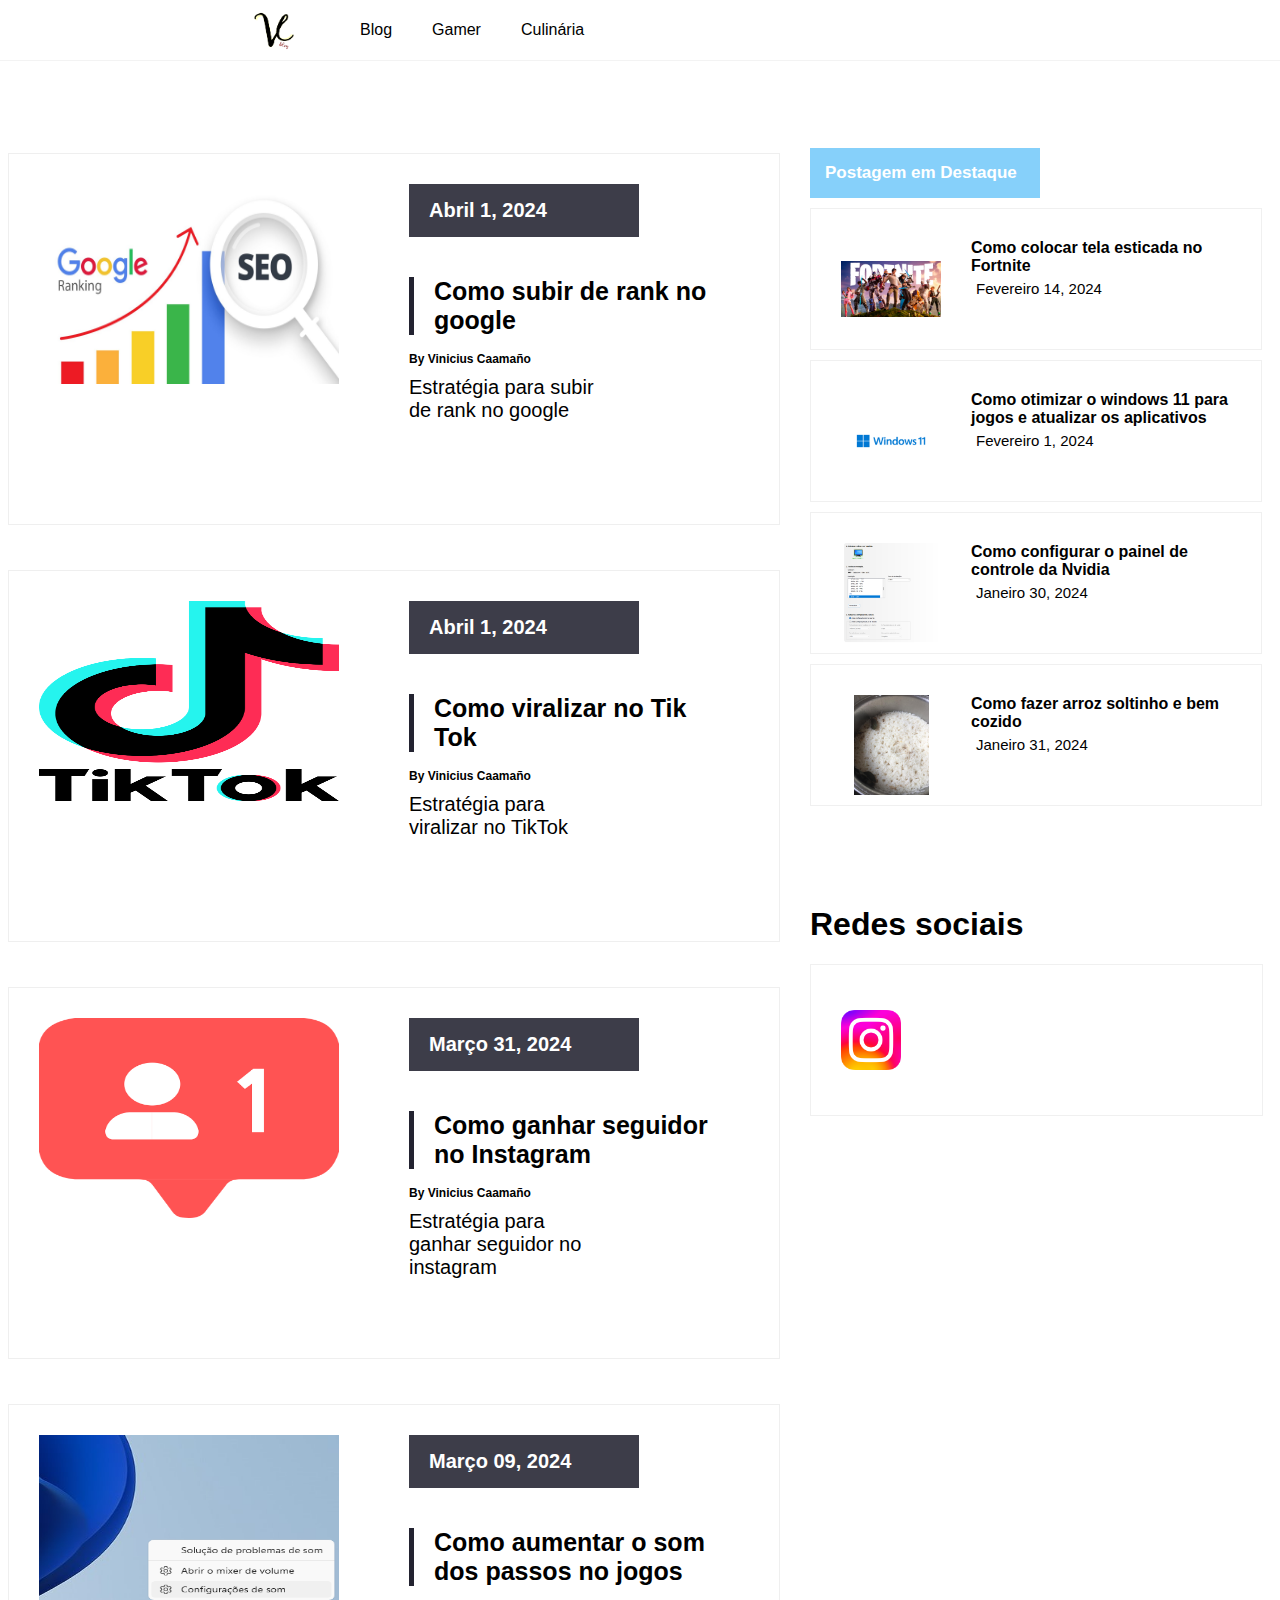
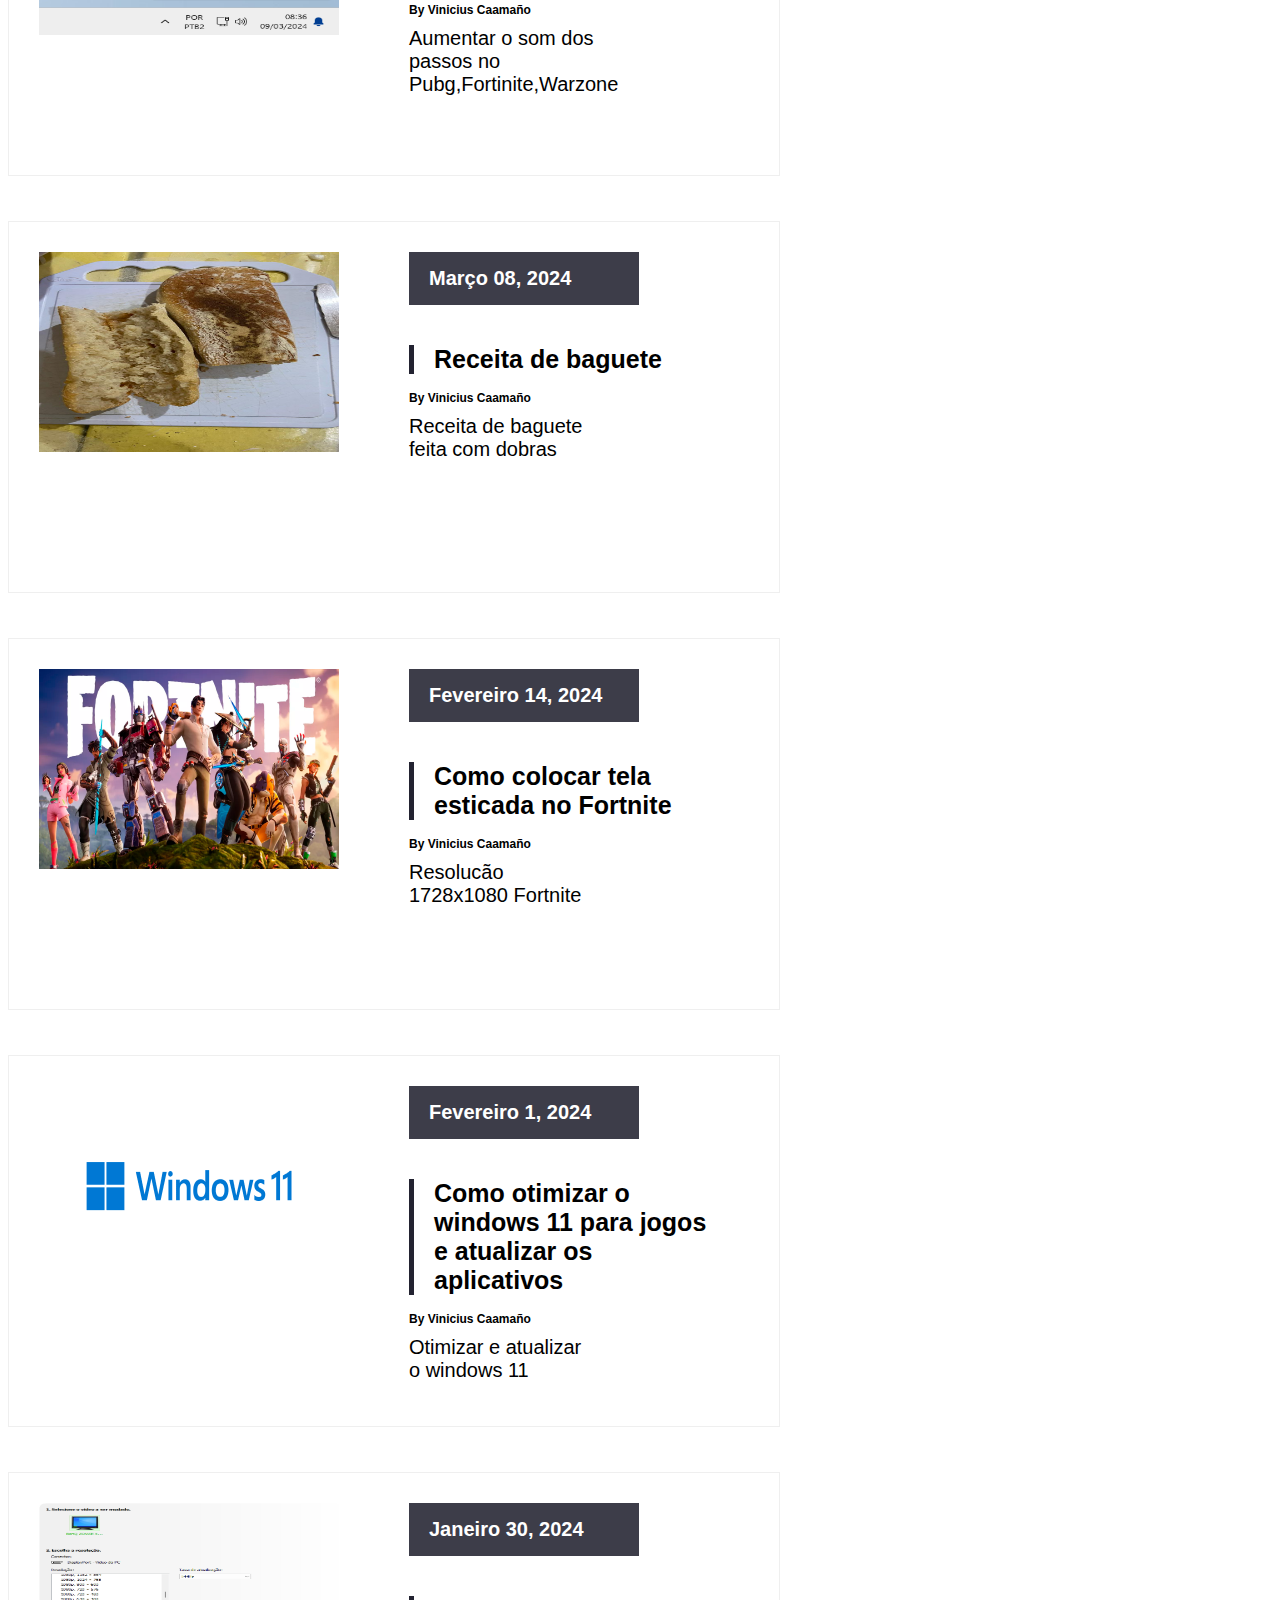
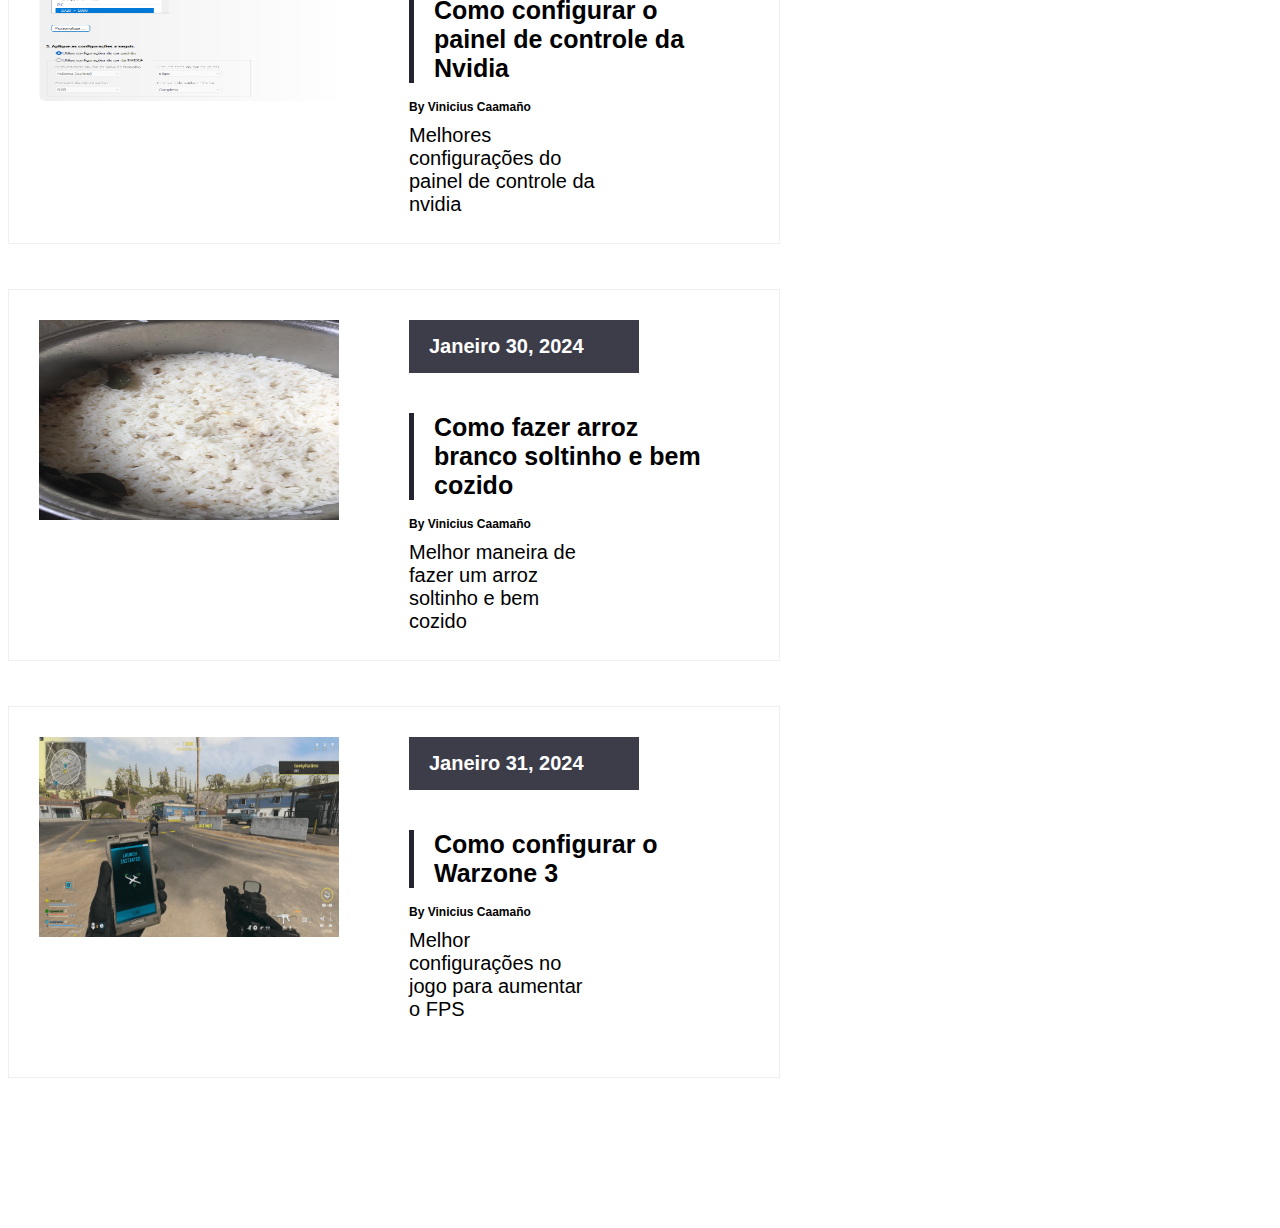
<file: index.html>
<!DOCTYPE html>
<html lang="pt-br">
<head>
    <meta charset="UTF-8">
    <meta name="viewport" content="width=device-width, initial-scale=1.0">
    <title>blog sobre computação, jogos, culinaria e coisas interessantes</title>
    <meta name="description" content="blog pessoal, onde posto receitas e coisas interessantes">
    <meta name="google-adsense-account" content="ca-pub-8805318137170390">
    <meta name="keywords" content="blog pessoal, onde posto receitas e coisas interessantes">
    <meta name="robots" content="index,follow">
    <meta name="author" content="Vincius Caamaño" />
     <meta name="copyright" content="© 2024 Vinicius Caamaño" />
     <link rel="canonical" href="https://viniciuscaamano.space" />
     <meta http-equiv="imagetoolbar" content="no" />
    <link rel="stylesheet" href="style.css?v5">
    <link rel="icon" type="image/x-icon" href="img/favicon.ico">
    <script async src="https://pagead2.googlesyndication.com/pagead/js/adsbygoogle.js?client=ca-pub-8805318137170390"
     crossorigin="anonymous"></script>

<!-- Google tag (gtag.js) -->
<script async src="https://www.googletagmanager.com/gtag/js?id=G-RYB5JM42FX"></script>
<script>
  window.dataLayer = window.dataLayer || [];
  function gtag(){dataLayer.push(arguments);}
  gtag('js', new Date());

  gtag('config', 'G-RYB5JM42FX');
</script>
</head>
<body>
    <header>
        <img src="img/logo.png" alt="">
        <nav>
            <ul>
               <a href="index.html"><li>Blog</li></a>
                <a href="gamer.html"><li>Gamer</li></a>
                <a href="culinaria.html"><li>Culinária</li></a>
            </ul>
        </nav>
      
    </header>


    <main>
<div class="cont3">

    <a href="como_subir_de_rank_no_google.html"> 
        <div class="cont">
            <img src="img/rank_google.jpg" alt="">
          
            <div class="desc">
                <h3>Abril 1, 2024</h3>
                
            <h1>Como subir de rank no google</h1>
            <h4>By Vinicius Caamaño</h4>
            <p>Estratégia para subir de rank no google</p>
            
        </div>
        </div>
    </a>

    <a href="como_viralizar_no_tiktok.html"> 
        <div class="cont">
            <img src="img/tiktok.png" alt="">
          
            <div class="desc">
                <h3>Abril 1, 2024</h3>
                
            <h1>Como viralizar no Tik Tok</h1>
            <h4>By Vinicius Caamaño</h4>
            <p>Estratégia para viralizar no TikTok</p>
            
        </div>
        </div>
    </a>

    <a href="como_ganhar_seguidor_no_intagram.html"> 
        <div class="cont">
            <img src="img/seguidor_insta.webp" alt="">
          
            <div class="desc">
                <h3>Março 31, 2024</h3>
                
            <h1>Como ganhar seguidor no Instagram</h1>
            <h4>By Vinicius Caamaño</h4>
            <p>Estratégia para ganhar seguidor no instagram</p>
            
        </div>
        </div>
    </a>



    <a href="som-dos-passos.html"> 
        <div class="cont">
            <img src="img/somdospassos/Captura de tela 2024-03-09 083643.png" alt="">
          
            <div class="desc">
                <h3>Março 09, 2024</h3>
                
            <h1>Como aumentar o som dos passos no jogos</h1>
            <h4>By Vinicius Caamaño</h4>
            <p>Aumentar o som dos passos no Pubg,Fortinite,Warzone</p>
            
        </div>
        </div>
    </a>


    <a href="receita-de-baguete.html"> 
        <div class="cont">
            <img src="img/baguete/baguete.jpg" alt="">
          
            <div class="desc">
                <h3>Março 08, 2024</h3>
                
            <h1>Receita de baguete</h1>
            <h4>By Vinicius Caamaño</h4>
            <p>Receita de baguete feita com dobras</p>
            
        </div>
        </div>
    </a>


    <a href="resolucaoesticada.html"> 
        <div class="cont">
            <img src="img/resolucao esticada/fortnite.webp" alt="">
          
            <div class="desc">
                <h3>Fevereiro 14, 2024</h3>
                
            <h1>Como colocar tela esticada no Fortnite</h1>
            <h4>By Vinicius Caamaño</h4>
            <p>Resolucão 1728x1080 Fortnite</p>
            
        </div>
        </div>
    </a>


    <a href="windows11.html"> 
        <div class="cont">
            <img src="img/windows11/windows-11-hero.png" alt="">
          
            <div class="desc">
                <h3>Fevereiro 1, 2024</h3>
                
            <h1>Como otimizar o windows 11 para jogos e atualizar os aplicativos</h1>
            <h4>By Vinicius Caamaño</h4>
            <p>Otimizar e atualizar o windows 11</p>
            
        </div>
        </div>
    </a>
       <a href="nvidia.html"> 
        <div class="cont">
            <img src="img/Nvidia/Captura de tela 2024-01-30 065314.png" alt="">
          
            <div class="desc">
                <h3>Janeiro 30, 2024</h3>
                
            <h1>Como configurar o painel de controle da Nvidia</h1>
            <h4>By Vinicius Caamaño</h4>
            <p>Melhores configurações do painel de controle da nvidia</p>
            
        </div>
        </div>
    </a>

    <a href="arroz.html"> 
        <div class="cont">
            <img src="img/arroz/fed481c5-f4c8-414a-9c43-524192903186.jfif" alt="">
          
            <div class="desc">
                <h3>Janeiro 30, 2024</h3>
                
            <h1>Como fazer arroz branco soltinho e bem cozido</h1>
            <h4>By Vinicius Caamaño</h4>
            <p>Melhor maneira de fazer um arroz soltinho e bem cozido</p>
            
        </div>
        </div>
    </a>

    <a href="warzone3.html"> 
        <div class="cont">
            <img src="img/warzone3/cod-mw3-warzone-3-launch-is-coming.png" alt="">
          
            <div class="desc">
                <h3>Janeiro 31, 2024</h3>
                
            <h1>Como configurar o Warzone 3</h1>
            <h4>By Vinicius Caamaño</h4>
            <p>Melhor configurações no jogo para aumentar o FPS</p>
            
        </div>
        </div>
    </a>
    
    </div>

        <div class="recent">
            <h5>Postagem em Destaque</h5>

      

            <a href="resolucaoesticada.html">
                <div class="recentcont">
    
                <img src="img/resolucao esticada/fortnite.webp" alt="">
                <div class="desc2">
                <h1>Como colocar tela esticada no Fortnite</h1>
                <h3>Fevereiro 14, 2024</h3>
            </div>
    
            </div>
        </a>

            <a href="windows11.html">
                <div class="recentcont">
    
                <img src="img/windows11/windows-11-hero.png" alt="">
                <div class="desc2">
                <h1>Como otimizar o windows 11 para jogos e atualizar os aplicativos</h1>
                <h3>Fevereiro 1, 2024</h3>
            </div>
    
            </div>
        </a>
           
            <a href="nvidia.html">
                <div class="recentcont">
    
                <img src="img/Nvidia/Captura de tela 2024-01-30 065314.png" alt="">
                <div class="desc2">
                <h1>Como configurar o painel de controle da Nvidia</h1>
                <h3>Janeiro 30, 2024</h3>
            </div>
    
            </div>
        </a>

        <a href="arroz.html">
            <div class="recentcont">

            <img src="img/arroz/fed481c5-f4c8-414a-9c43-524192903186.jfif" alt="">
            <div class="desc2">
            <h1>Como fazer arroz soltinho e bem cozido</h1>
            <h3>Janeiro 31, 2024</h3>
        </div>

        </div>
    </a>

 
    

 
    <div class="redes">
       <div class="h1_redes">
         <h1>Redes sociais</h1>
    </div>
<div class="link_redes">
<a href="https://www.instagram.com/vinicius_caamano_/" target="_blank"><img src="img/instagram.png" alt=""></a>


</div>
    </div>



     </div>

        




      

    </main>

    <section>

    </section>
</body>
</html>
</file>
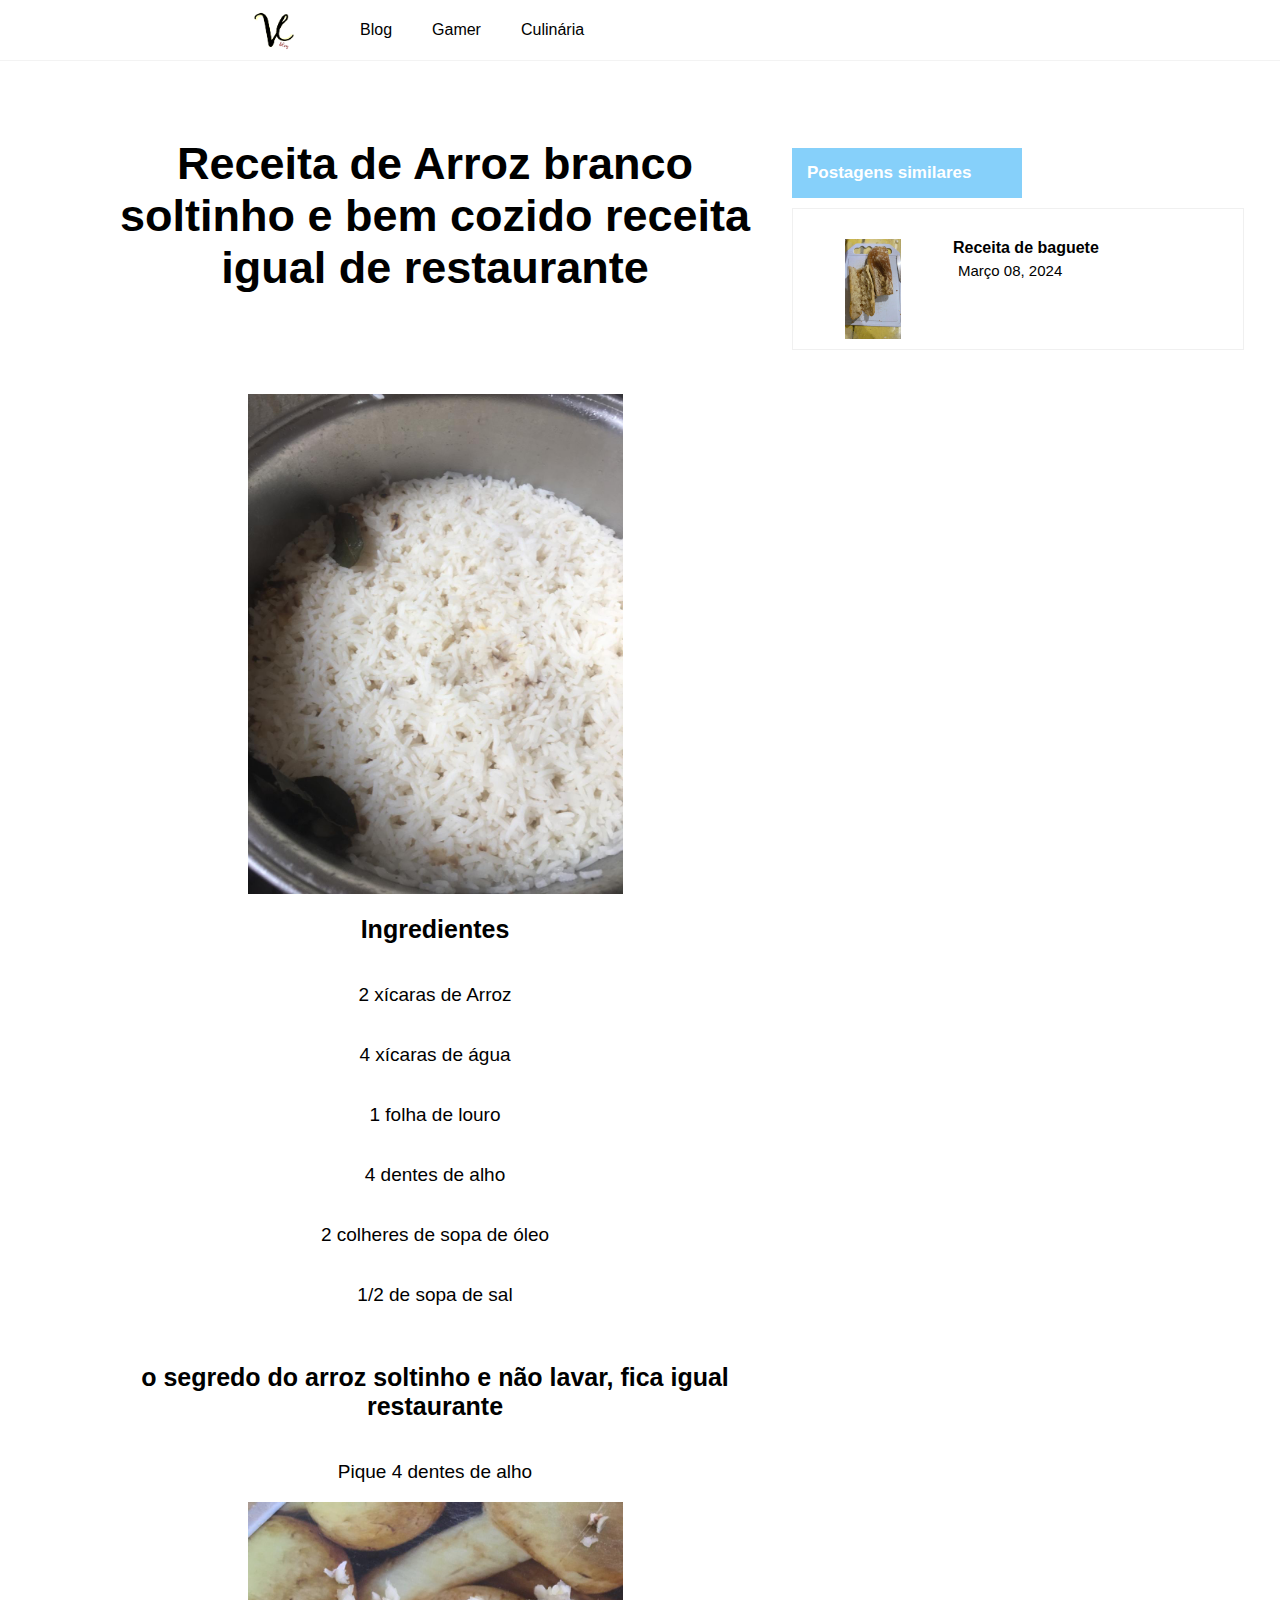
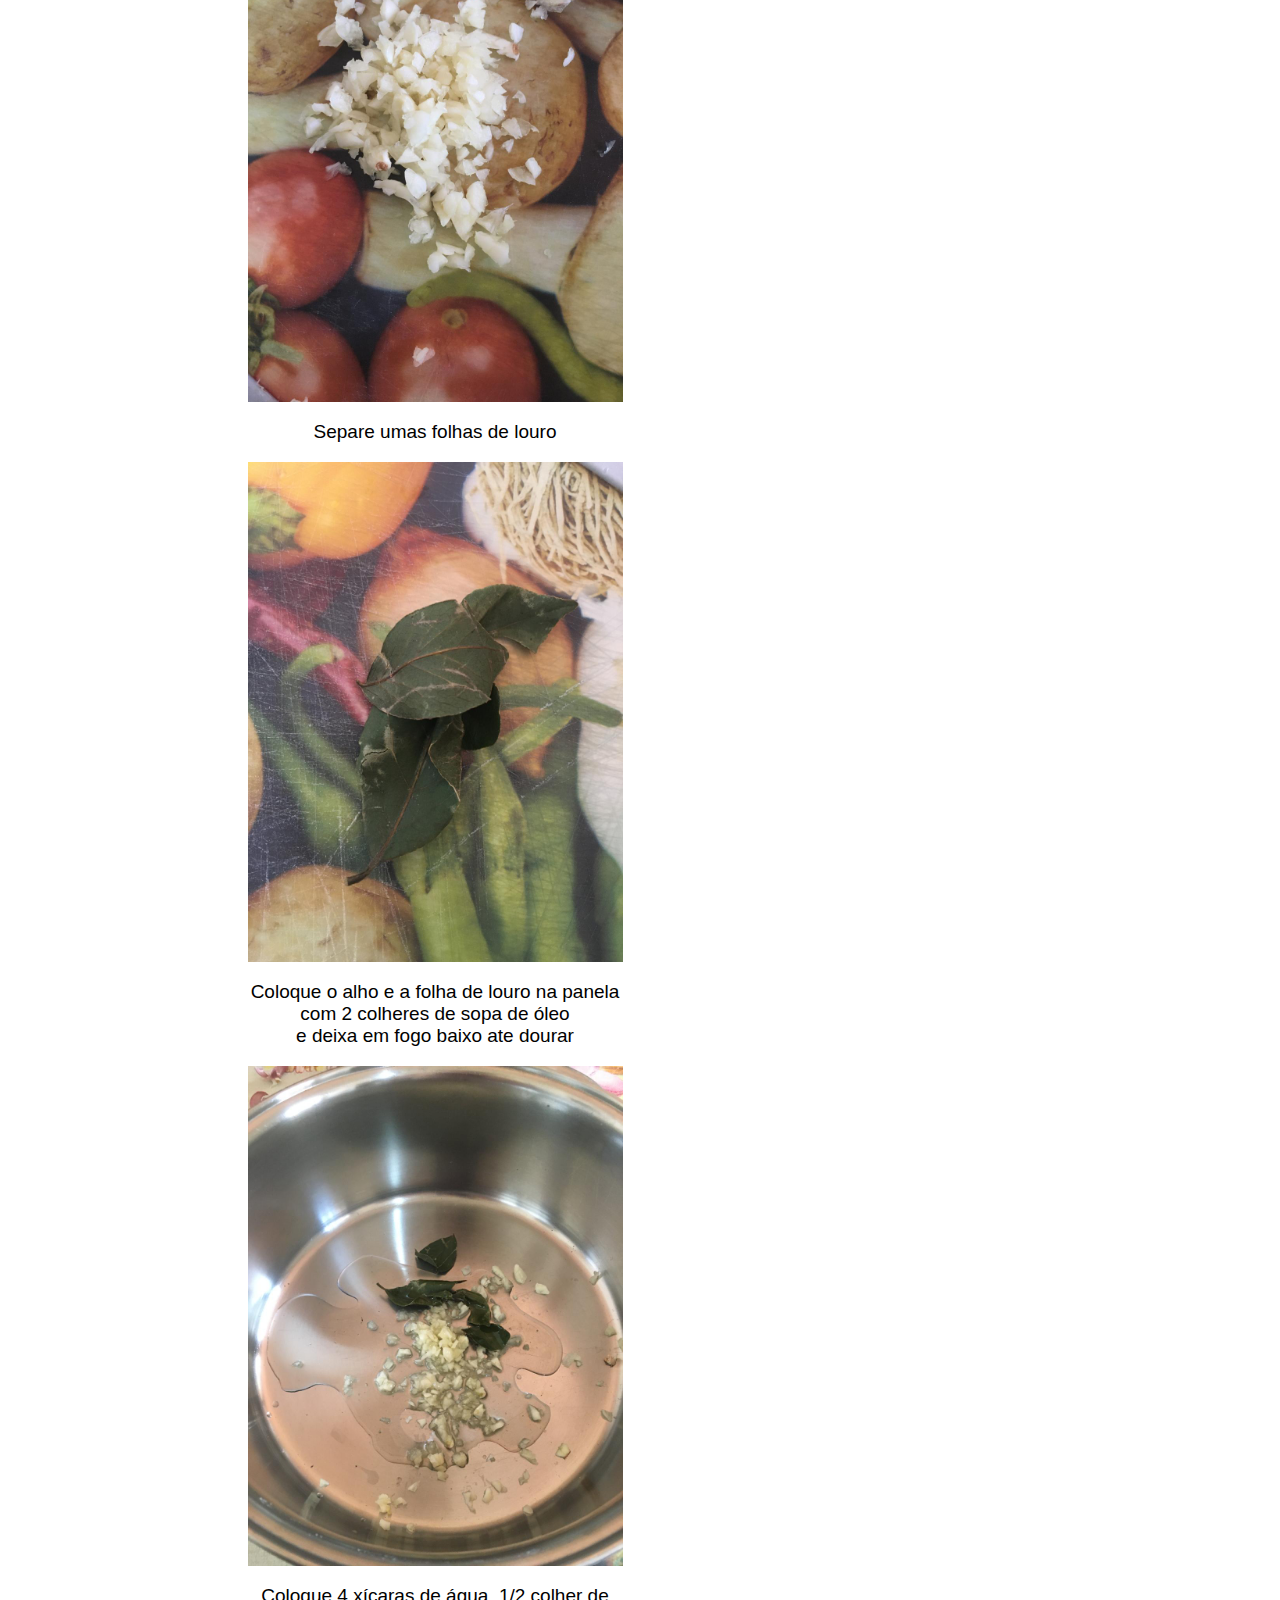
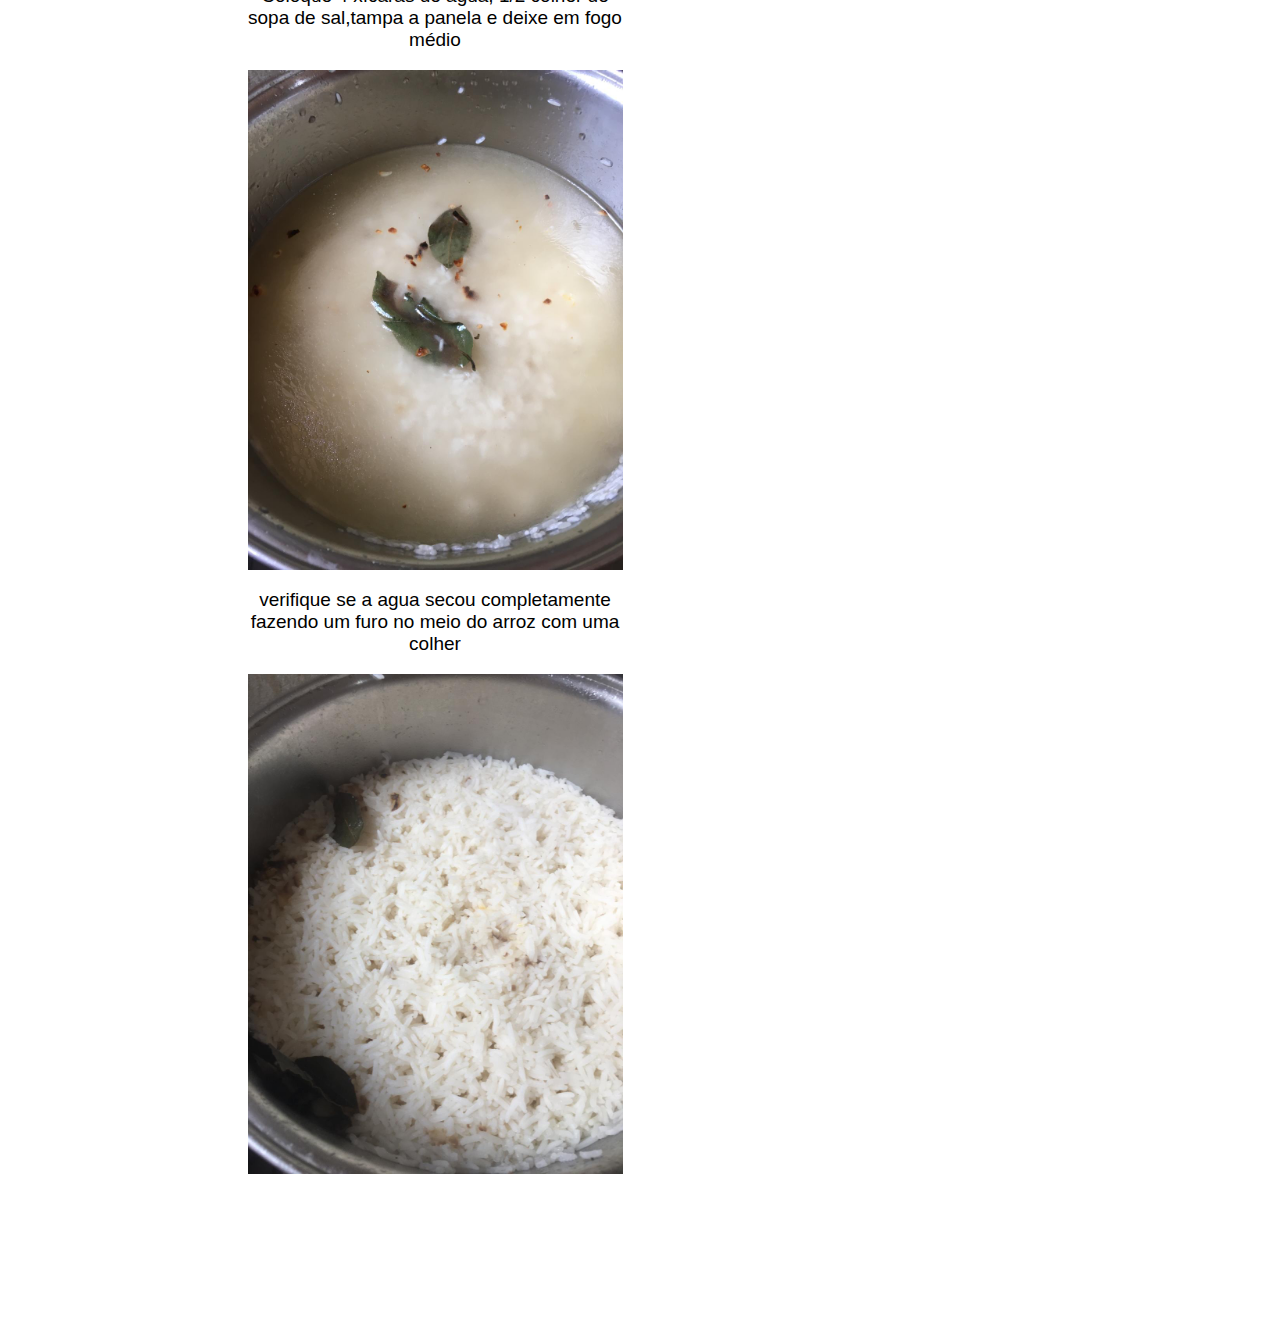
<file: arroz.html>
<!DOCTYPE html>
<html lang="pt-br">
<head>
    <meta charset="UTF-8">
    <meta name="viewport" content="width=device-width, initial-scale=1.0">
    <title>Receita de arroz branco soltinho</title>
    <meta name="description" content="Como fazer um arroz soltinho e bem cozido receita igual de restaurante">
    <meta name="google-adsense-account" content="ca-pub-8805318137170390">
    <meta name="keywords" content="Como fazer um arroz soltinho e bem cozido receita igual de restaurante">
    <meta name="robots" content="index,follow">

    <meta name="author" content="Vincius Caamaño" />
     <meta name="copyright" content="© 2024 Vinicius Caamaño" />
     <meta http-equiv="imagetoolbar" content="no" />
    <link rel="stylesheet" href="style.css?v3">
    <link rel="icon" type="image/x-icon" href="img/favicon.ico">
    <script async src="https://pagead2.googlesyndication.com/pagead/js/adsbygoogle.js?client=ca-pub-8805318137170390"
     crossorigin="anonymous"></script>
<!-- Google tag (gtag.js) -->
<script async src="https://www.googletagmanager.com/gtag/js?id=G-RYB5JM42FX"></script>
<script>
  window.dataLayer = window.dataLayer || [];
  function gtag(){dataLayer.push(arguments);}
  gtag('js', new Date());

  gtag('config', 'G-RYB5JM42FX');
</script>
</head>
<body>
    <header>
        <img src="img/logo.png" alt="">
        <nav>
            <ul>
               <a href="index.html"><li>Blog</li></a>
                <a href="gamer.html"><li>Gamer</li></a>
                <a href="culinaria.html"><li>Culinária</li></a>
            </ul>
        </nav>
      
    </header>

    <main>
<div class="cont3">
       <div class="post">


        <h1>Receita de Arroz branco soltinho e bem cozido receita igual de restaurante</h1>
        <img src="img/arroz/fed481c5-f4c8-414a-9c43-524192903186.jfif" alt="">
        <h2>Ingredientes</h2>
        <p>2 xícaras de Arroz</p>
        <p>4 xícaras de água</p>
        <p>1 folha de louro</p>
        <p>4 dentes de alho</p>
        <p>2 colheres de sopa de óleo</p>
        <p>1/2 de sopa de sal</p>
<br>
<h2>o segredo do arroz soltinho e não lavar, fica igual restaurante</h2>
        <p>Pique 4 dentes de alho</p>
        <img src="img/arroz/2d2ca39c-9cad-4d9b-a5bd-78418063c113.jfif" alt="">
        <p>Separe umas folhas de louro</p>
        <img src="img/arroz/555a6a92-6ee7-4be4-bded-5d0cc70a6c8f.jfif" alt="">
        <p>Coloque o alho e a folha de louro na panela com 2 colheres de sopa de óleo<br>
        e deixa em fogo baixo ate dourar
        </p>
        <img src="img/arroz/82890ff3-0336-42d0-b4b9-78b70806d798.jfif" alt="">
        <p>Coloque 4 xícaras de água, 1/2 colher de sopa de sal,tampa a panela e deixe em fogo médio</p>
        <img src="img/arroz/c1e3fae9-ec83-492a-96b0-1273bc1280c0.jfif" alt="">
        <p>verifique se a agua secou completamente fazendo um furo no meio do arroz com uma colher</p>
        <img src="img/arroz/fed481c5-f4c8-414a-9c43-524192903186.jfif" alt="">

       </div>
     
    </div>

        <div class="recent">
            <h5>Postagens similares</h5>
       
       
            <a href="receita-de-baguete.html">
                <div class="recentcont">
    
                <img src="img/baguete/baguete.jpg" alt="">
                <div class="desc2">
                <h1>Receita de baguete</h1>
                <h3>Março 08, 2024</h3>
            </div>
    
            </div>
        </a>

        </div>
    </main>

    <section>

    </section>
</body>
</html>
</file>
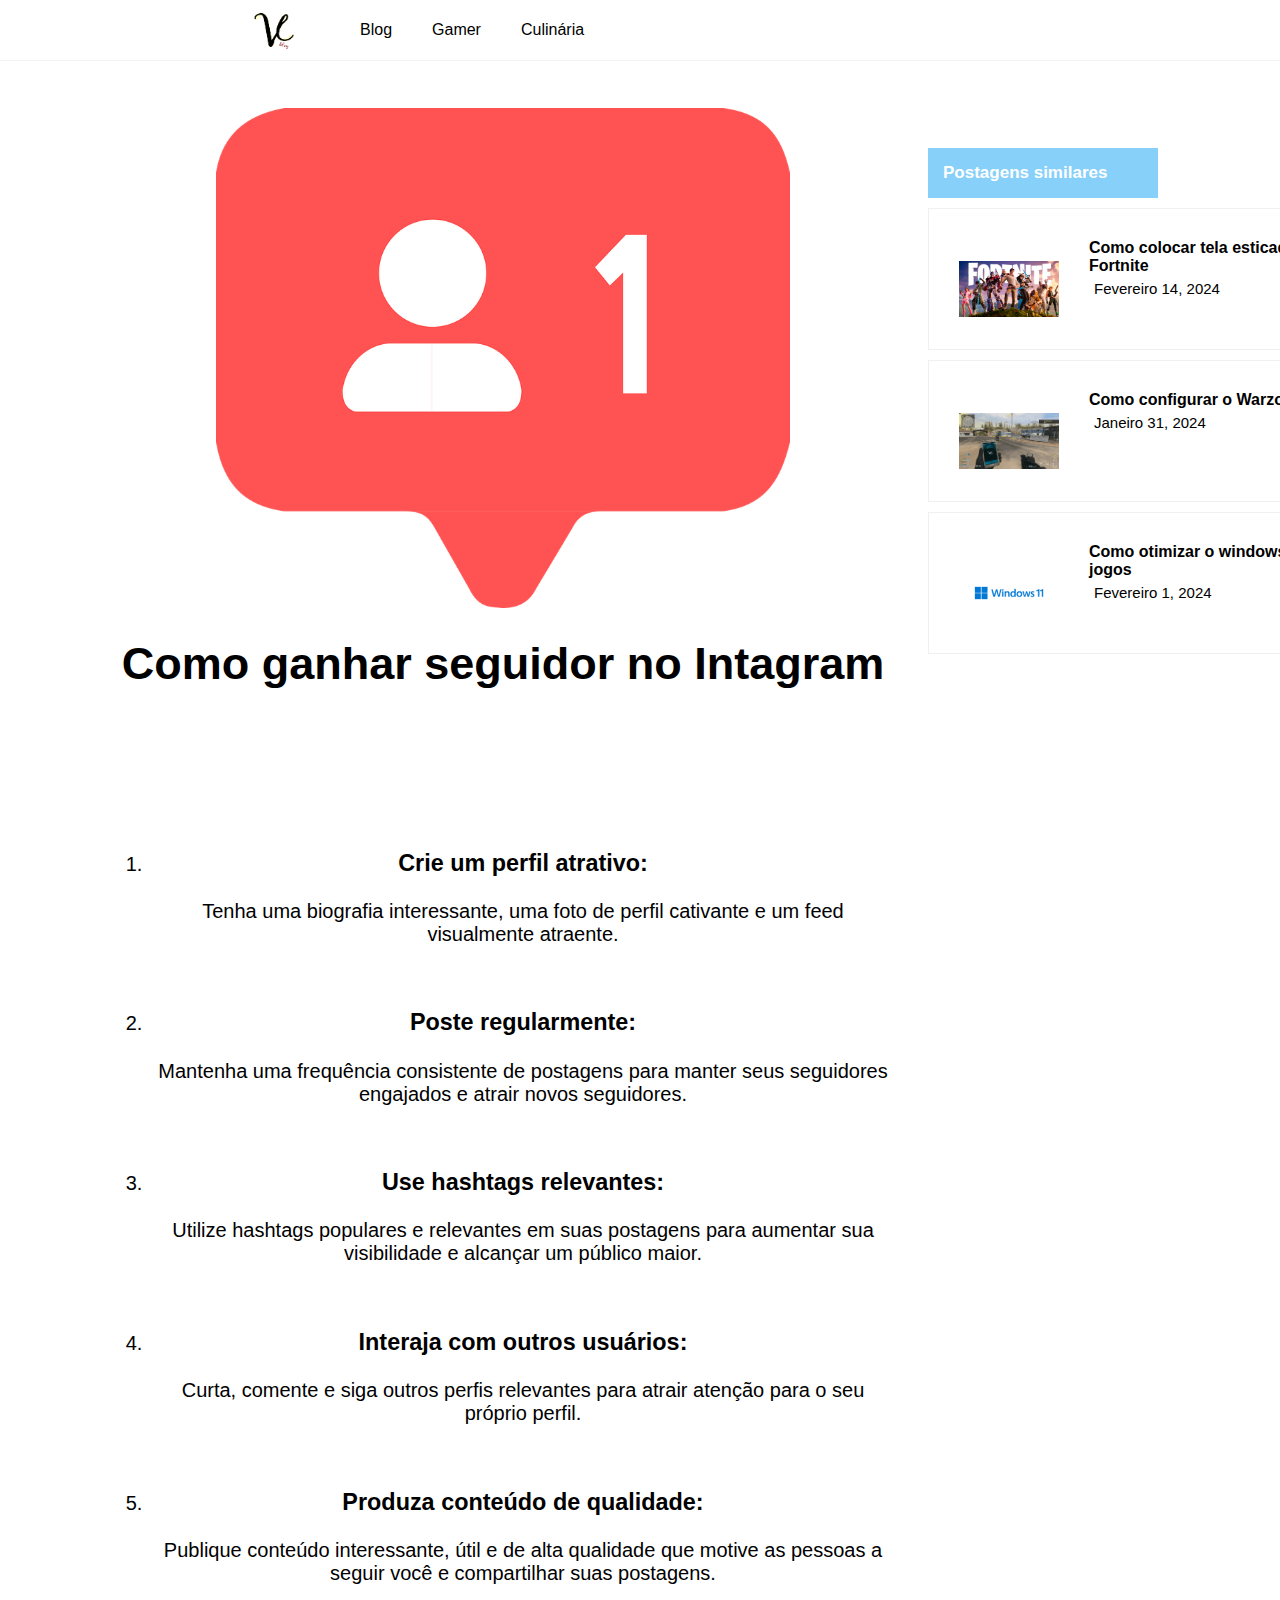
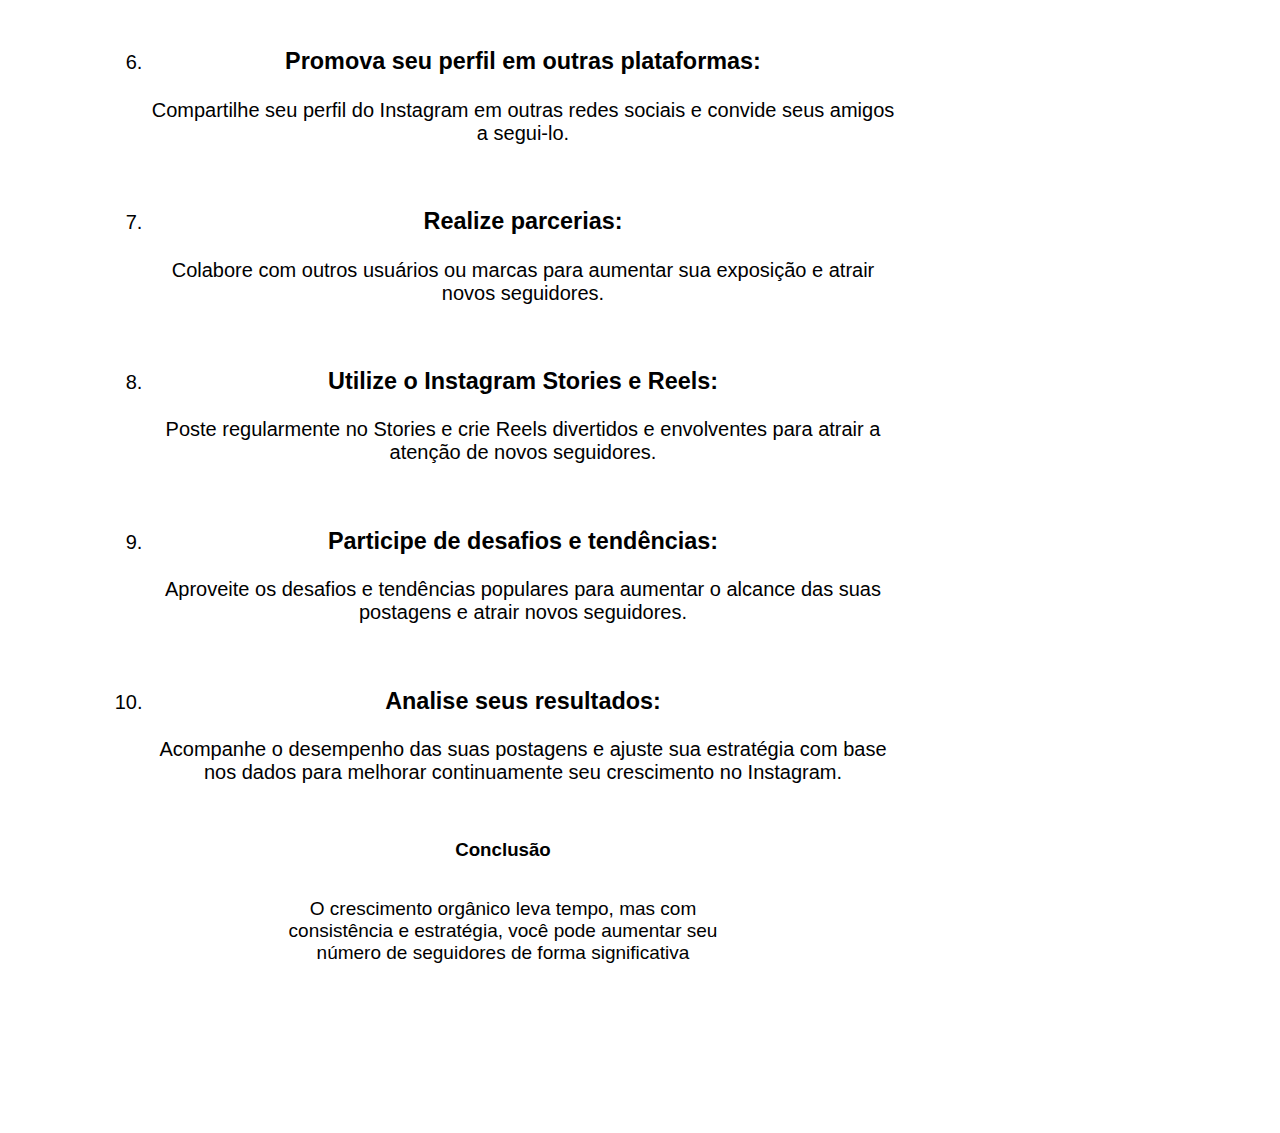
<file: como_ganhar_seguidor_no_intagram.html>
<!DOCTYPE html>
<html lang="pt-br">
<head>
    <meta charset="UTF-8">
    <meta name="viewport" content="width=device-width, initial-scale=1.0">
    <title>Como ganhar seguidor no Intagram </title>
    <meta name="description" content="Como ganhar seguidor no Intagram">
    <meta name="keywords" content="Como ganhar seguidor no Intagram, seguidor no intagram, intagram">
    <meta name="robots" content="index,follow">
    <meta name="google-adsense-account" content="ca-pub-8805318137170390">

    <meta name="author" content="Vincius Caamaño" />
     <meta name="copyright" content="© 2024 Vinicius Caamaño" />
     <meta http-equiv="imagetoolbar" content="no" />
    <link rel="stylesheet" href="style.css?v4">
    <link rel="icon" type="image/x-icon" href="img/favicon.ico">
    <script async src="https://pagead2.googlesyndication.com/pagead/js/adsbygoogle.js?client=ca-pub-8805318137170390"
     crossorigin="anonymous"></script>
<!-- Google tag (gtag.js) -->
<script async src="https://www.googletagmanager.com/gtag/js?id=G-RYB5JM42FX"></script>
<script>
  window.dataLayer = window.dataLayer || [];
  function gtag(){dataLayer.push(arguments);}
  gtag('js', new Date());

  gtag('config', 'G-RYB5JM42FX');
</script>
</head>
<body>
    <header>
        <img src="img/logo.png" alt="">
        <nav>
            <ul>
               <a href="index.html"><li>Blog</li></a>
                <a href="gamer.html"><li>Gamer</li></a>
                <a href="culinaria.html"><li>Culinária</li></a>
            </ul>
        </nav>
      
    </header>

    <main>
<div class="cont3">
       <div class="post">

<img src="img/seguidor_insta.webp" alt="">

        <h1>Como ganhar seguidor no Intagram</h1>

        <ol>
           <li> <h3>Crie um perfil atrativo:</h3> Tenha uma biografia interessante, uma foto de perfil cativante e um feed visualmente atraente.</li>

           <li><h3>Poste regularmente:</h3> Mantenha uma frequência consistente de postagens para manter seus seguidores engajados e atrair novos seguidores.</li>

            <li><h3>Use hashtags relevantes: </h3>Utilize hashtags populares e relevantes em suas postagens para aumentar sua visibilidade e alcançar um público maior.</li>

                <li><h3>Interaja com outros usuários:</h3> Curta, comente e siga outros perfis relevantes para atrair atenção para o seu próprio perfil.</li>

                    <li><h3>Produza conteúdo de qualidade: </h3>Publique conteúdo interessante, útil e de alta qualidade que motive as pessoas a seguir você e compartilhar suas postagens.</li>

                        <li><h3>Promova seu perfil em outras plataformas: </h3>Compartilhe seu perfil do Instagram em outras redes sociais e convide seus amigos a segui-lo.</li>

                            <li><h3>Realize parcerias:</h3> Colabore com outros usuários ou marcas para aumentar sua exposição e atrair novos seguidores.</li>

                                <li><h3>Utilize o Instagram Stories e Reels:</h3> Poste regularmente no Stories e crie Reels divertidos e envolventes para atrair a atenção de novos seguidores.</li>

                                    <li><h3>Participe de desafios e tendências:</h3> Aproveite os desafios e tendências populares para aumentar o alcance das suas postagens e atrair novos seguidores.</li>

                                        <li><h3>Analise seus resultados:</h3> Acompanhe o desempenho das suas postagens e ajuste sua estratégia com base nos dados para melhorar continuamente seu crescimento no Instagram.</li>
        </ol>

        <h3>Conclusão</h3>
        <p>O crescimento orgânico leva tempo, mas com consistência e estratégia, você pode aumentar seu número de seguidores de forma significativa</p>



       </div>
     
    </div>

        <div class="recent">
            <h5>Postagens similares</h5>
       
      
            <a href="resolucaoesticada.html">
                <div class="recentcont">
    
                <img src="img/resolucao esticada/fortnite.webp" alt="">
                <div class="desc2">
                <h1>Como colocar tela esticada no Fortnite</h1>
                <h3>Fevereiro 14, 2024</h3>
            </div>
    
            </div>
        </a>
  
    <a href="warzone3.html">
        <div class="recentcont">

        <img src="img/warzone3/cod-mw3-warzone-3-launch-is-coming.png" alt="">
        <div class="desc2">
        <h1>Como configurar o Warzone 3</h1>
        <h3>Janeiro 31, 2024</h3>
    </div>

    </div>
    </a>
    <a href="windows11.html">
        <div class="recentcont">

        <img src="img/windows11/windows-11-hero.png" alt="">
        <div class="desc2">
        <h1>Como otimizar o windows 11 para jogos </h1>
        <h3>Fevereiro  1, 2024</h3>
    </div>

    </div>
    </a>
        </div>

        
    </main>

    <section>

    </section>
</body>
</html>
</file>
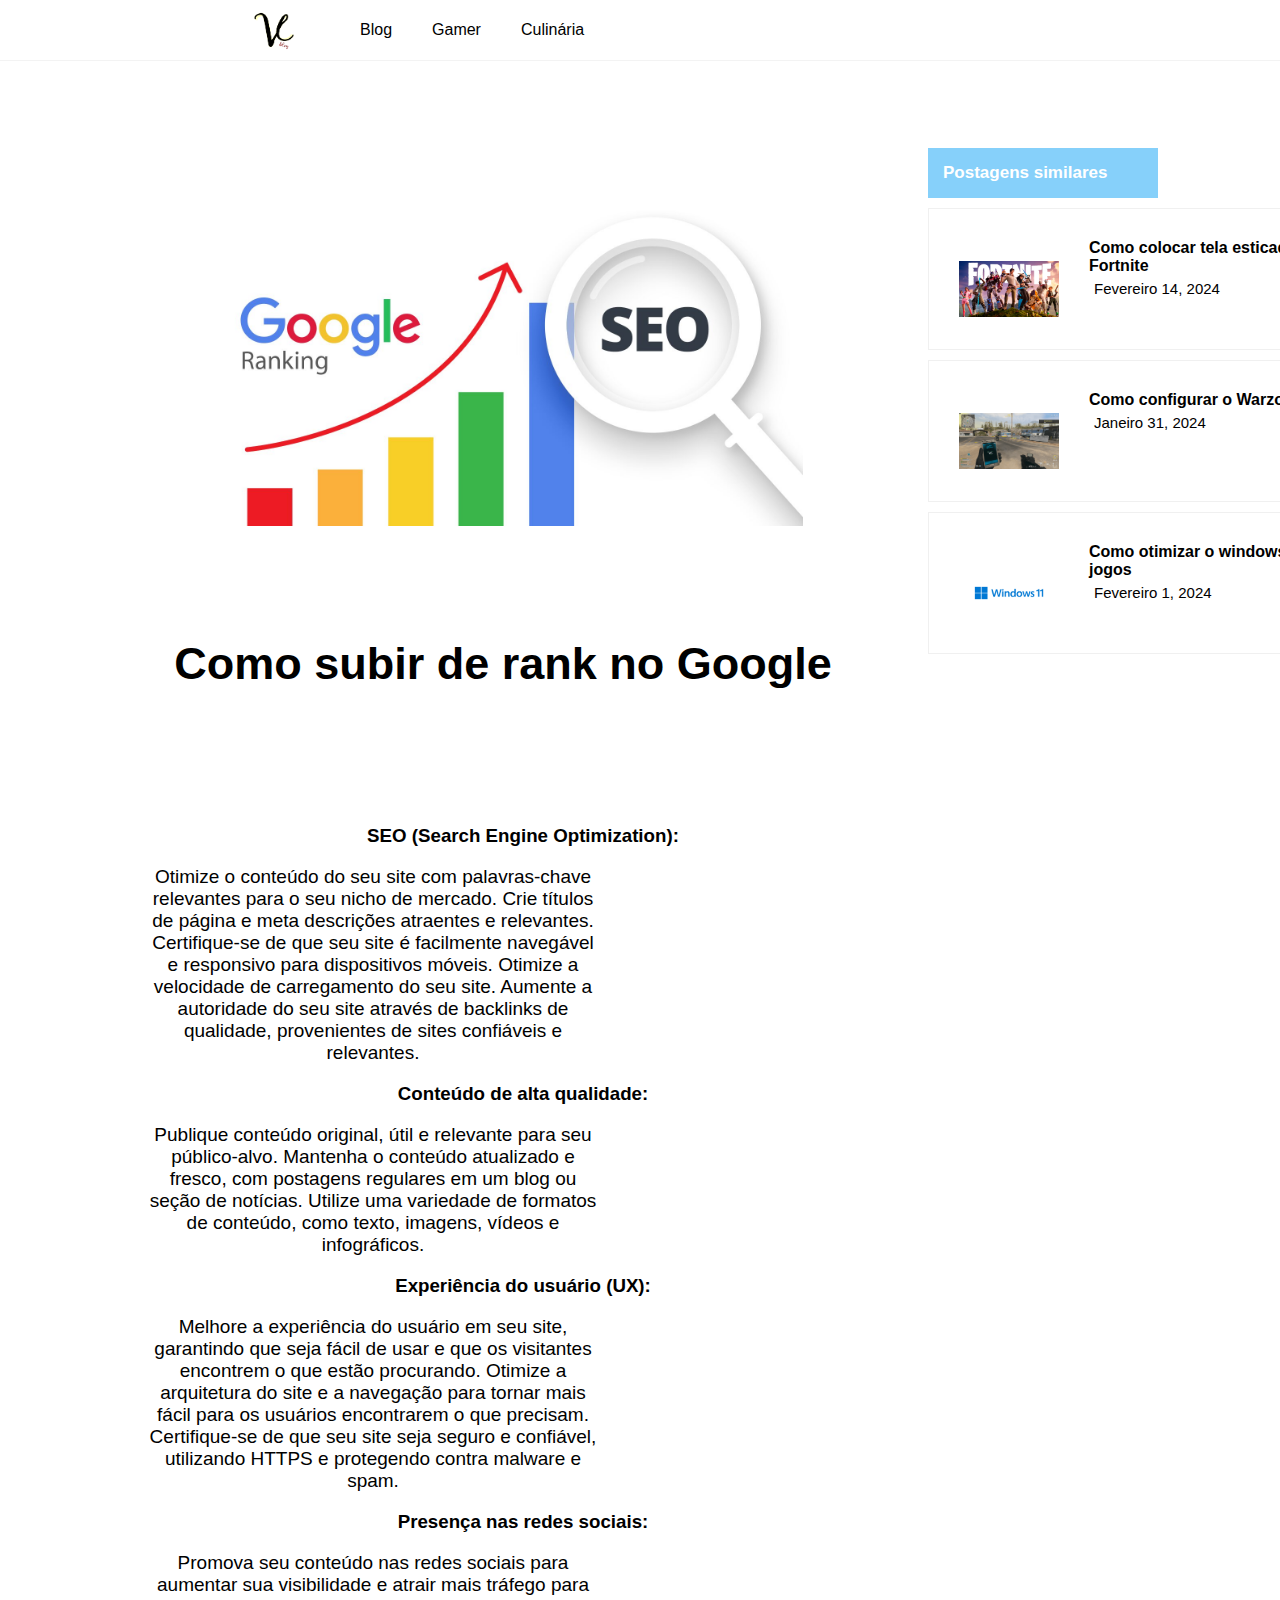
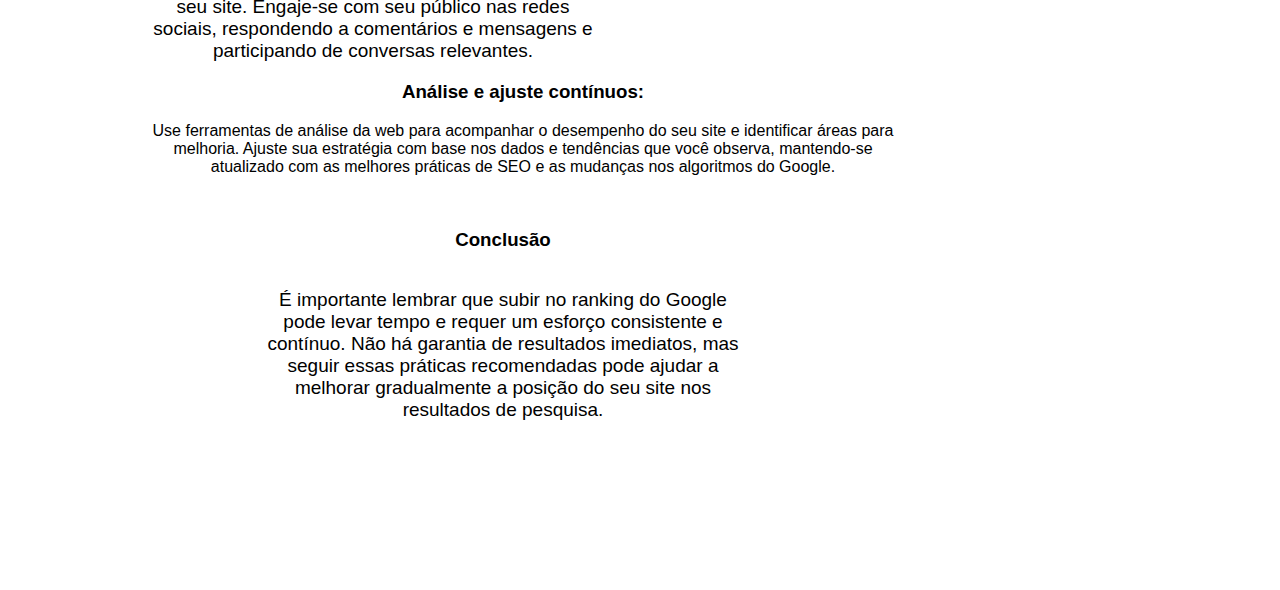
<file: como_subir_de_rank_no_google.html>
<!DOCTYPE html>
<html lang="pt-br">
<head>
    <meta charset="UTF-8">
    <meta name="viewport" content="width=device-width, initial-scale=1.0">
    <title>Como subir de rank no Google </title>
    <meta name="description" content="Como subir de rank no Google">
    <meta name="keywords" content="Como subir de rank no Google">
    <meta name="robots" content="index,follow">
    <meta name="google-adsense-account" content="ca-pub-8805318137170390">

    <meta name="author" content="Vincius Caamaño" />
     <meta name="copyright" content="© 2024 Vinicius Caamaño" />
     <meta http-equiv="imagetoolbar" content="no" />
    <link rel="stylesheet" href="style.css?v4">
    <link rel="icon" type="image/x-icon" href="img/favicon.ico">
    <script async src="https://pagead2.googlesyndication.com/pagead/js/adsbygoogle.js?client=ca-pub-8805318137170390"
     crossorigin="anonymous"></script>
<!-- Google tag (gtag.js) -->
<script async src="https://www.googletagmanager.com/gtag/js?id=G-RYB5JM42FX"></script>
<script>
  window.dataLayer = window.dataLayer || [];
  function gtag(){dataLayer.push(arguments);}
  gtag('js', new Date());

  gtag('config', 'G-RYB5JM42FX');
</script>
</head>
<body>
    <header>
        <img src="img/logo.png" alt="">
        <nav>
            <ul>
               <a href="index.html"><li>Blog</li></a>
                <a href="gamer.html"><li>Gamer</li></a>
                <a href="culinaria.html"><li>Culinária</li></a>
            </ul>
        </nav>
      
    </header>

    <main>
<div class="cont3">
       <div class="post">

<img src="img/rank_google.jpg" alt="">

        <h1>Como subir de rank no Google</h1>

        <ol>
            <h3> SEO (Search Engine Optimization):</h3>

           <p>Otimize o conteúdo do seu site com palavras-chave relevantes para o seu nicho de mercado.
            Crie títulos de página e meta descrições atraentes e relevantes.
            Certifique-se de que seu site é facilmente navegável e responsivo para dispositivos móveis.
            Otimize a velocidade de carregamento do seu site.
            Aumente a autoridade do seu site através de backlinks de qualidade, provenientes de sites confiáveis e relevantes.</p>
            <h3>Conteúdo de alta qualidade:</h3>

            <p> Publique conteúdo original, útil e relevante para seu público-alvo.
            Mantenha o conteúdo atualizado e fresco, com postagens regulares em um blog ou seção de notícias.
            Utilize uma variedade de formatos de conteúdo, como texto, imagens, vídeos e infográficos.</p>
            <h3>Experiência do usuário (UX):</h3>

            <p>Melhore a experiência do usuário em seu site, garantindo que seja fácil de usar e que os visitantes encontrem o que estão procurando.
            Otimize a arquitetura do site e a navegação para tornar mais fácil para os usuários encontrarem o que precisam.
            Certifique-se de que seu site seja seguro e confiável, utilizando HTTPS e protegendo contra malware e spam.</p>
            <h3> Presença nas redes sociais:</h3>

            <p>  Promova seu conteúdo nas redes sociais para aumentar sua visibilidade e atrair mais tráfego para seu site.
            Engaje-se com seu público nas redes sociais, respondendo a comentários e mensagens e participando de conversas relevantes.</p>
            <h3>Análise e ajuste contínuos:</h3>

            Use ferramentas de análise da web para acompanhar o desempenho do seu site e identificar áreas para melhoria.
            Ajuste sua estratégia com base nos dados e tendências que você observa, mantendo-se atualizado com as melhores práticas de SEO e as mudanças nos algoritmos do Google.</p>
</ol>

        <h3>Conclusão</h3>
        <p>É importante lembrar que subir no ranking do Google pode levar tempo e requer um esforço consistente e contínuo. Não há garantia de resultados imediatos, mas seguir essas práticas recomendadas pode ajudar a melhorar gradualmente a posição do seu site nos resultados de pesquisa.</p>



       </div>
     
    </div>

        <div class="recent">
            <h5>Postagens similares</h5>
       
      
            <a href="resolucaoesticada.html">
                <div class="recentcont">
    
                <img src="img/resolucao esticada/fortnite.webp" alt="">
                <div class="desc2">
                <h1>Como colocar tela esticada no Fortnite</h1>
                <h3>Fevereiro 14, 2024</h3>
            </div>
    
            </div>
        </a>
  
    <a href="warzone3.html">
        <div class="recentcont">

        <img src="img/warzone3/cod-mw3-warzone-3-launch-is-coming.png" alt="">
        <div class="desc2">
        <h1>Como configurar o Warzone 2</h1>
        <h3>Janeiro 31, 2024</h3>
    </div>

    </div>
    </a>
    <a href="windows11.html">
        <div class="recentcont">

        <img src="img/windows11/windows-11-hero.png" alt="">
        <div class="desc2">
        <h1>Como otimizar o windows 11 para jogos </h1>
        <h3>Fevereiro  1, 2024</h3>
    </div>

    </div>
    </a>
        </div>

        
    </main>

    <section>

    </section>
</body>
</html>
</file>
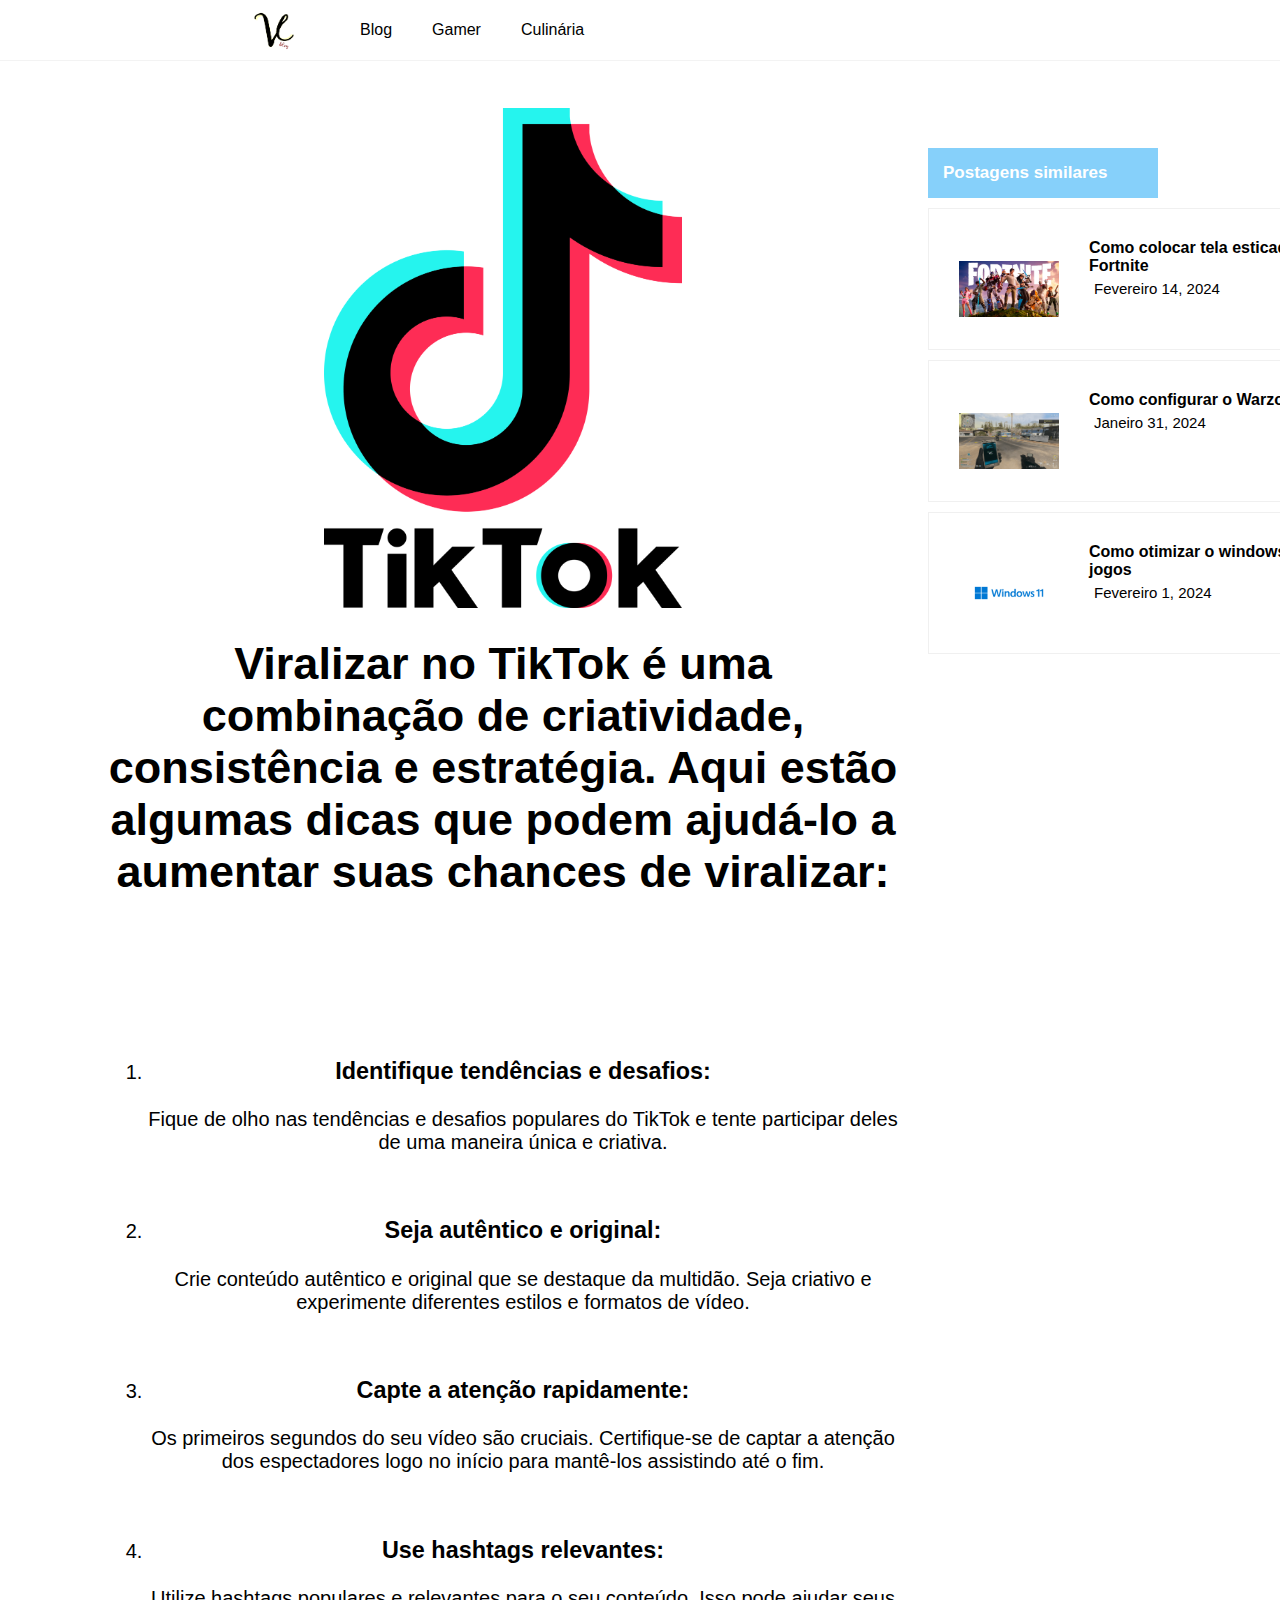
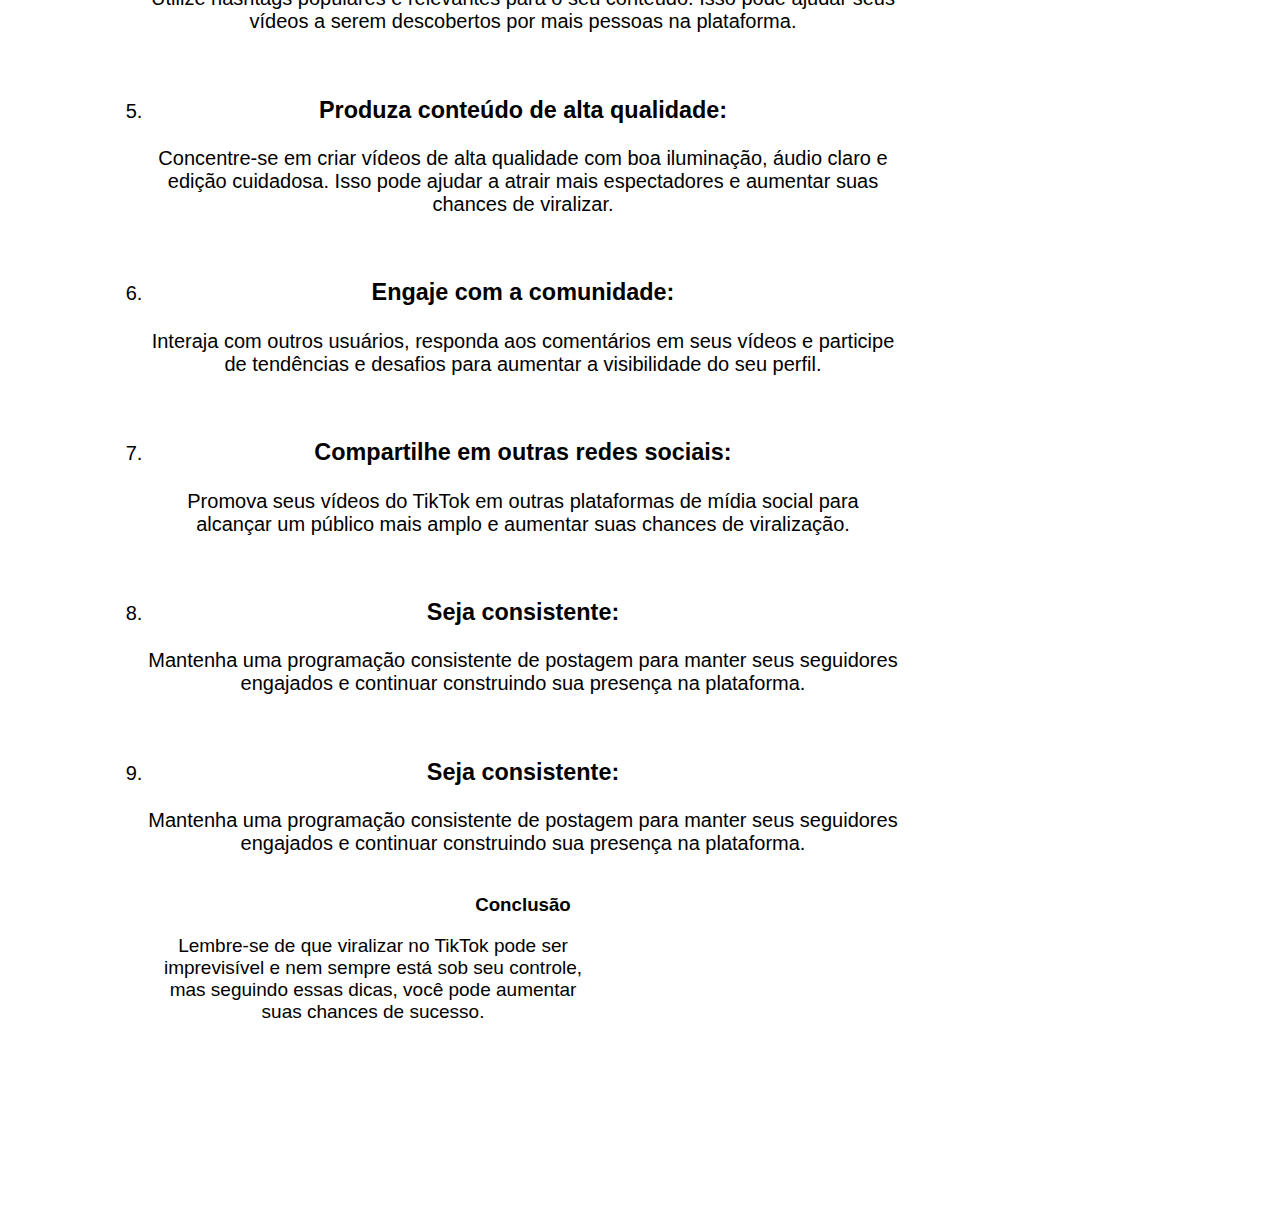
<file: como_viralizar_no_tiktok.html>
<!DOCTYPE html>
<html lang="pt-br">
<head>
    <meta charset="UTF-8">
    <meta name="viewport" content="width=device-width, initial-scale=1.0">
    <title>Como viralizar no Tiktok </title>
    <meta name="description" content="Como viralizar no Tiktok">
    <meta name="keywords" content="Como viralizar no Tiktok,viralizar,Tiktok">
    <meta name="robots" content="index,follow">
    <meta name="google-adsense-account" content="ca-pub-8805318137170390">

    <meta name="author" content="Vincius Caamaño" />
     <meta name="copyright" content="© 2024 Vinicius Caamaño" />
     <meta http-equiv="imagetoolbar" content="no" />
    <link rel="stylesheet" href="style.css?v4">
    <link rel="icon" type="image/x-icon" href="img/favicon.ico">
    <script async src="https://pagead2.googlesyndication.com/pagead/js/adsbygoogle.js?client=ca-pub-8805318137170390"
     crossorigin="anonymous"></script>
<!-- Google tag (gtag.js) -->
<script async src="https://www.googletagmanager.com/gtag/js?id=G-RYB5JM42FX"></script>
<script>
  window.dataLayer = window.dataLayer || [];
  function gtag(){dataLayer.push(arguments);}
  gtag('js', new Date());

  gtag('config', 'G-RYB5JM42FX');
</script>
</head>
<body>
    <header>
        <img src="img/logo.png" alt="">
        <nav>
            <ul>
               <a href="index.html"><li>Blog</li></a>
                <a href="gamer.html"><li>Gamer</li></a>
                <a href="culinaria.html"><li>Culinária</li></a>
            </ul>
        </nav>
      
    </header>

    <main>
<div class="cont3">
       <div class="post">

<img src="img/tiktok.png" alt="">

        <h1> Viralizar no TikTok é uma combinação de criatividade, consistência e estratégia. Aqui estão algumas dicas que podem ajudá-lo a aumentar suas chances de viralizar:</h1>

        <ol>
          
   

       

        <li><h3> Identifique tendências e desafios:</h3> Fique de olho nas tendências e desafios populares do TikTok e tente participar deles de uma maneira única e criativa.</li>
        
        <li> <h3> Seja autêntico e original:</h3> Crie conteúdo autêntico e original que se destaque da multidão. Seja criativo e experimente diferentes estilos e formatos de vídeo.</li>
        
        <li> <h3> Capte a atenção rapidamente: </h3>Os primeiros segundos do seu vídeo são cruciais. Certifique-se de captar a atenção dos espectadores logo no início para mantê-los assistindo até o fim.</li>
        
        <li>  <h3>Use hashtags relevantes:</h3> Utilize hashtags populares e relevantes para o seu conteúdo. Isso pode ajudar seus vídeos a serem descobertos por mais pessoas na plataforma.</li>
        
        <li> <h3> Produza conteúdo de alta qualidade:</h3> Concentre-se em criar vídeos de alta qualidade com boa iluminação, áudio claro e edição cuidadosa. Isso pode ajudar a atrair mais espectadores e aumentar suas chances de viralizar.</li>
        
        <li>  <h3>Engaje com a comunidade: </h3>Interaja com outros usuários, responda aos comentários em seus vídeos e participe de tendências e desafios para aumentar a visibilidade do seu perfil.</li>
        
        <li> <h3> Compartilhe em outras redes sociais:</h3> Promova seus vídeos do TikTok em outras plataformas de mídia social para alcançar um público mais amplo e aumentar suas chances de viralização.</li>
        
        <li> <h3> Seja consistente:</h3> Mantenha uma programação consistente de postagem para manter seus seguidores engajados e continuar construindo sua presença na plataforma.</li>

        <li> <h3> Seja consistente:</h3> Mantenha uma programação consistente de postagem para manter seus seguidores engajados e continuar construindo sua presença na plataforma.</li>
        <h3>Conclusão</h3>
        <p>Lembre-se de que viralizar no TikTok pode ser imprevisível e nem sempre está sob seu controle, mas seguindo essas dicas, você pode aumentar suas chances de sucesso.</p>
    </ol>


       </div>
     
    </div>

        <div class="recent">
            <h5>Postagens similares</h5>
       
      
            <a href="resolucaoesticada.html">
                <div class="recentcont">
    
                <img src="img/resolucao esticada/fortnite.webp" alt="">
                <div class="desc2">
                <h1>Como colocar tela esticada no Fortnite</h1>
                <h3>Fevereiro 14, 2024</h3>
            </div>
    
            </div>
        </a>
  
    <a href="warzone3.html">
        <div class="recentcont">

        <img src="img/warzone3/cod-mw3-warzone-3-launch-is-coming.png" alt="">
        <div class="desc2">
        <h1>Como configurar o Warzone 3</h1>
        <h3>Janeiro 31, 2024</h3>
    </div>

    </div>
    </a>
    <a href="windows11.html">
        <div class="recentcont">

        <img src="img/windows11/windows-11-hero.png" alt="">
        <div class="desc2">
        <h1>Como otimizar o windows 11 para jogos </h1>
        <h3>Fevereiro  1, 2024</h3>
    </div>

    </div>
    </a>
        </div>

        
    </main>

    <section>

    </section>
</body>
</html>
</file>
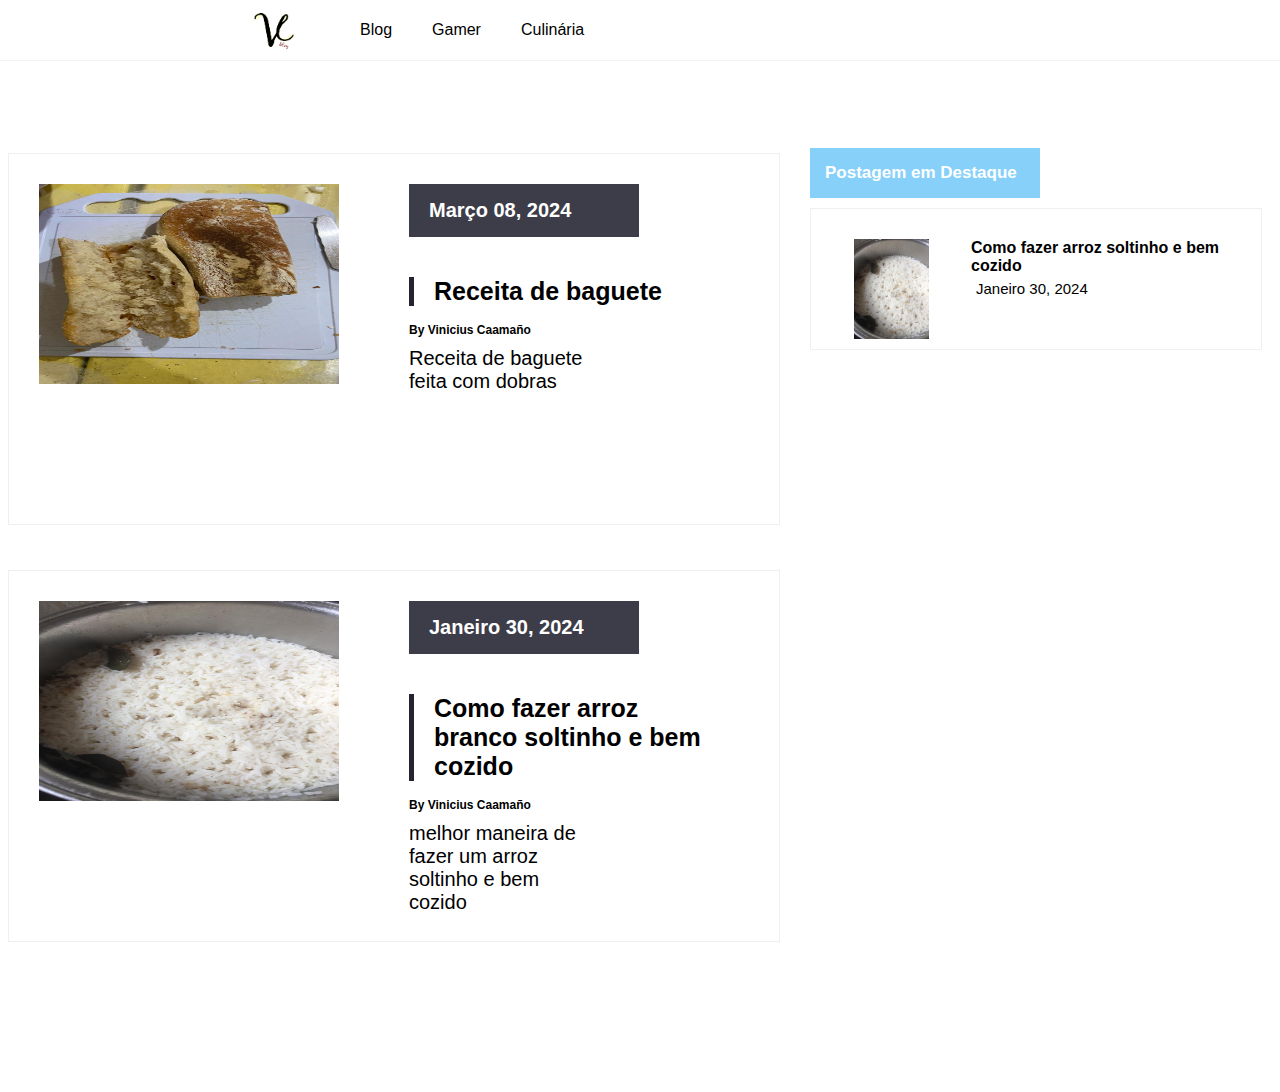
<file: culinaria.html>
<!DOCTYPE html>
<html lang="pt-br">
<head>
    <meta charset="UTF-8">
    <meta name="viewport" content="width=device-width, initial-scale=1.0">
    <title>melhores receitas</title>
    <meta name="description" content="Melhores receitas">
    <meta name="google-adsense-account" content="ca-pub-8805318137170390">
    <meta name="keywords" content="receita de">
    <meta name="robots" content="index,follow">


    <meta name="author" content="Vincius Caamaño" />
     <meta name="copyright" content="© 2024 Vinicius Caamaño" />
     <meta http-equiv="imagetoolbar" content="no" />
    <link rel="stylesheet" href="style.css?v5">
    <link rel="icon" type="image/x-icon" href="img/favicon.ico">
    <script async src="https://pagead2.googlesyndication.com/pagead/js/adsbygoogle.js?client=ca-pub-8805318137170390"
     crossorigin="anonymous"></script>

<!-- Google tag (gtag.js) -->
<script async src="https://www.googletagmanager.com/gtag/js?id=G-RYB5JM42FX"></script>
<script>
  window.dataLayer = window.dataLayer || [];
  function gtag(){dataLayer.push(arguments);}
  gtag('js', new Date());

  gtag('config', 'G-RYB5JM42FX');
</script>
</head>
<body>
    <header>
        <img src="img/logo.png" alt="">
        <nav>
            <ul>
               <a href="index.html"><li>Blog</li></a>
                <a href="gamer.html"><li>Gamer</li></a>
                <a href="culinaria.html"><li>Culinária</li></a>
            </ul>
        </nav>
      
    </header>

    <main>
<div class="cont3">


    <a href="receita-de-baguete.html"> 
        <div class="cont">
            <img src="img/baguete/baguete.jpg" alt="">
          
            <div class="desc">
                <h3>Março 08, 2024</h3>
                
            <h1>Receita de baguete</h1>
            <h4>By Vinicius Caamaño</h4>
            <p>Receita de baguete feita com dobras</p>
            
        </div>
        </div>
    </a>

  
    <a href="arroz.html"> 
        <div class="cont">
            <img src="img/arroz/fed481c5-f4c8-414a-9c43-524192903186.jfif" alt="">
          
            <div class="desc">
                <h3>Janeiro 30, 2024</h3>
                
            <h1>Como fazer arroz branco soltinho e bem cozido</h1>
            <h4>By Vinicius Caamaño</h4>
            <p>melhor maneira de fazer um arroz soltinho e bem cozido</p>
            
        </div>
        </div>
    </a>
    
    </div>

        <div class="recent">
            <h5>Postagem em Destaque</h5>
           
       

        <a href="arroz.html">
            <div class="recentcont">

            <img src="img/arroz/fed481c5-f4c8-414a-9c43-524192903186.jfif" alt="">
            <div class="desc2">
            <h1>Como fazer arroz soltinho e bem cozido</h1>
            <h3>Janeiro 30, 2024</h3>
        </div>

        </div>
    </a>

        </div>
    </main>

    <section>

    </section>
</body>
</html>
</file>
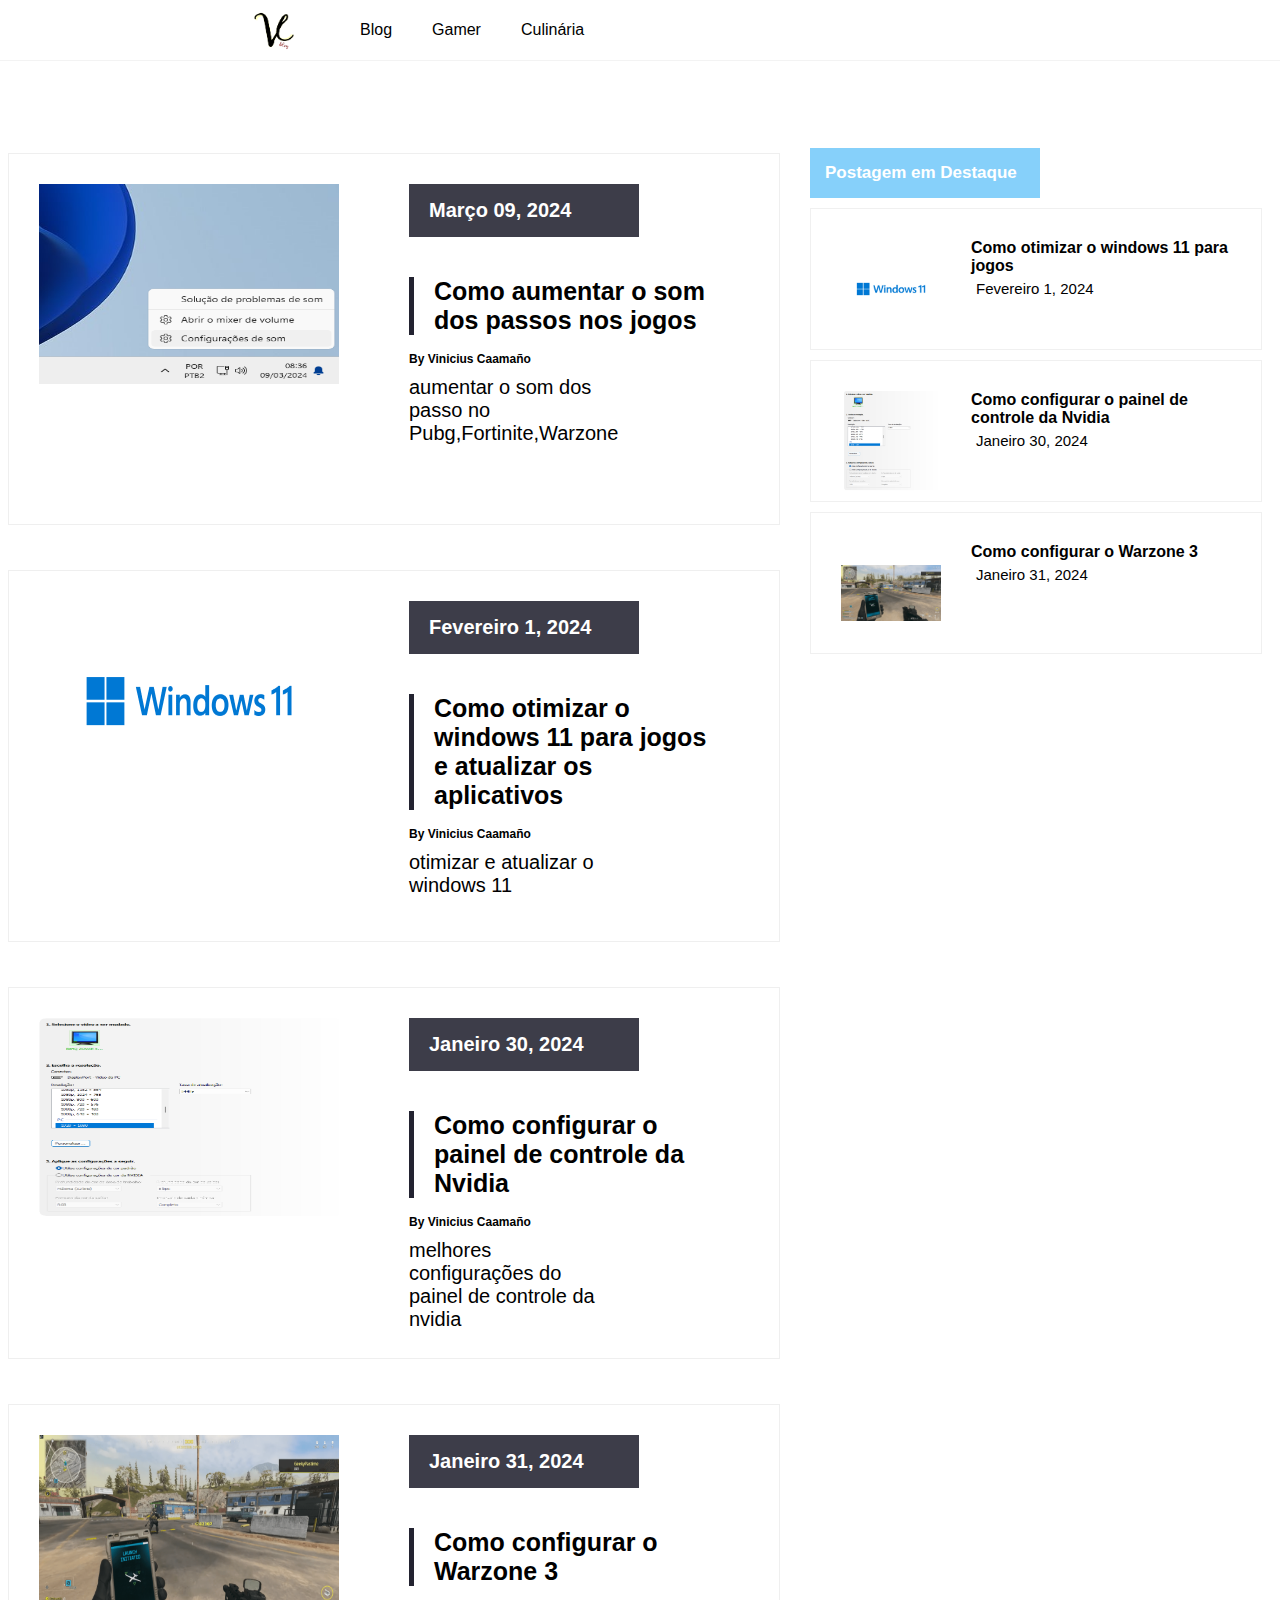
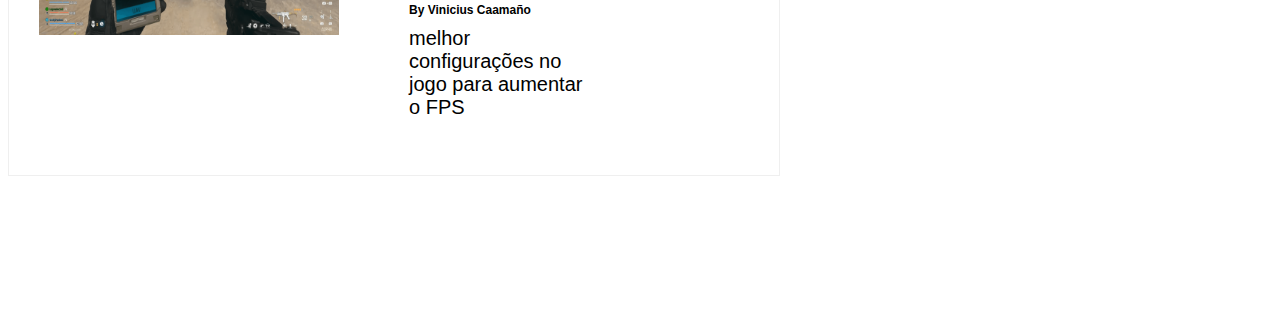
<file: gamer.html>
<!DOCTYPE html>
<html lang="pt-br">
<head>
    <meta charset="UTF-8">
    <meta name="viewport" content="width=device-width, initial-scale=1.0">
    <title>Conteúdo sobre jogos e configurações, computação</title>
    <meta name="description" content="Configurações de jogos, Windows, Nvidia , melhorar o desempenho, aumentar o fps e outrar coisas relacionadas">
    <meta name="google-adsense-account" content="ca-pub-8805318137170390">
    <meta name="keywords" content="como configurar, dicas de jogos">
    <meta name="robots" content="index,follow">
    <meta name="author" content="Vincius Caamaño" />
     <meta name="copyright" content="© 2024 Vinicius Caamaño" />
     <meta http-equiv="imagetoolbar" content="no" />
    <link rel="stylesheet" href="style.css?v7">
    <link rel="icon" type="image/x-icon" href="img/favicon.ico">
    <script async src="https://pagead2.googlesyndication.com/pagead/js/adsbygoogle.js?client=ca-pub-8805318137170390"
     crossorigin="anonymous"></script>
<!-- Google tag (gtag.js) -->
<script async src="https://www.googletagmanager.com/gtag/js?id=G-RYB5JM42FX"></script>
<script>
  window.dataLayer = window.dataLayer || [];
  function gtag(){dataLayer.push(arguments);}
  gtag('js', new Date());

  gtag('config', 'G-RYB5JM42FX');
</script>
</head>
<body>
    <header>
        <img src="img/logo.png" alt="">
        <nav>
            <ul>
               <a href="index.html"><li>Blog</li></a>
                <a href="gamer.html"><li>Gamer</li></a>
                <a href="culinaria.html"><li>Culinária</li></a>
            </ul>
        </nav>
      
    </header>

    <main>
<div class="cont3">


    <a href="som-dos-passos.html"> 
        <div class="cont">
            <img src="img/somdospassos/Captura de tela 2024-03-09 083643.png" alt="">
          
            <div class="desc">
                <h3>Março 09, 2024</h3>
                
            <h1>Como aumentar o som dos passos nos jogos</h1>
            <h4>By Vinicius Caamaño</h4>
            <p>aumentar o som dos passo no Pubg,Fortinite,Warzone</p>
            
        </div>
        </div>
    </a>




    <a href="windows11.html"> 
        <div class="cont">
            <img src="img/windows11/windows-11-hero.png" alt="">
          
            <div class="desc">
                <h3>Fevereiro 1, 2024</h3>
                
            <h1>Como otimizar o windows 11 para jogos e atualizar os aplicativos</h1>
            <h4>By Vinicius Caamaño</h4>
            <p>otimizar e atualizar o windows 11</p>
            
        </div>
        </div>
    </a>
    <a href="nvidia.html"> 
        <div class="cont">
            <img src="img/Nvidia/Captura de tela 2024-01-30 065314.png" alt="">
          
            <div class="desc">
                <h3>Janeiro 30, 2024</h3>
                
            <h1>Como configurar o painel de controle da Nvidia</h1>
            <h4>By Vinicius Caamaño</h4>
            <p>melhores configurações do painel de controle da nvidia</p>
            
        </div>
        </div>
    </a>
    <a href="warzone3.html"> 
        <div class="cont">
            <img src="img/warzone3/cod-mw3-warzone-3-launch-is-coming.png" alt="">
          
            <div class="desc">
                <h3>Janeiro 31, 2024</h3>
                
            <h1>Como configurar o Warzone 3</h1>
            <h4>By Vinicius Caamaño</h4>
            <p>melhor configurações no jogo para aumentar o FPS</p>
            
        </div>
        </div>
    </a>

    </div>
    

        <div class="recent">
            <h5>Postagem em Destaque</h5>
            <a href="windows11.html">
                <div class="recentcont">
        
                <img src="img/windows11/windows-11-hero.png" alt="">
                <div class="desc2">
                <h1>Como otimizar o windows 11 para jogos </h1>
                <h3>Fevereiro  1, 2024</h3>
            </div>
        
            </div>
            </a>
            <a href="nvidia.html">
                <div class="recentcont">
    
                <img src="img/Nvidia/Captura de tela 2024-01-30 065314.png" alt="">
                <div class="desc2">
                <h1>Como configurar o painel de controle da Nvidia</h1>
                <h3>Janeiro 30, 2024</h3>
            </div>
    
            </div>
        </a>
   
    <a href="warzone3.html">
        <div class="recentcont">

        <img src="img/warzone3/cod-mw3-warzone-3-launch-is-coming.png" alt="">
        <div class="desc2">
        <h1>Como configurar o Warzone 3</h1>
        <h3>Janeiro 31, 2024</h3>
    </div>

    </div>
    </a>
        </div>
    </main>

    <section>

    </section>
</body>
</html>
</file>
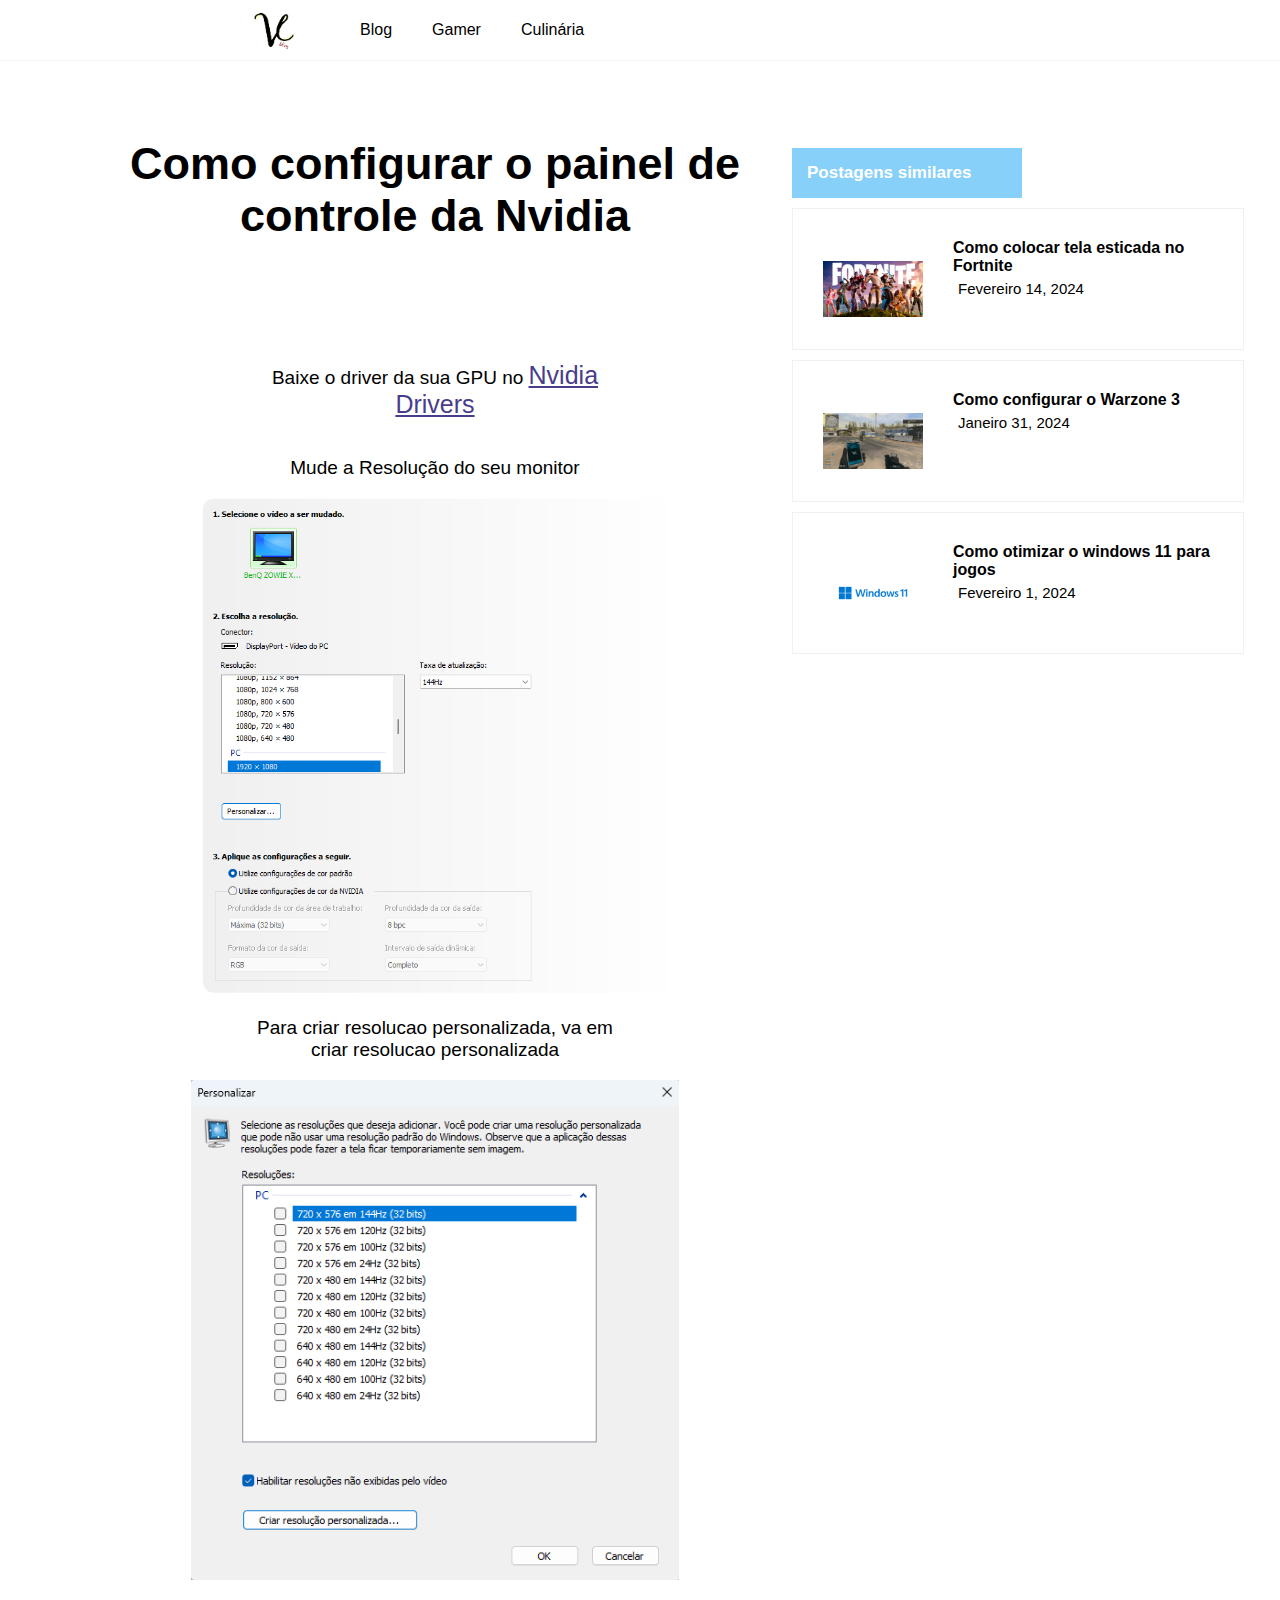
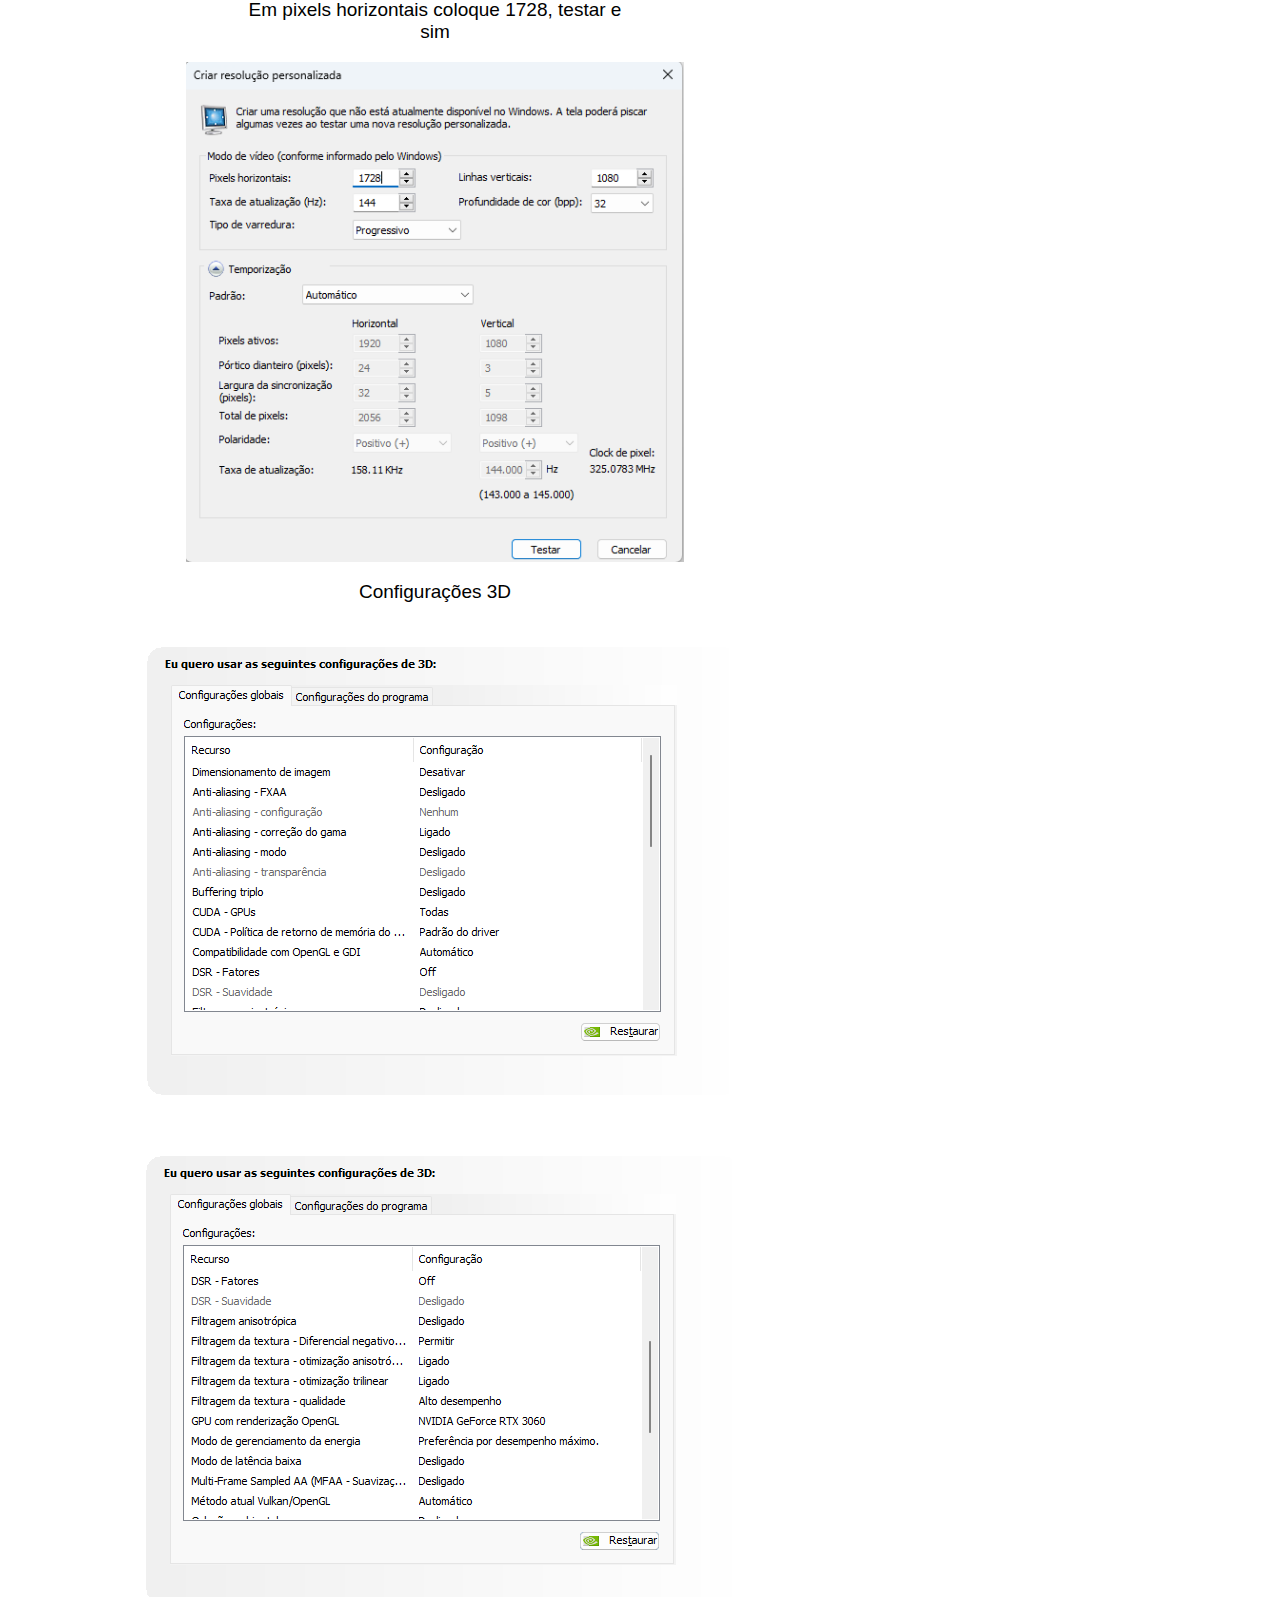
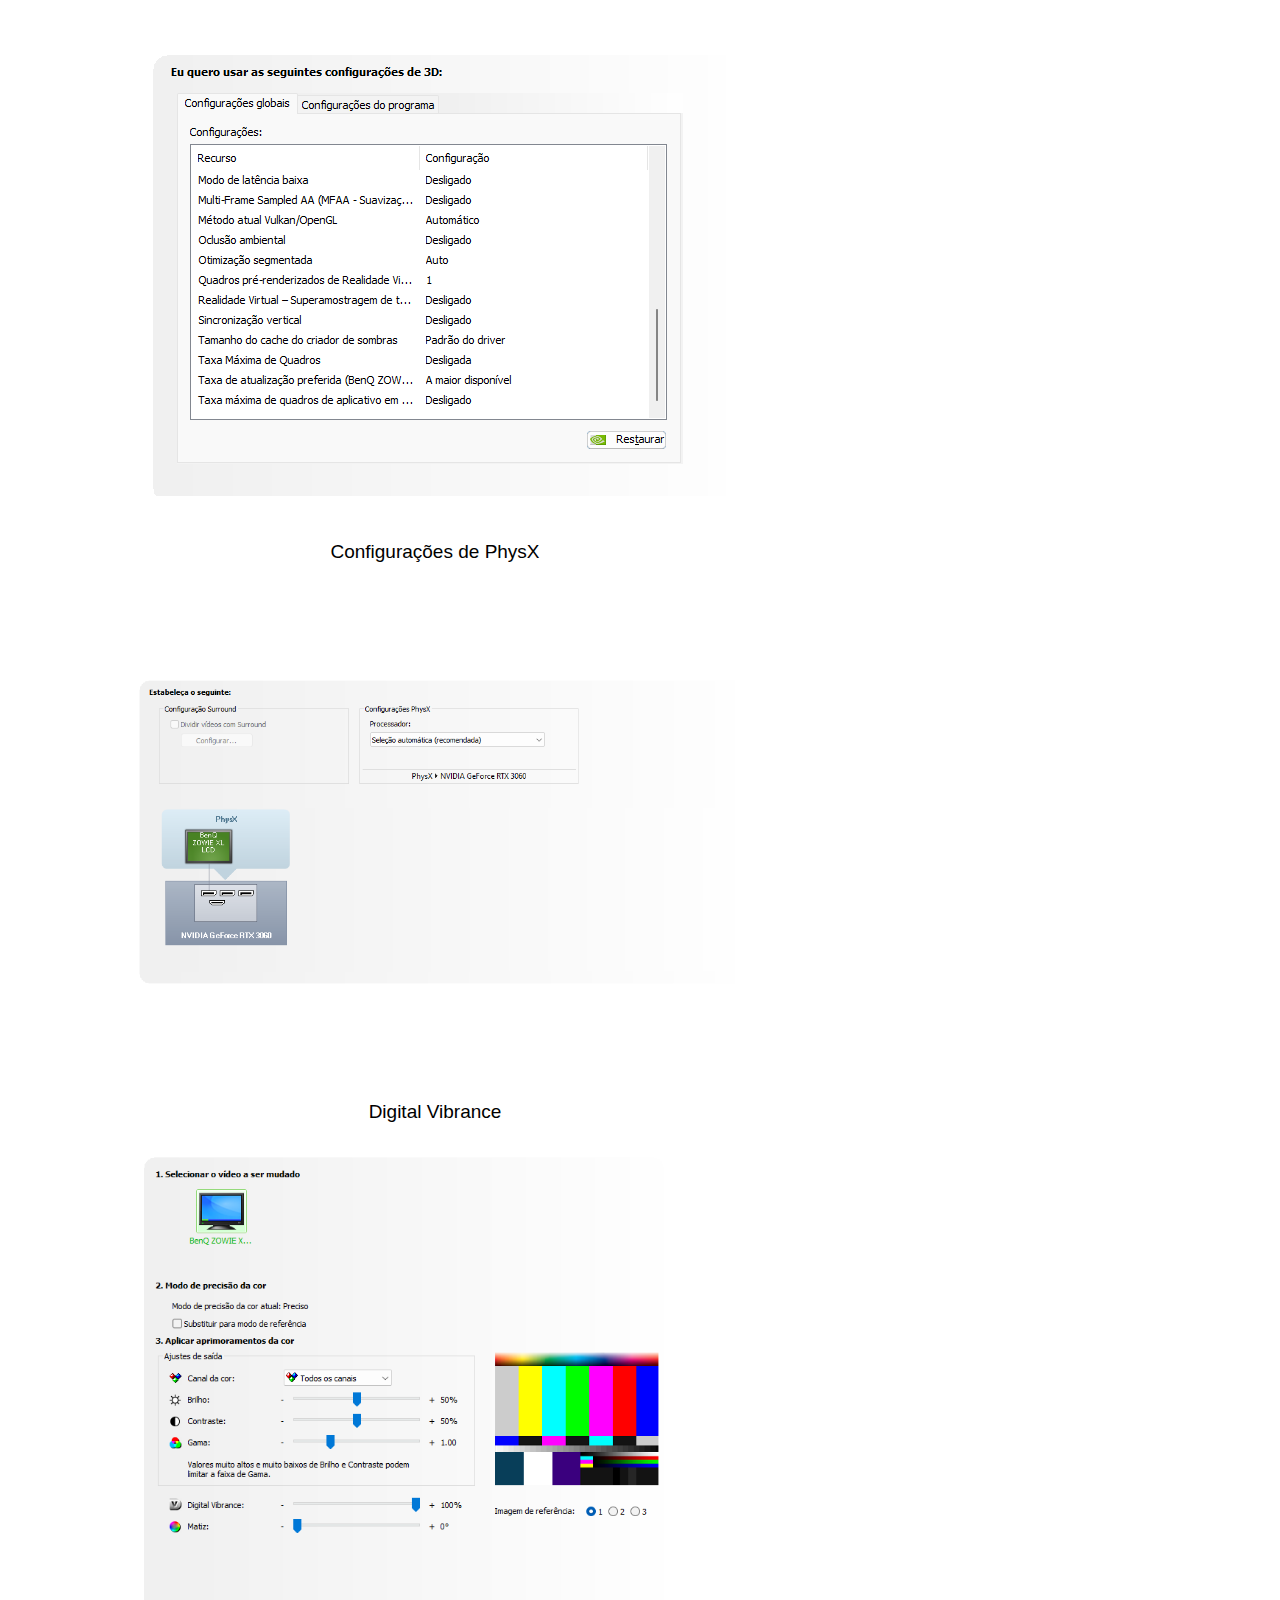
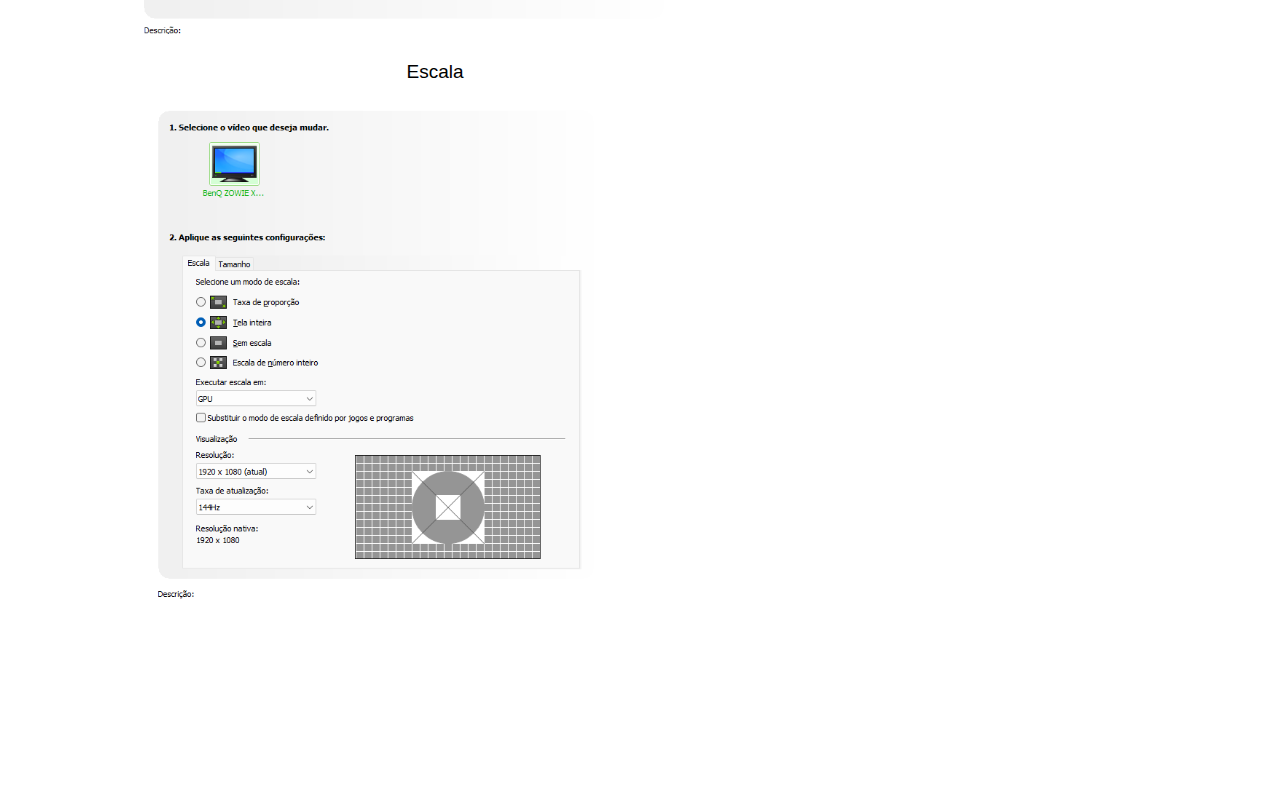
<file: nvidia.html>
<!DOCTYPE html>
<html lang="pt-br">
<head>
    <meta charset="UTF-8">
    <meta name="viewport" content="width=device-width, initial-scale=1.0">
    <title>Como configurar o painel de controle da Nvidia </title>
    <meta name="description" content="Como configurar o painel de controle da Nvidia">
    <meta name="keywords" content="Como configurar o painel de controle da Nvidia">
    <meta name="robots" content="index,follow">
    <meta name="google-adsense-account" content="ca-pub-8805318137170390">

    <meta name="author" content="Vincius Caamaño" />
     <meta name="copyright" content="© 2024 Vinicius Caamaño" />
     <meta http-equiv="imagetoolbar" content="no" />
    <link rel="stylesheet" href="style.css?v4">
    <link rel="icon" type="image/x-icon" href="img/favicon.ico">
    <script async src="https://pagead2.googlesyndication.com/pagead/js/adsbygoogle.js?client=ca-pub-8805318137170390"
     crossorigin="anonymous"></script>
<!-- Google tag (gtag.js) -->
<script async src="https://www.googletagmanager.com/gtag/js?id=G-RYB5JM42FX"></script>
<script>
  window.dataLayer = window.dataLayer || [];
  function gtag(){dataLayer.push(arguments);}
  gtag('js', new Date());

  gtag('config', 'G-RYB5JM42FX');
</script>
</head>
<body>
    <header>
        <img src="img/logo.png" alt="">
        <nav>
            <ul>
               <a href="index.html"><li>Blog</li></a>
                <a href="gamer.html"><li>Gamer</li></a>
                <a href="culinaria.html"><li>Culinária</li></a>
            </ul>
        </nav>
      
    </header>

    <main>
<div class="cont3">
       <div class="post">


        <h1>Como configurar o painel de controle da Nvidia</h1>
        <p>Baixe o driver da sua GPU no <a href="https://www.nvidia.com.br/Download/index.aspx?lang=br">Nvidia Drivers</a></p>
        <p>Mude a Resolução do seu monitor</p>
<img src="img/Nvidia/Captura de tela 2024-01-30 065314.png" alt="">
<p>Para criar resolucao personalizada, va em criar resolucao personalizada</p>
<img src="img/Nvidia/Captura de tela 2024-02-14 113827.png" alt="">
<p>Em pixels horizontais coloque 1728, testar e sim</p>
<img src="img/Nvidia/Captura de tela 2024-02-14 113835.png" alt="">


<p>Configurações 3D</p>
<img src="img/Nvidia/1 (1).png" alt="">
<img src="img/Nvidia/1 (2).png" alt="">
<img src="img/Nvidia/1 (3).png" alt="">
<p>Configurações de PhysX</p>
<img src="img/Nvidia/Captura de tela 2024-01-30 084530.png" alt="">
<p>Digital Vibrance</p>
<img src="img/Nvidia/Captura de tela 2024-01-30 084557.png" alt="">
<p>Escala</p>
<img src="img/Nvidia/Captura de tela 2024-01-30 084608.png" alt="">
<br>
<br>


       </div>
     
    </div>

        <div class="recent">
            <h5>Postagens similares</h5>
       
      
            <a href="resolucaoesticada.html">
                <div class="recentcont">
    
                <img src="img/resolucao esticada/fortnite.webp" alt="">
                <div class="desc2">
                <h1>Como colocar tela esticada no Fortnite</h1>
                <h3>Fevereiro 14, 2024</h3>
            </div>
    
            </div>
        </a>
  
    <a href="warzone3.html">
        <div class="recentcont">

        <img src="img/warzone3/cod-mw3-warzone-3-launch-is-coming.png" alt="">
        <div class="desc2">
        <h1>Como configurar o Warzone 3</h1>
        <h3>Janeiro 31, 2024</h3>
    </div>

    </div>
    </a>
    <a href="windows11.html">
        <div class="recentcont">

        <img src="img/windows11/windows-11-hero.png" alt="">
        <div class="desc2">
        <h1>Como otimizar o windows 11 para jogos </h1>
        <h3>Fevereiro  1, 2024</h3>
    </div>

    </div>
    </a>
        </div>

        
    </main>

    <section>

    </section>
</body>
</html>
</file>
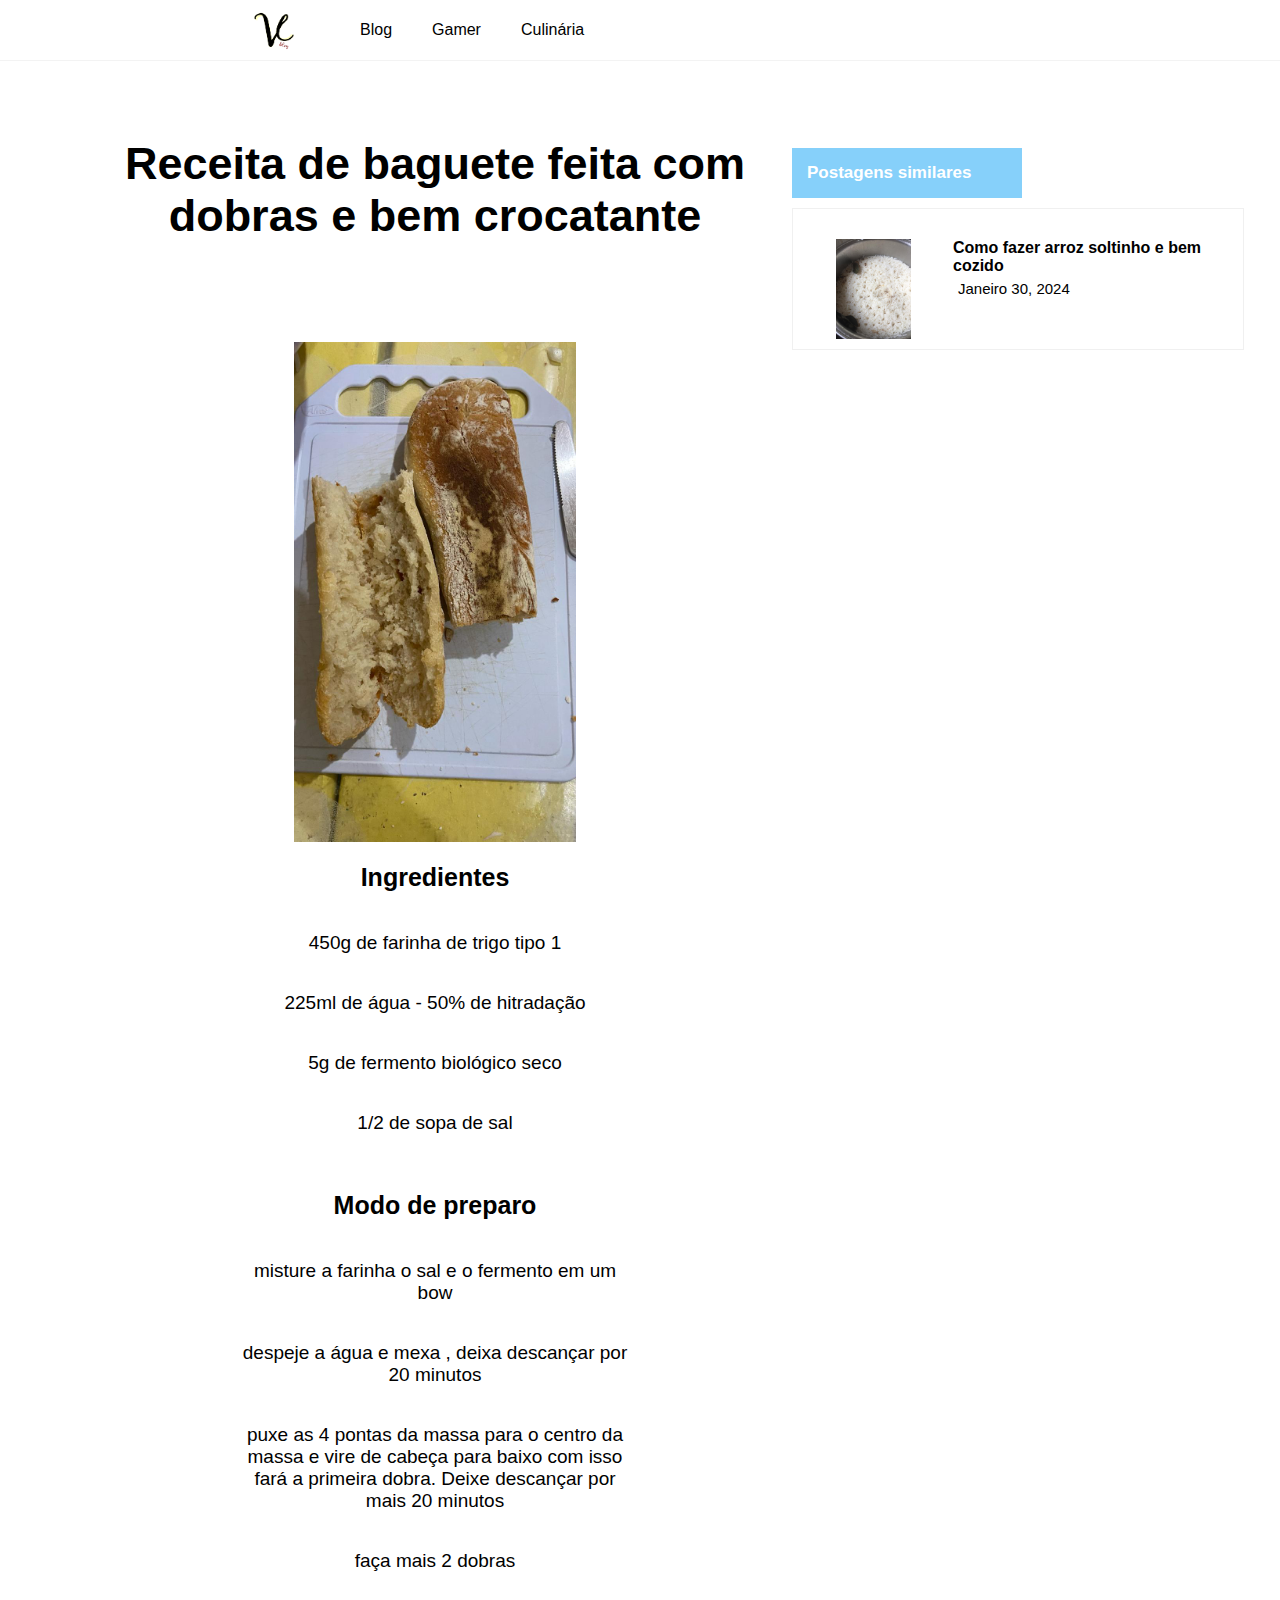
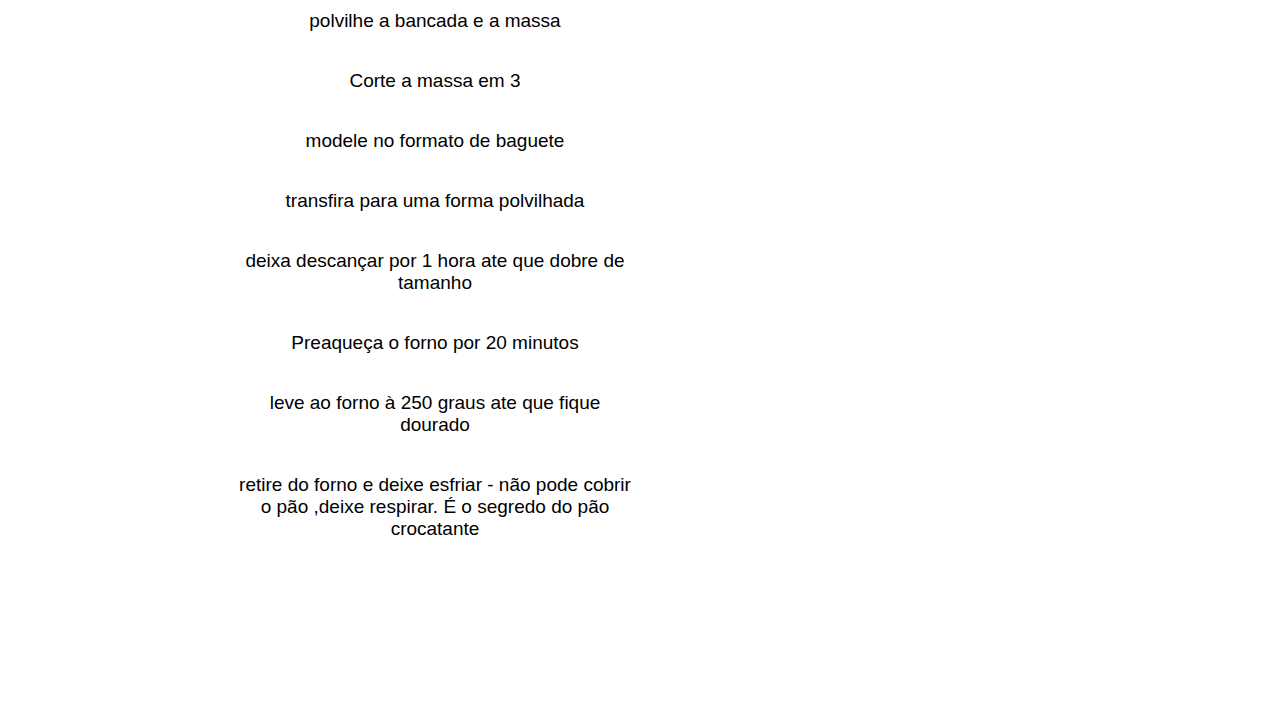
<file: receita-de-baguete.html>
<!DOCTYPE html>
<html lang="pt-br">
<head>
    <meta charset="UTF-8">
    <meta name="viewport" content="width=device-width, initial-scale=1.0">
    <title>Receita de baguete</title>
    <meta name="description" content="Receita de baguete feita com dobras">
    <meta name="keywords" content="Receita de baguete feita com dobras">
    <meta name="robots" content="index,follow">
    <meta name="google-adsense-account" content="ca-pub-8805318137170390">
    <meta name="author" content="Vincius Caamaño" />
     <meta name="copyright" content="© 2024 Vinicius Caamaño" />
     <meta http-equiv="imagetoolbar" content="no" />
    <link rel="stylesheet" href="style.css?v3">
    <link rel="icon" type="image/x-icon" href="img/favicon.ico">
    <script async src="https://pagead2.googlesyndication.com/pagead/js/adsbygoogle.js?client=ca-pub-8805318137170390"
     crossorigin="anonymous"></script>
<!-- Google tag (gtag.js) -->
<script async src="https://www.googletagmanager.com/gtag/js?id=G-RYB5JM42FX"></script>
<script>
  window.dataLayer = window.dataLayer || [];
  function gtag(){dataLayer.push(arguments);}
  gtag('js', new Date());

  gtag('config', 'G-RYB5JM42FX');
</script>
</head>
<body>
    <header>
        <img src="img/logo.png" alt="">
        <nav>
            <ul>
               <a href="index.html"><li>Blog</li></a>
                <a href="gamer.html"><li>Gamer</li></a>
                <a href="culinaria.html"><li>Culinária</li></a>
            </ul>
        </nav>
      
    </header>

    <main>
<div class="cont3">
       <div class="post">


        <h1>Receita de baguete feita com dobras e bem crocatante</h1>

        <img src="img/baguete/baguete.jpg" alt="">
        <h2>Ingredientes</h2>
        <p>450g de farinha de trigo tipo 1</p>
        <p>225ml de água - 50% de hitradação</p>
        <p>5g de fermento biológico seco</p>
        <p>1/2 de sopa de sal</p>
      
<br>
<h2>Modo de preparo</h2>
<p>misture a farinha o sal e o fermento em um bow</p>
<p>despeje a água e mexa , deixa descançar por 20 minutos</p>
<p>puxe as 4 pontas da massa para o centro da massa e vire de cabeça para baixo com isso fará a primeira dobra. Deixe descançar por mais 20 minutos</p>
<p>faça mais 2 dobras</p>
<p>polvilhe a bancada e a massa</p>
<p>Corte a massa em 3</p>
<p>modele no formato de baguete</p>
<p>transfira para uma forma polvilhada </p>
<p>deixa descançar por 1 hora ate que dobre de tamanho</p>
<p>Preaqueça o forno por 20 minutos</p>
<p>leve ao forno à 250 graus ate que fique dourado</p>
<p>retire do forno e deixe esfriar - não pode cobrir o pão ,deixe respirar. É o segredo do pão crocatante </p>

       </div>
     
    </div>

        <div class="recent">
            <h5>Postagens similares</h5>
       
       
     
            <a href="arroz.html">
                <div class="recentcont">
    
                <img src="img/arroz/fed481c5-f4c8-414a-9c43-524192903186.jfif" alt="">
                <div class="desc2">
                <h1>Como fazer arroz soltinho e bem cozido</h1>
                <h3>Janeiro 30, 2024</h3>
            </div>
    
            </div>
        </a>

        </div>
    </main>

    <section>

    </section>
</body>
</html>
</file>
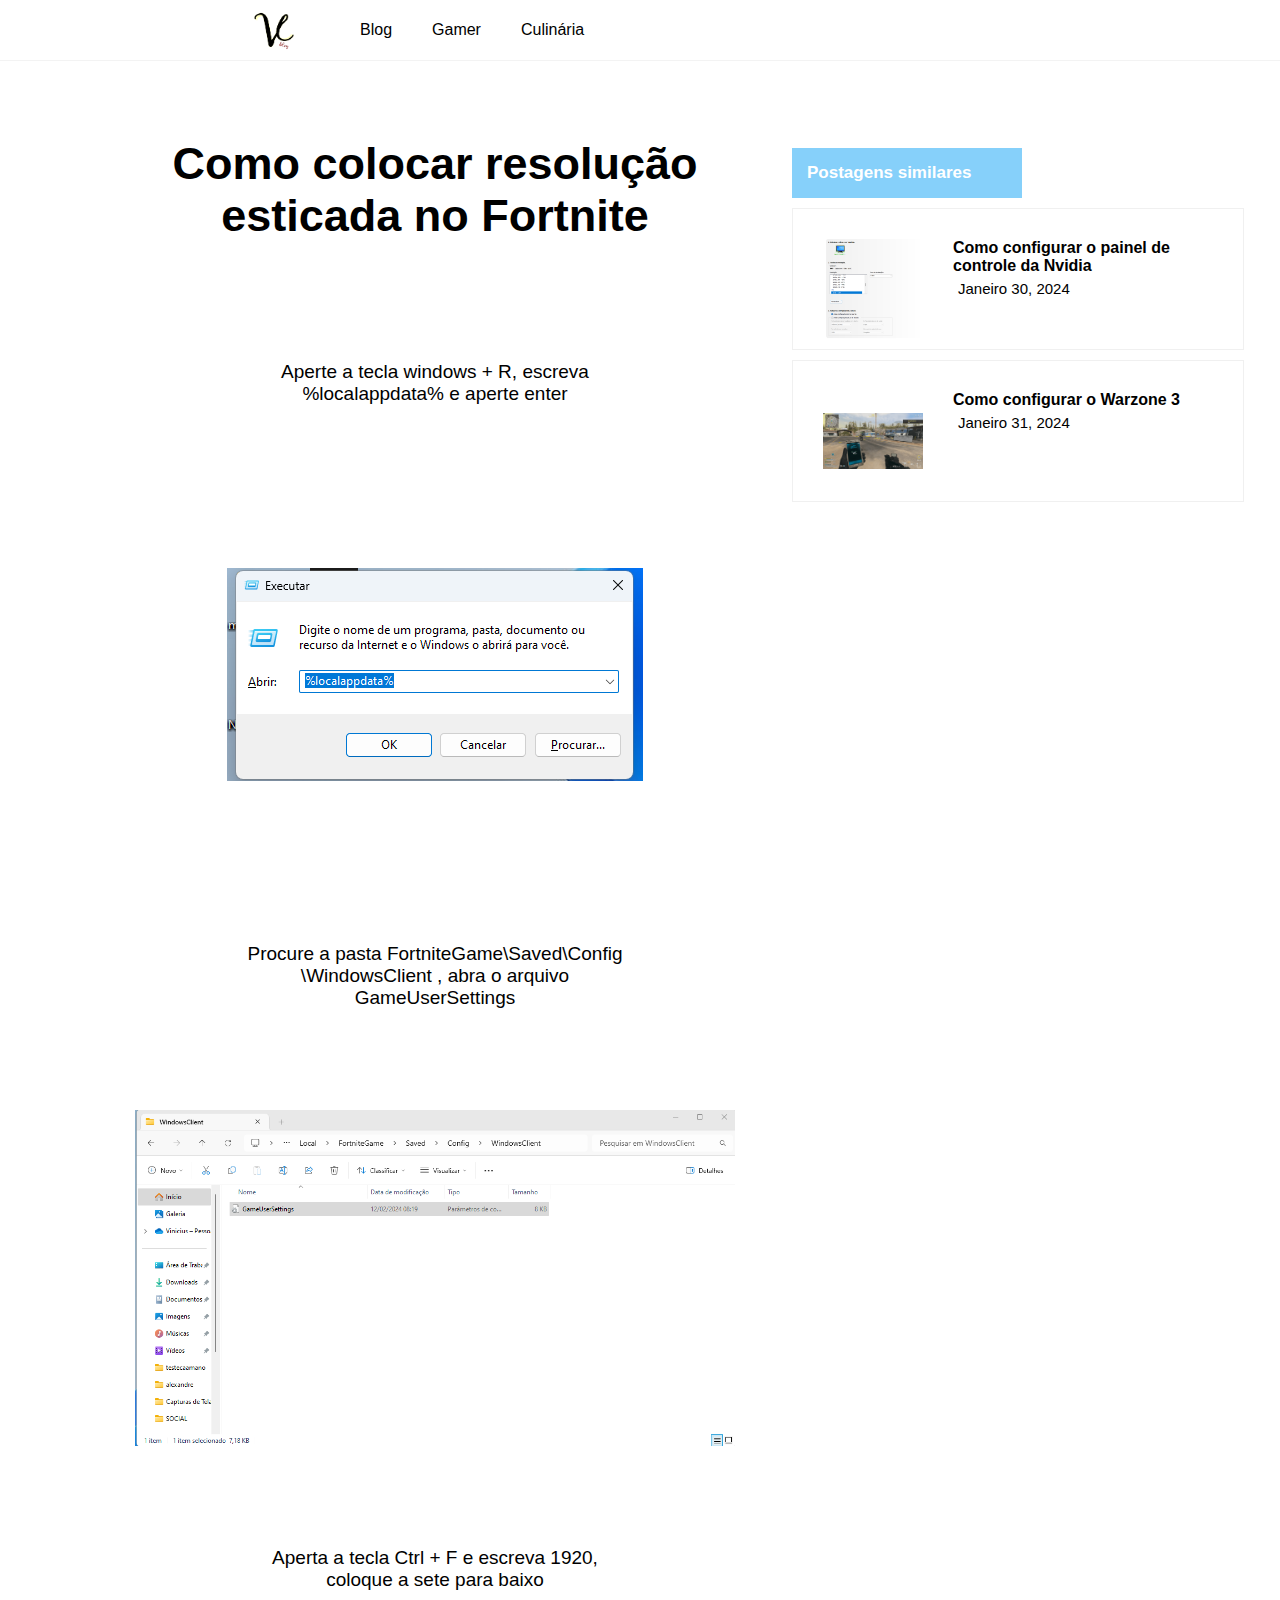
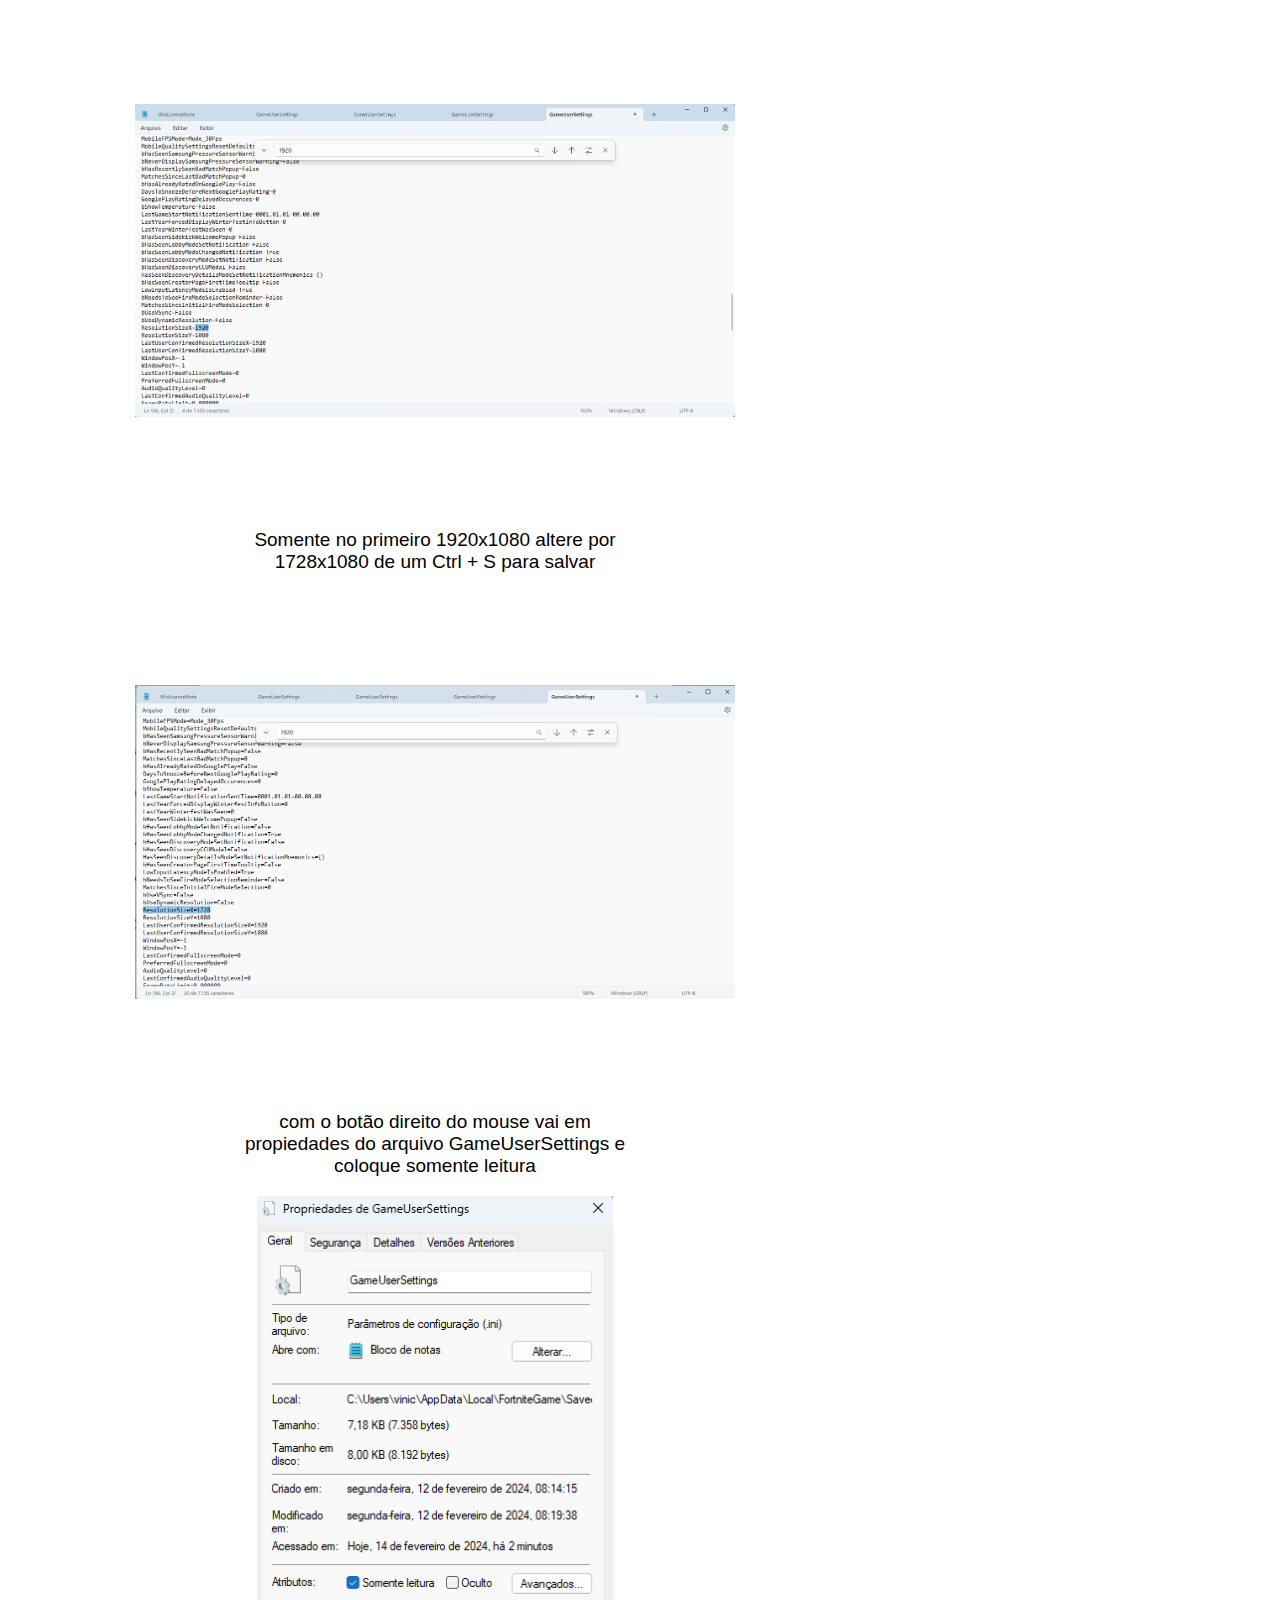
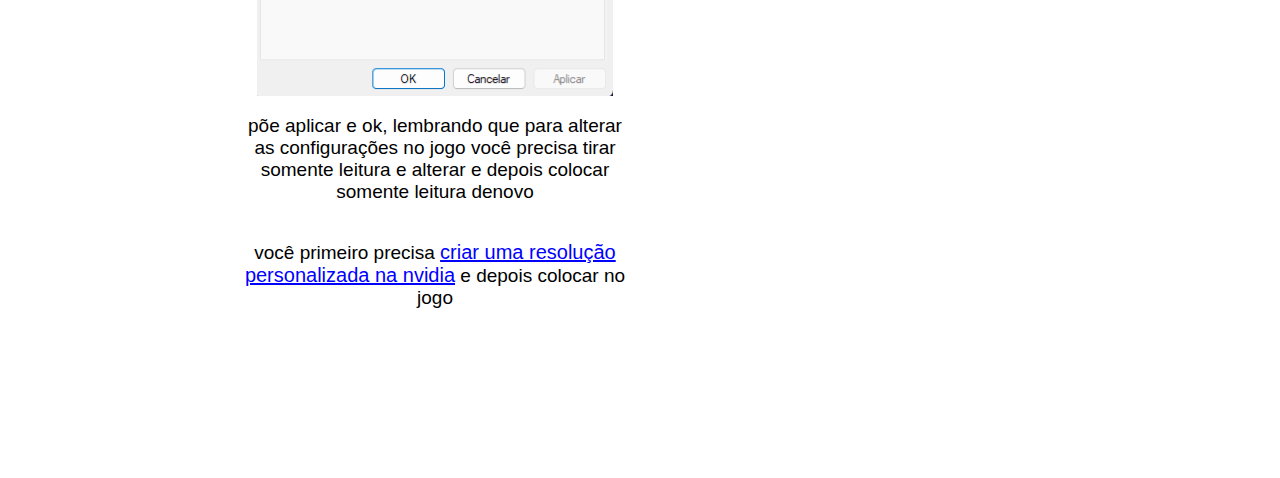
<file: resolucaoesticada.html>
<!DOCTYPE html>
<html lang="pt-br">
<head>
    <meta charset="UTF-8">
    <meta name="viewport" content="width=device-width, initial-scale=1.0">
    <title>Como otimizar o Windows 11 para jogos e atualizar os aplicativo</title>
    <meta name="description" content="Como otimizar o Windows 11 para jogos e atualizar os aplicativos">
    <meta name="google-adsense-account" content="ca-pub-8805318137170390">
    <meta name="keywords" content="Como otimizar o Windows 11 para jogos e atualizar os aplicativos">
    <meta name="robots" content="index,follow">
    <meta name="author" content="Vincius Caamaño" />
     <meta name="copyright" content="© 2024 Vinicius Caamaño" />
     <meta http-equiv="imagetoolbar" content="no" />
    <link rel="stylesheet" href="style.css?v3">
    <link rel="icon" type="image/x-icon" href="img/favicon.ico">
    <script async src="https://pagead2.googlesyndication.com/pagead/js/adsbygoogle.js?client=ca-pub-8805318137170390"
     crossorigin="anonymous"></script>
<!-- Google tag (gtag.js) -->
<script async src="https://www.googletagmanager.com/gtag/js?id=G-RYB5JM42FX"></script>
<script>
  window.dataLayer = window.dataLayer || [];
  function gtag(){dataLayer.push(arguments);}
  gtag('js', new Date());

  gtag('config', 'G-RYB5JM42FX');
</script>
</head>
<body>
    <header>
        <img src="img/logo.png" alt="">
        <nav>
            <ul>
               <a href="index.html"><li>Blog</li></a>
                <a href="gamer.html"><li>Gamer</li></a>
                <a href="culinaria.html"><li>Culinária</li></a>
            </ul>
        </nav>
      
    </header>

    <main>
<div class="cont3">
       <div class="post">
            <h1>Como colocar resolução esticada no Fortnite</h1>
            <p>Aperte a tecla windows + R, escreva %localappdata% e aperte enter</p>
            <img src="img/resolucao esticada/resolucao esticada 1.png" alt="">
            <p>Procure a pasta FortniteGame\Saved\Config<br>\WindowsClient , abra o arquivo GameUserSettings </p>
            <img src="img/resolucao esticada/resolucao esticada 2.png" alt="">
            <p>Aperta a tecla Ctrl + F e escreva 1920, coloque a sete para baixo</p>
            <img src="img/resolucao esticada/resolucao esticada 3.png" alt="">
            <p>Somente no primeiro 1920x1080 altere por 1728x1080 de um Ctrl + S para salvar</p>
            <img src="img/resolucao esticada/resolucao esticada 4.png" alt="">
            <p>com o botão direito do mouse vai em propiedades do arquivo GameUserSettings e coloque somente leitura</p>
            <img src="img/resolucao esticada/resolucao esticada 5.png" alt="">
            <p>põe aplicar e ok, lembrando que para alterar as configurações no jogo você precisa tirar somente leitura e alterar e depois colocar somente leitura denovo</p>
            <p>você primeiro precisa <a href="nvidia.html" style="color: blue; font-size: 20px;"> criar uma resolução personalizada na nvidia</a> e depois colocar no jogo</p>
            
       </div>
     
    </div>

        <div class="recent">
            <h5>Postagens similares</h5>
       
            <a href="nvidia.html">
                <div class="recentcont">
    
                <img src="img/Nvidia/Captura de tela 2024-01-30 065314.png" alt="">
                <div class="desc2">
                <h1>Como configurar o painel de controle da Nvidia</h1>
                <h3>Janeiro 30, 2024</h3>
            </div>
    
            </div>
        </a>
        <a href="warzone3.html">
            <div class="recentcont">
    
            <img src="img/warzone3/cod-mw3-warzone-3-launch-is-coming.png" alt="">
            <div class="desc2">
            <h1>Como configurar o Warzone 3</h1>
            <h3>Janeiro 31, 2024</h3>
        </div>
    
        </div>
        </a>
  
        </div>
    </main>

    <section>

    </section>
</body>
</html>
</file>
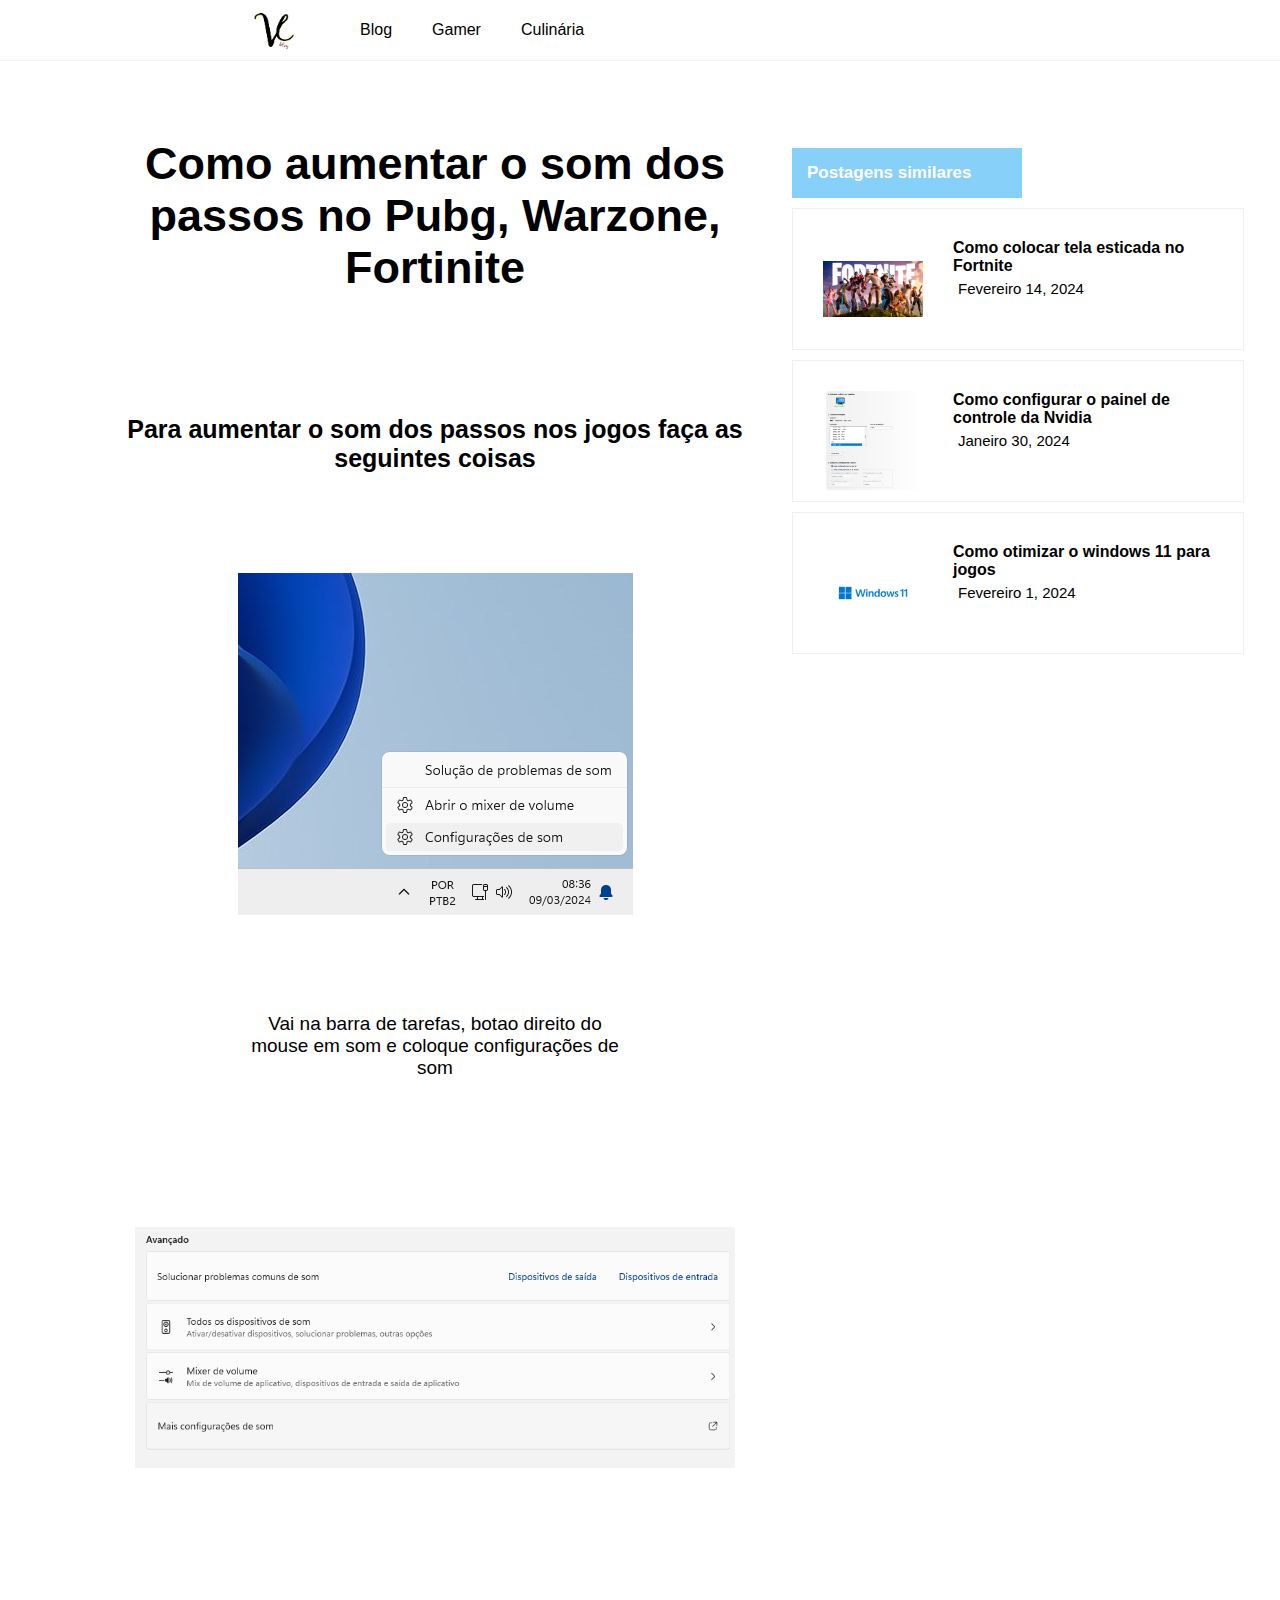
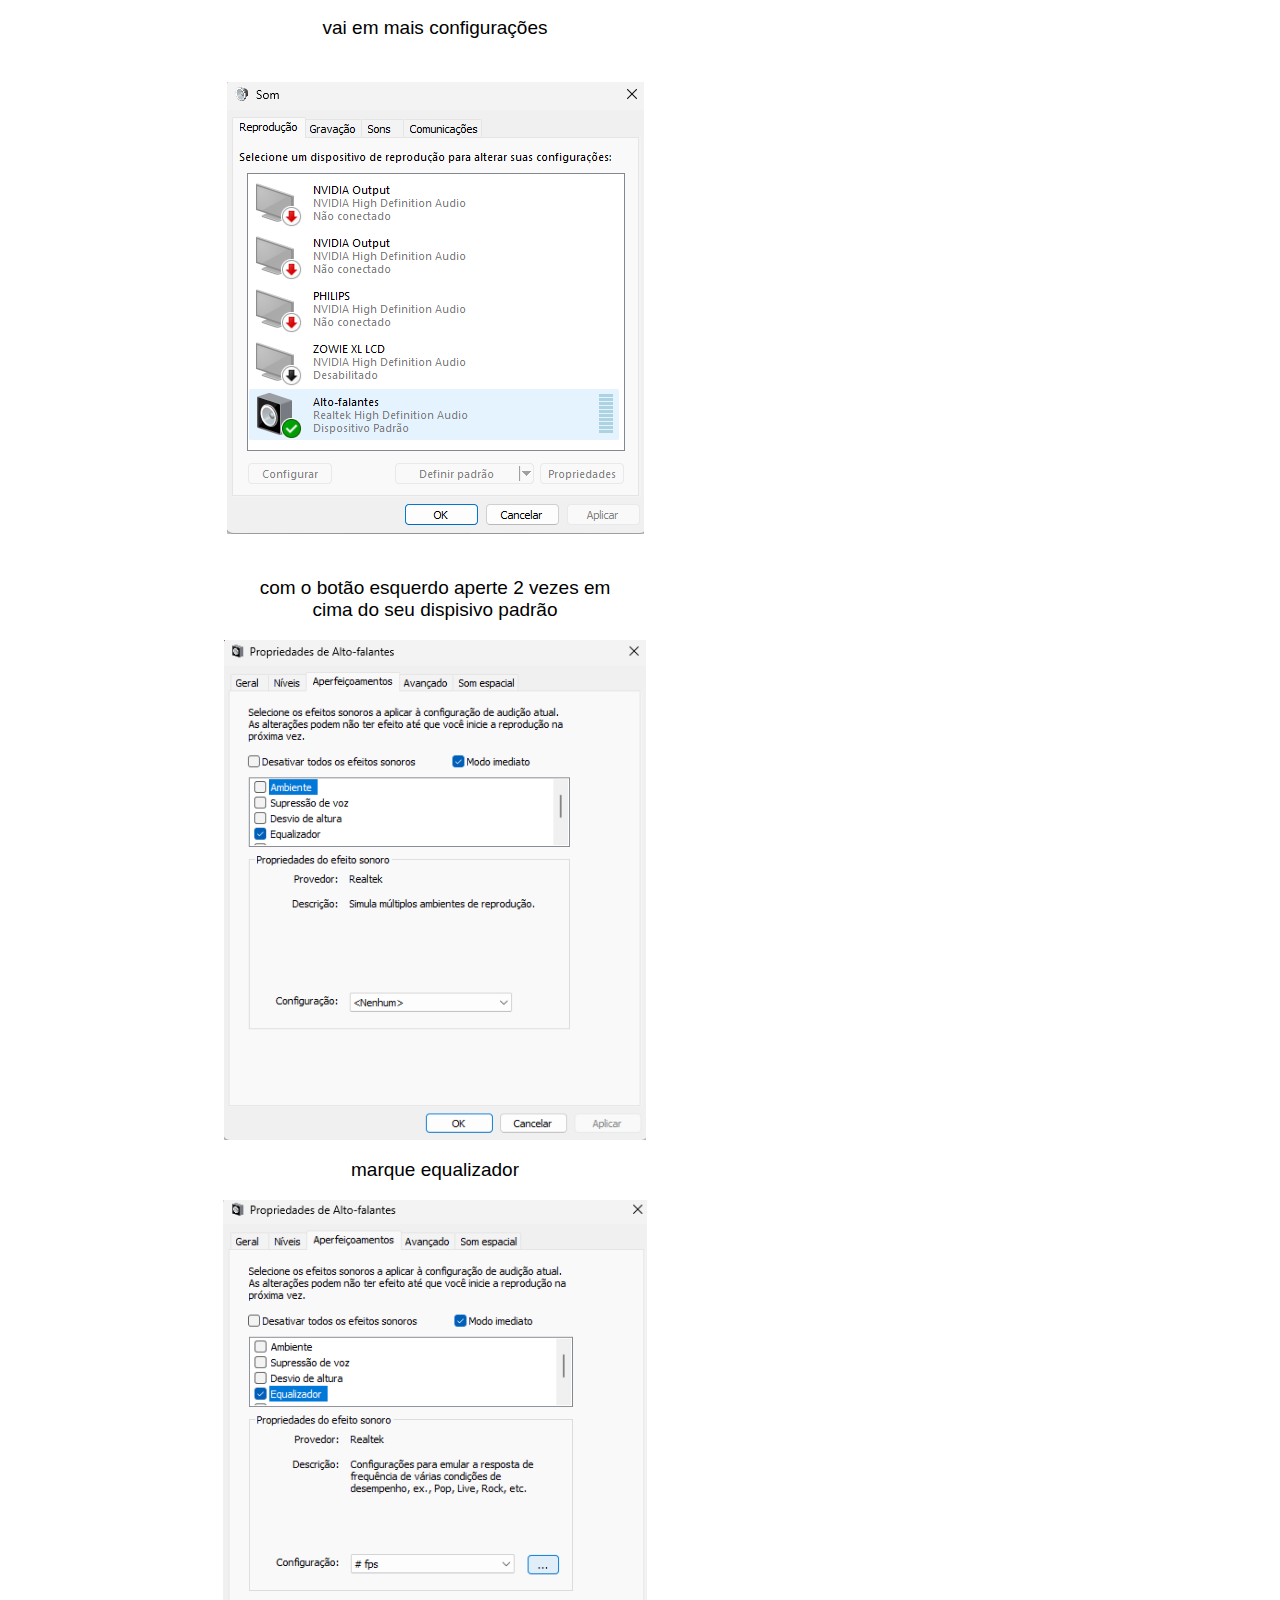
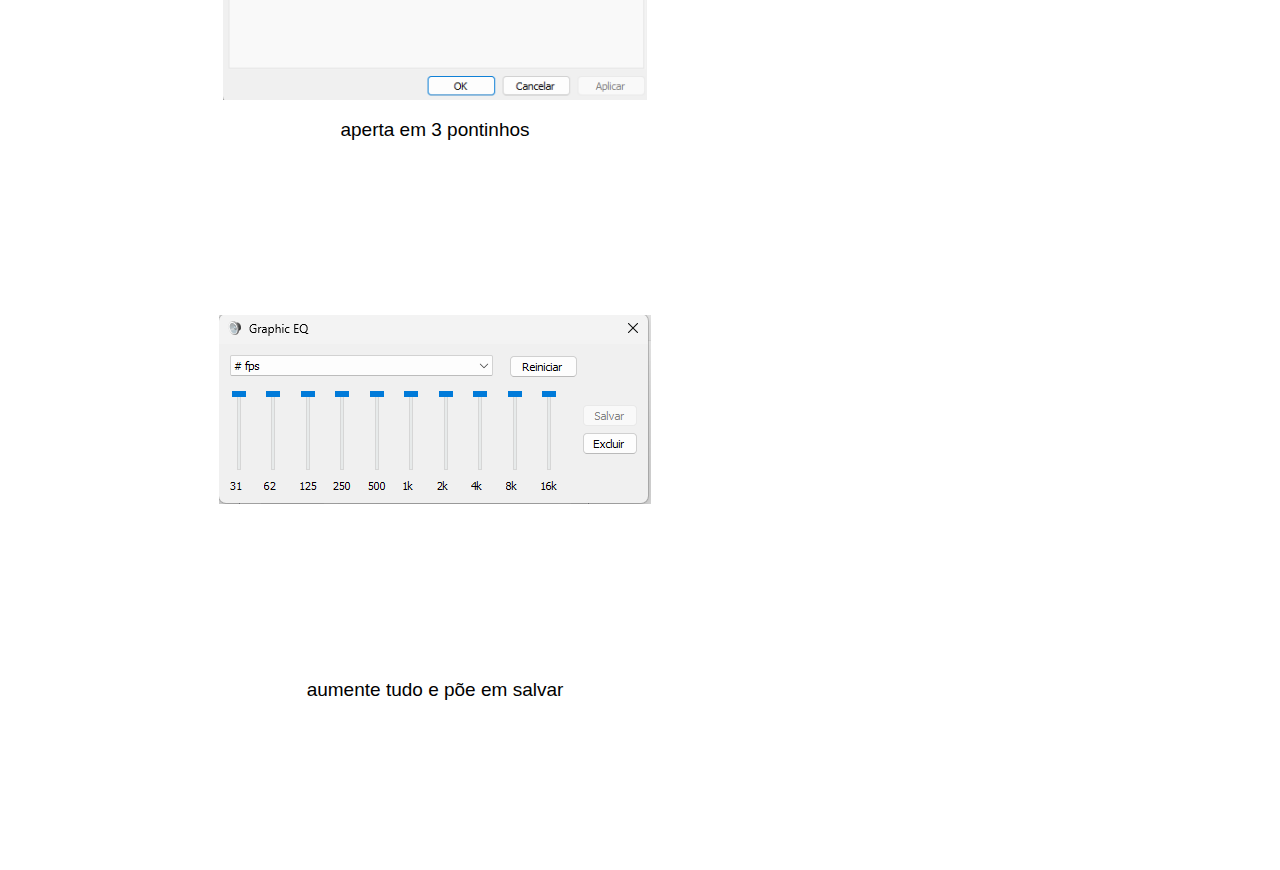
<file: som-dos-passos.html>
<!DOCTYPE html>
<html lang="pt-br">
<head>
    <meta charset="UTF-8">
    <meta name="viewport" content="width=device-width, initial-scale=1.0">
    <title>como aumentar o som dos passos no pubg,fotinite,warzone</title>
    <meta name="description" content="como aumentar o som dos passos no pubg, forinite, warzone">
    <meta name="google-adsense-account" content="ca-pub-8805318137170390">
    <meta name="keywords" content="como aumentar o som dos passos no pubg, forinite, warzone">
    <meta name="robots" content="index,follow">
    <meta name="author" content="Vincius Caamaño" />
     <meta name="copyright" content="© 2024 Vinicius Caamaño" />
     <meta http-equiv="imagetoolbar" content="no" />
    <link rel="stylesheet" href="style.css?v3">
    <link rel="icon" type="image/x-icon" href="img/favicon.ico">
    <script async src="https://pagead2.googlesyndication.com/pagead/js/adsbygoogle.js?client=ca-pub-8805318137170390"
     crossorigin="anonymous"></script>
<!-- Google tag (gtag.js) -->
<script async src="https://www.googletagmanager.com/gtag/js?id=G-RYB5JM42FX"></script>
<script>
  window.dataLayer = window.dataLayer || [];
  function gtag(){dataLayer.push(arguments);}
  gtag('js', new Date());

  gtag('config', 'G-RYB5JM42FX');
</script>
</head>
<body>
    <header>
        <img src="img/logo.png" alt="">
        <nav>
            <ul>
               <a href="index.html"><li>Blog</li></a>
                <a href="gamer.html"><li>Gamer</li></a>
                <a href="culinaria.html"><li>Culinária</li></a>
            </ul>
        </nav>
      
    </header>

    <main>
<div class="cont3">
       <div class="post">


        <h1>Como aumentar o som dos passos no Pubg, Warzone, Fortinite</h1>
        <h2>Para aumentar o som dos passos nos jogos faça as seguintes coisas</h2>
        <img src="img/somdospassos/Captura de tela 2024-03-09 083643.png" alt="">
        <p>Vai na barra de tarefas, botao direito do mouse em som e coloque configurações de som</p>
        <img src="img/somdospassos/Captura de tela 2024-03-09 083655.png" alt="">
        <p>vai em mais configurações</p>
        <img src="img/somdospassos/Captura de tela 2024-03-09 083703.png" alt="">
        <p>com o botão esquerdo aperte 2 vezes em cima do seu dispisivo padrão</p>
        <img src="img/somdospassos/Captura de tela 2024-03-09 083714.png" alt="">
        <p>marque equalizador</p>
        <img src="img/somdospassos/Captura de tela 2024-03-09 083724.png" alt="">
        <p>aperta em 3 pontinhos</p>
        <img src="img/somdospassos/Captura de tela 2024-03-09 083732.png" alt="">
    <p>aumente tudo e põe em salvar</p>   
    </div>
     
    </div>

        <div class="recent">
            <h5>Postagens similares</h5>

            
            <a href="resolucaoesticada.html">
                <div class="recentcont">
    
                <img src="img/resolucao esticada/fortnite.webp" alt="">
                <div class="desc2">
                <h1>Como colocar tela esticada no Fortnite</h1>
                <h3>Fevereiro 14, 2024</h3>
            </div>
    
            </div>
        </a>
       
            <a href="nvidia.html">
                <div class="recentcont">
    
                <img src="img/Nvidia/Captura de tela 2024-01-30 065314.png" alt="">
                <div class="desc2">
                <h1>Como configurar o painel de controle da Nvidia</h1>
                <h3>Janeiro 30, 2024</h3>
            </div>
    
            </div>
        </a>
        <a href="windows11.html">
            <div class="recentcont">
    
            <img src="img/windows11/windows-11-hero.png" alt="">
            <div class="desc2">
            <h1>Como otimizar o windows 11 para jogos </h1>
            <h3>Fevereiro  1, 2024</h3>
        </div>
    
        </div>
        </a>
  
        </div>
    </main>

    <section>

    </section>
</body>
</html>
</file>
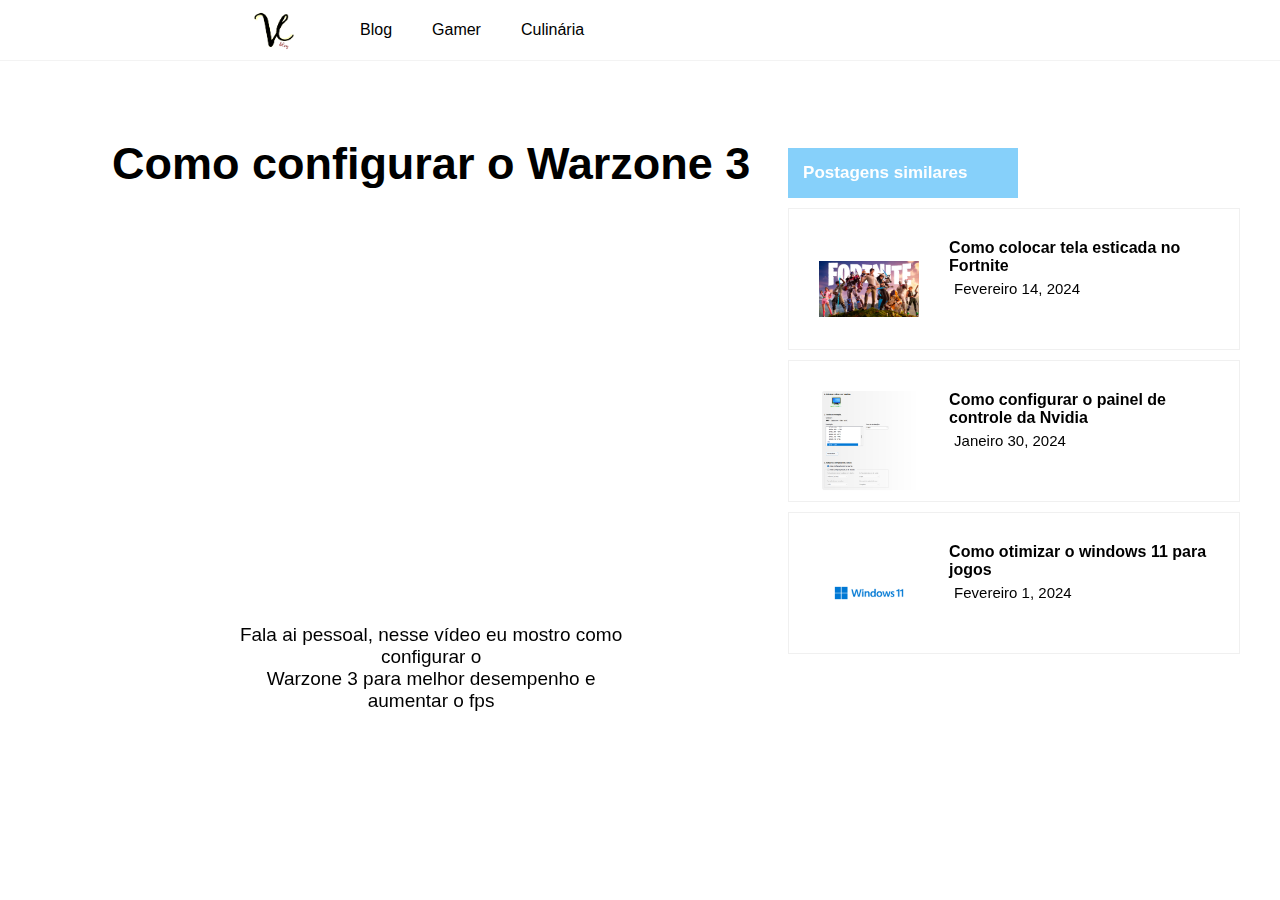
<file: warzone3.html>
<!DOCTYPE html>
<html lang="pt-br">
<head>
    <meta charset="UTF-8">
    <meta name="viewport" content="width=device-width, initial-scale=1.0">
    <title>Como configurar o Warzone 3</title>
    <meta name="description" content="Como configurar o Warzone 3">
    <meta name="google-adsense-account" content="ca-pub-8805318137170390">
    <meta name="keywords" content="Como configurar o Warzone 3">
    <meta name="robots" content="index,follow">
    <meta name="author" content="Vincius Caamaño" />
     <meta name="copyright" content="© 2024 Vinicius Caamaño" />
     <meta http-equiv="imagetoolbar" content="no" />
    <link rel="stylesheet" href="style.css?v3">
    <link rel="icon" type="image/x-icon" href="img/favicon.ico">
    <script async src="https://pagead2.googlesyndication.com/pagead/js/adsbygoogle.js?client=ca-pub-8805318137170390"
     crossorigin="anonymous"></script>
<!-- Google tag (gtag.js) -->
<script async src="https://www.googletagmanager.com/gtag/js?id=G-RYB5JM42FX"></script>
<script>
  window.dataLayer = window.dataLayer || [];
  function gtag(){dataLayer.push(arguments);}
  gtag('js', new Date());

  gtag('config', 'G-RYB5JM42FX');
</script>
</head>
<body>
    <header>
        <img src="img/logo.png" alt="">
        <nav>
            <ul>
               <a href="index.html"><li>Blog</li></a>
                <a href="gamer.html"><li>Gamer</li></a>
                <a href="culinaria.html"><li>Culinária</li></a>
            </ul>
        </nav>
      
    </header>

    <main>
<div class="cont3">
       <div class="post">


        <h1>Como configurar o Warzone 3</h1>
        <iframe width="560" height="315" src="https://www.youtube.com/embed/uIcRdWHK5oE?si=IDoJhAs2S3MTZpjh" title="YouTube video player" frameborder="0" allow="accelerometer; autoplay; clipboard-write; encrypted-media; gyroscope; picture-in-picture; web-share" allowfullscreen></iframe>
        <p>Fala ai pessoal, nesse vídeo eu mostro como configurar o <br>Warzone 3 para melhor desempenho e aumentar o fps</p>
       </div>
     
    </div>

        <div class="recent">
            <h5>Postagens similares</h5>

            
            <a href="resolucaoesticada.html">
                <div class="recentcont">
    
                <img src="img/resolucao esticada/fortnite.webp" alt="">
                <div class="desc2">
                <h1>Como colocar tela esticada no Fortnite</h1>
                <h3>Fevereiro 14, 2024</h3>
            </div>
    
            </div>
        </a>
       
            <a href="nvidia.html">
                <div class="recentcont">
    
                <img src="img/Nvidia/Captura de tela 2024-01-30 065314.png" alt="">
                <div class="desc2">
                <h1>Como configurar o painel de controle da Nvidia</h1>
                <h3>Janeiro 30, 2024</h3>
            </div>
    
            </div>
        </a>
        <a href="windows11.html">
            <div class="recentcont">
    
            <img src="img/windows11/windows-11-hero.png" alt="">
            <div class="desc2">
            <h1>Como otimizar o windows 11 para jogos </h1>
            <h3>Fevereiro  1, 2024</h3>
        </div>
    
        </div>
        </a>
  
        </div>
    </main>

    <section>

    </section>
</body>
</html>
</file>
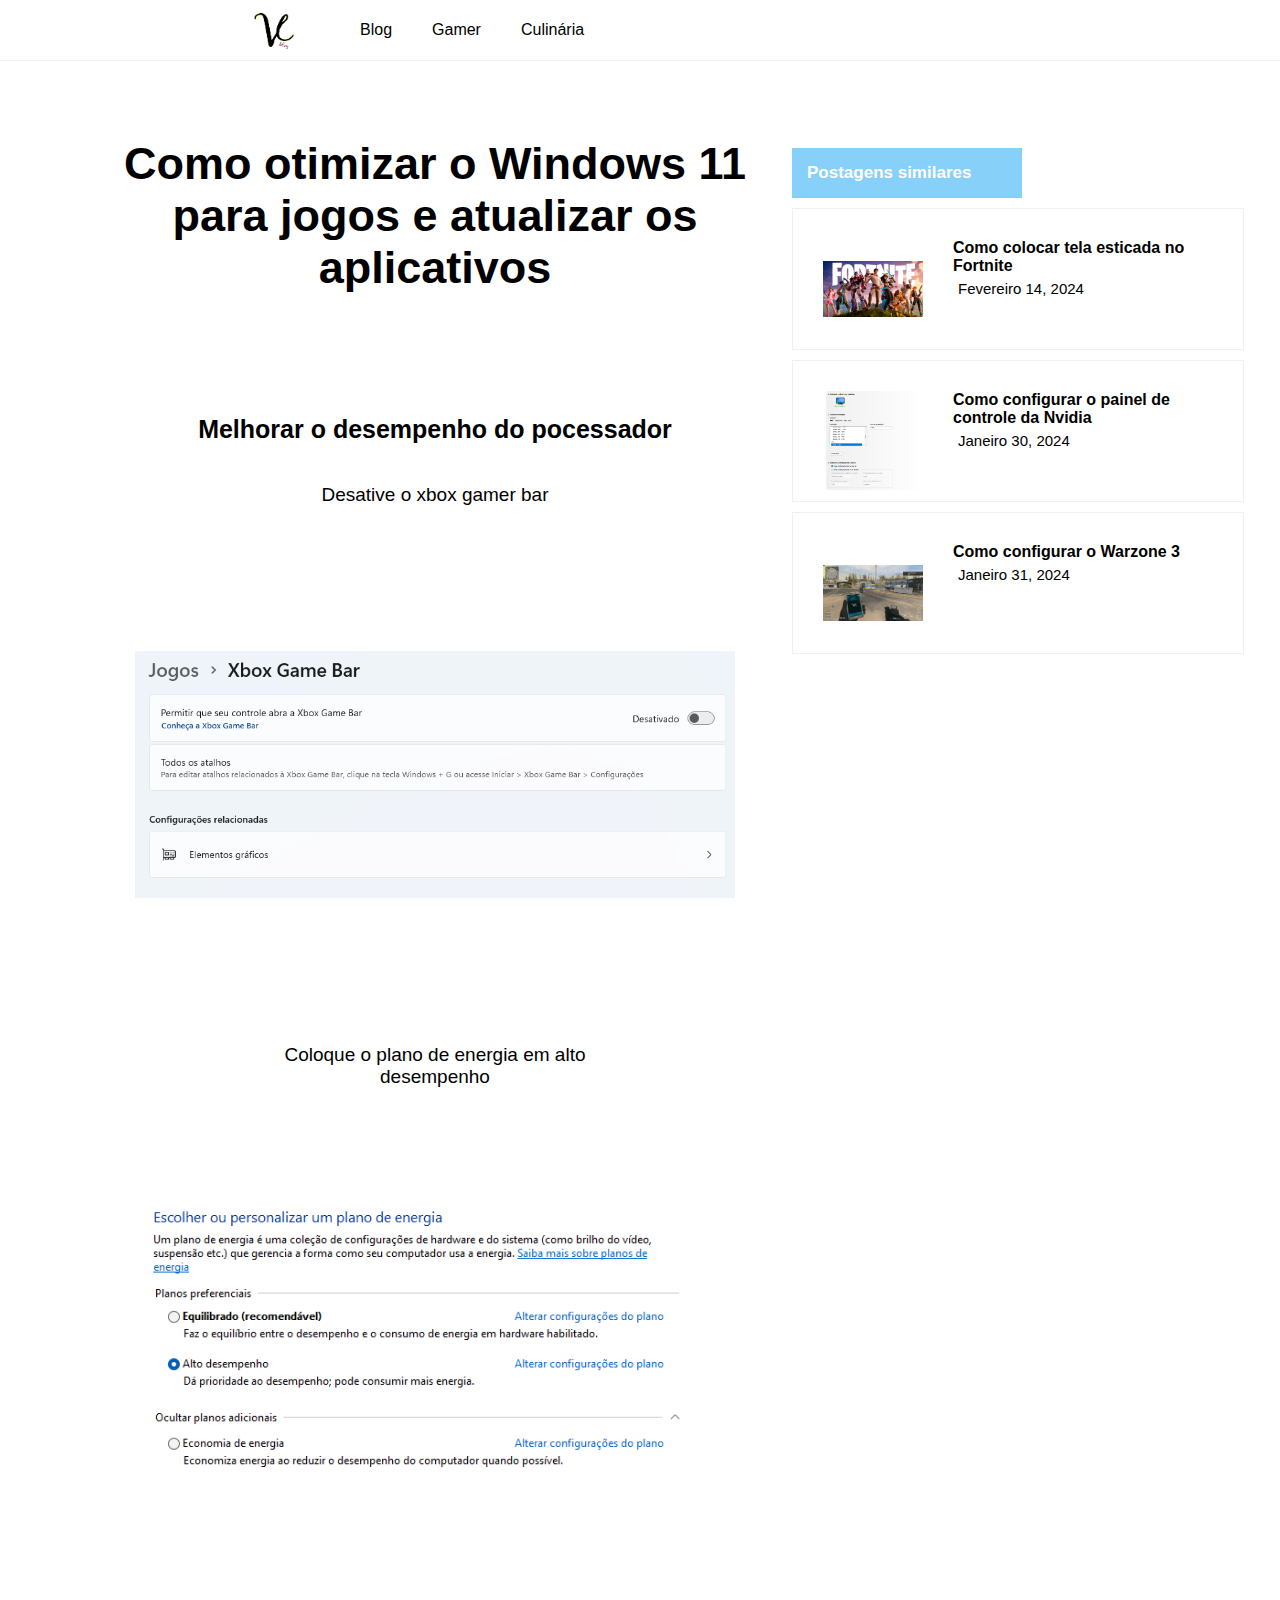
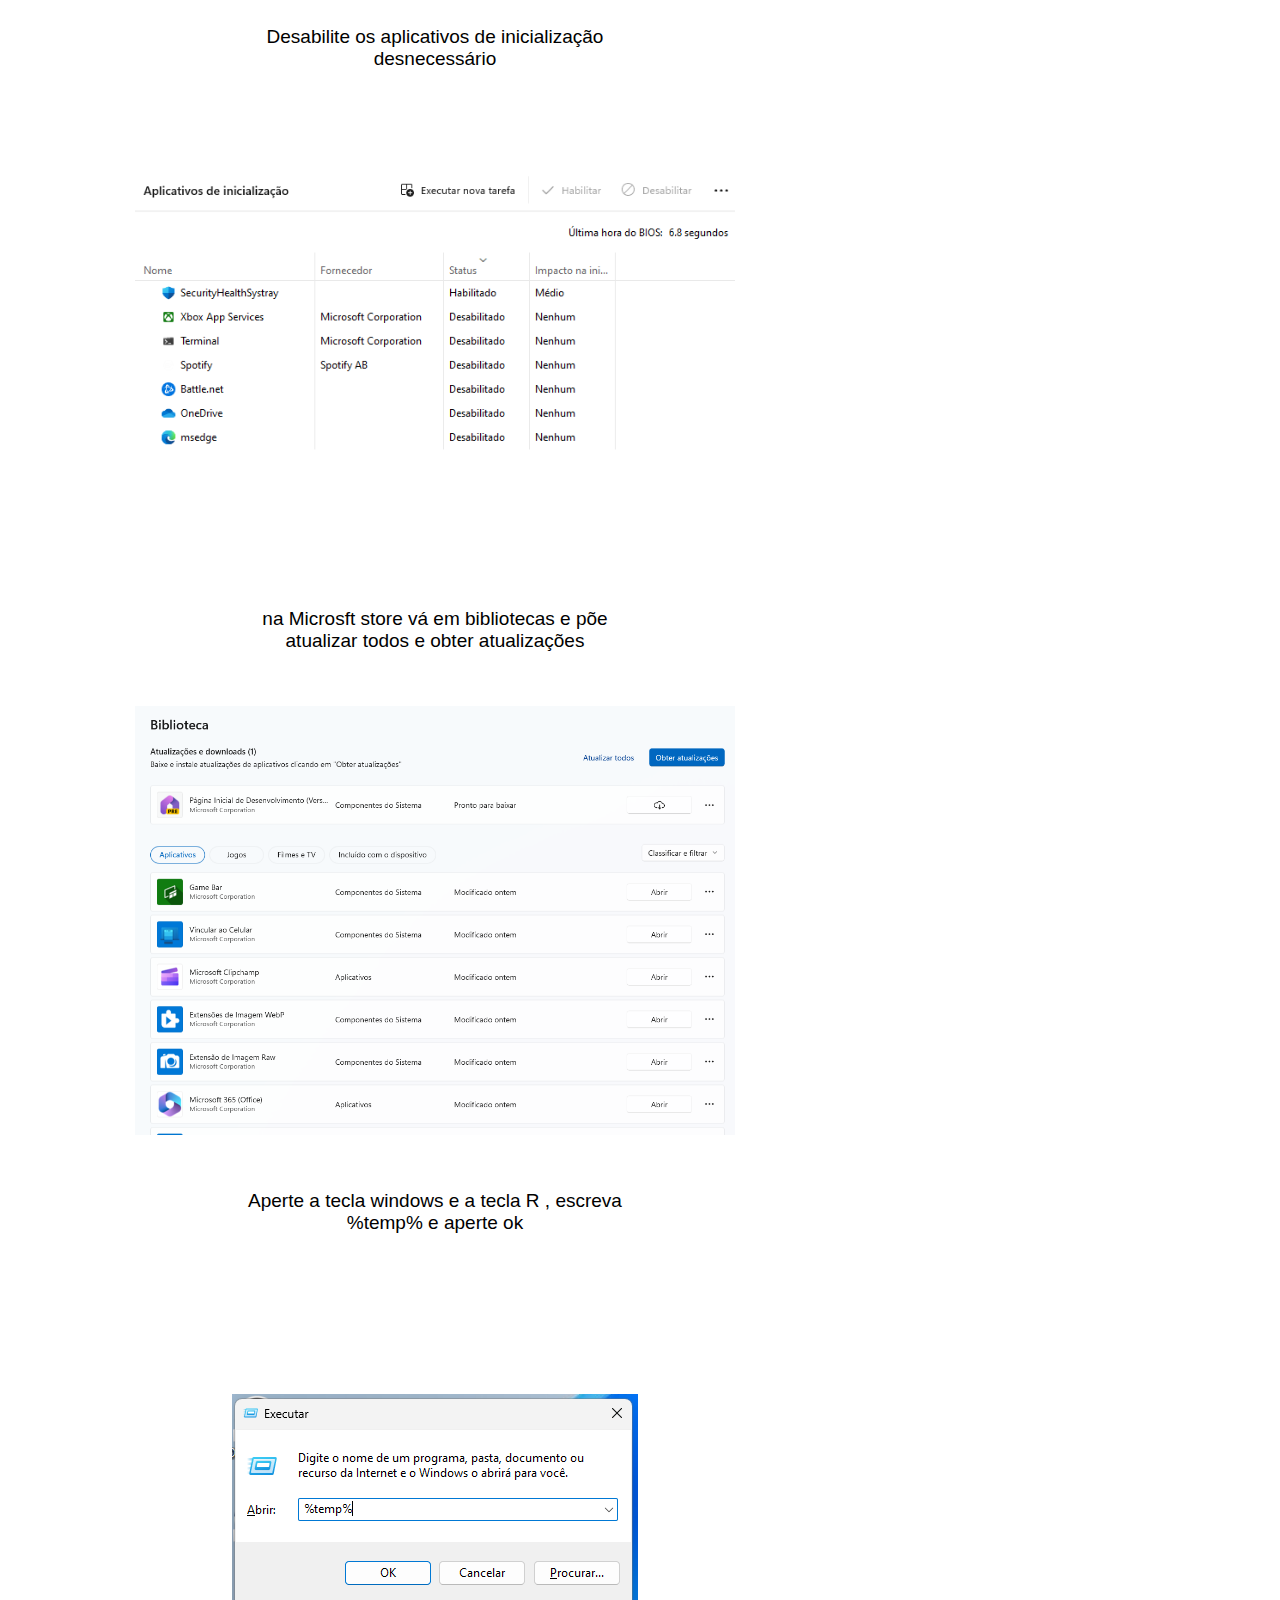
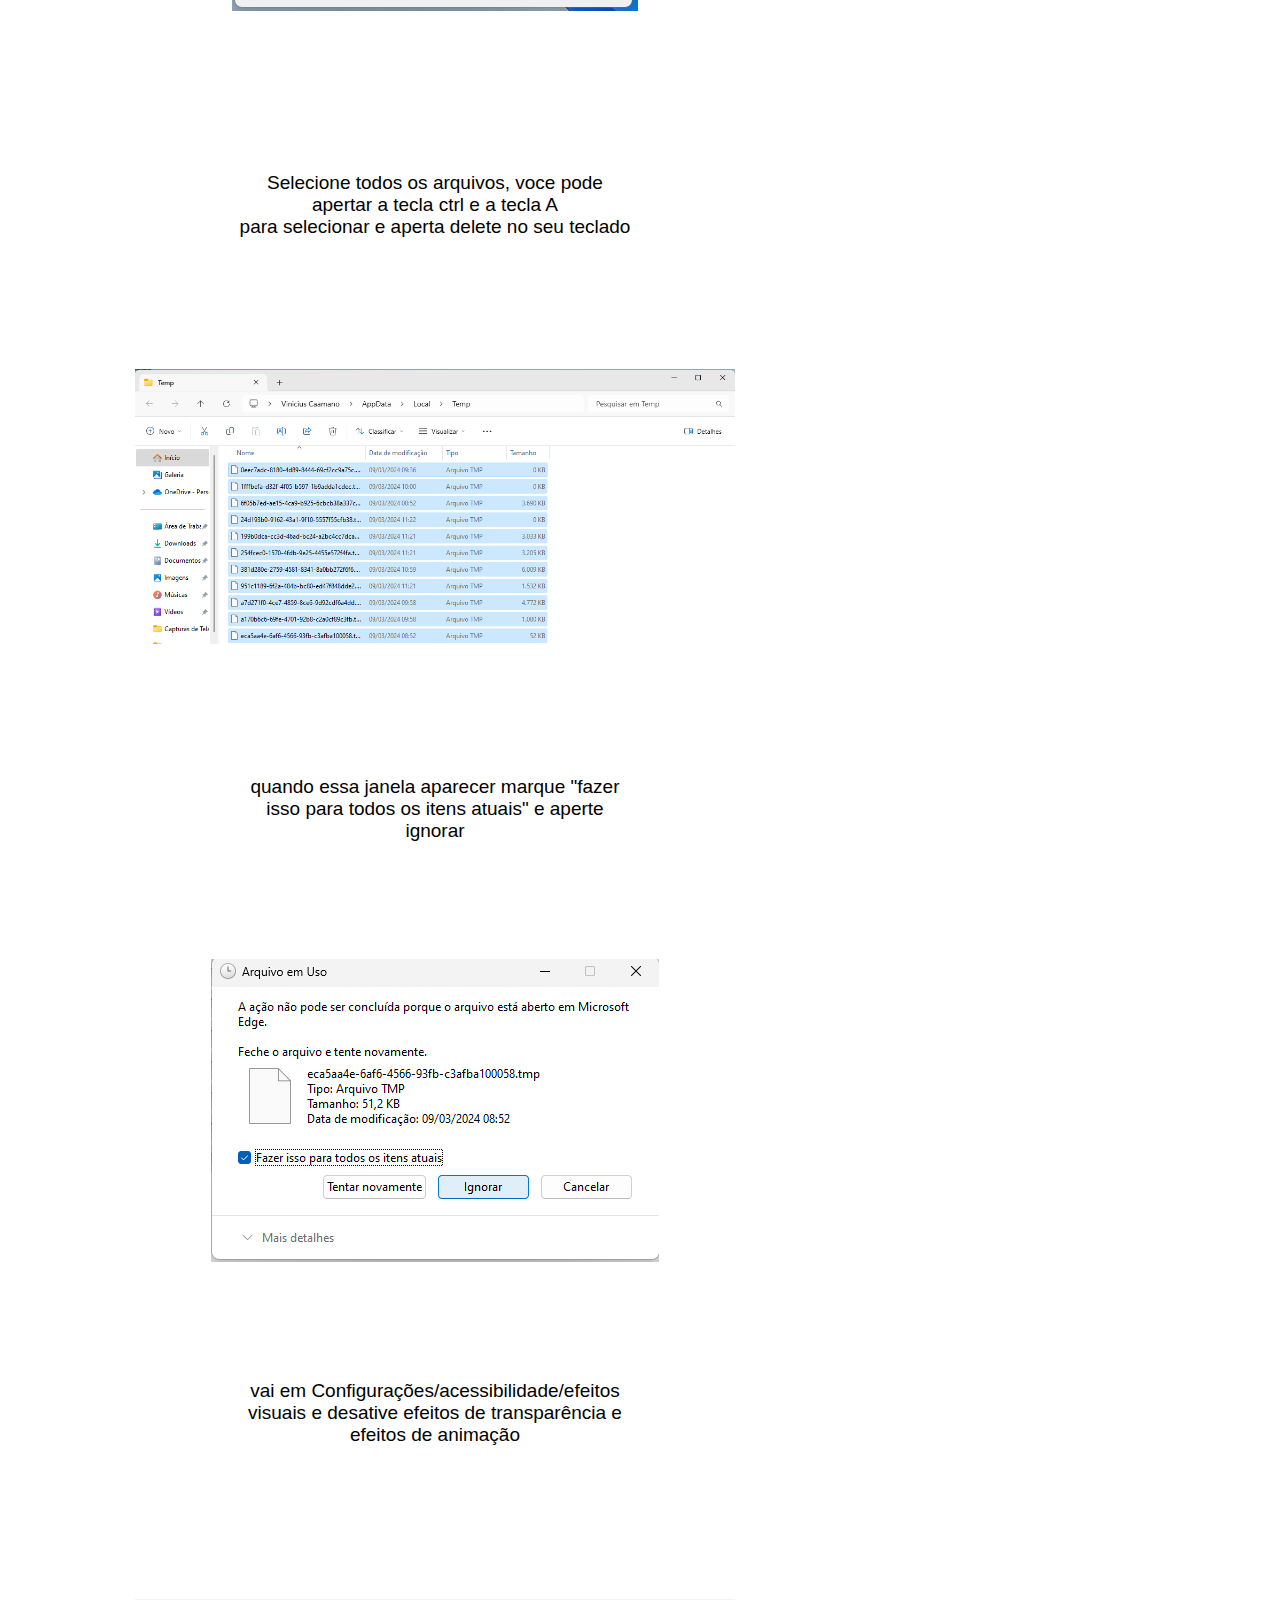
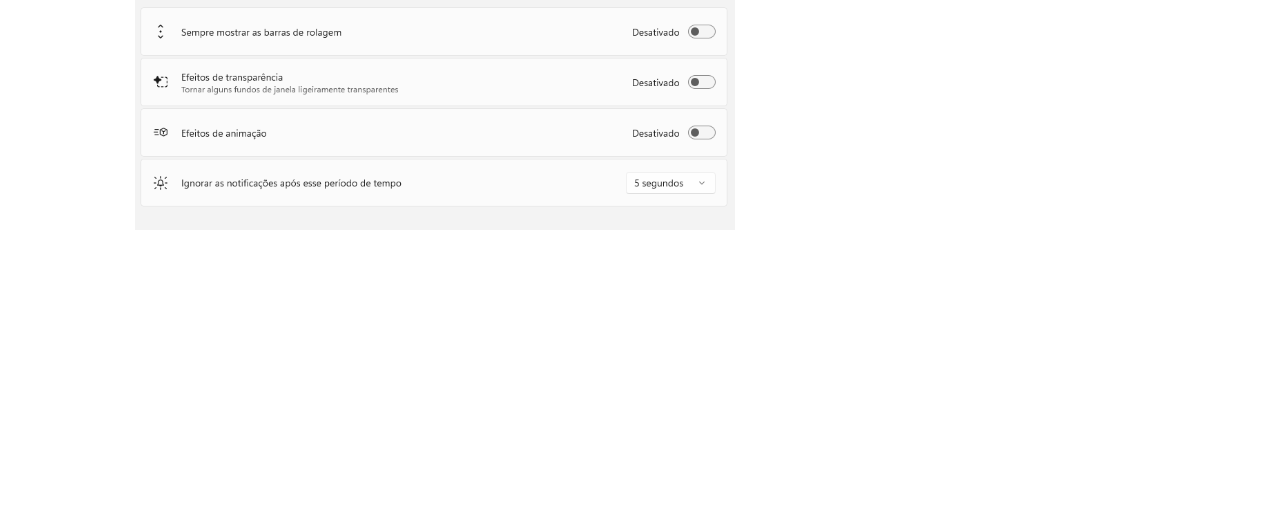
<file: windows11.html>
<!DOCTYPE html>
<html lang="pt-br">
<head>
    <meta charset="UTF-8">
    <meta name="viewport" content="width=device-width, initial-scale=1.0">
    <title>Como otimizar o Windows 11 para jogos, atualizar os aplicativo e melhorar o desempenho do processador</title>
    <meta name="description" content="Como otimizar o Windows 11 para jogos, atualizar os aplicativo e melhorar o desempenho do processador">
    <meta name="google-adsense-account" content="ca-pub-8805318137170390">
    <meta name="keywords" content="Como otimizar o Windows 11 para jogos, atualizar os aplicativo e melhorar o desempenho do processador">
    <meta name="robots" content="index,follow">
    <meta name="author" content="Vincius Caamaño" />
     <meta name="copyright" content="© 2024 Vinicius Caamaño" />
     <meta http-equiv="imagetoolbar" content="no" />
    <link rel="stylesheet" href="style.css?v4">
    <link rel="icon" type="image/x-icon" href="img/favicon.ico">
    <script async src="https://pagead2.googlesyndication.com/pagead/js/adsbygoogle.js?client=ca-pub-8805318137170390"
     crossorigin="anonymous"></script>
<!-- Google tag (gtag.js) -->
<script async src="https://www.googletagmanager.com/gtag/js?id=G-RYB5JM42FX"></script>
<script>
  window.dataLayer = window.dataLayer || [];
  function gtag(){dataLayer.push(arguments);}
  gtag('js', new Date());

  gtag('config', 'G-RYB5JM42FX');
</script>
</head>
<body>
    <header>
        <img src="img/logo.png" alt="">
        <nav>
            <ul>
               <a href="index.html"><li>Blog</li></a>
                <a href="gamer.html"><li>Gamer</li></a>
                <a href="culinaria.html"><li>Culinária</li></a>
            </ul>
        </nav>
      
    </header>

    <main>
<div class="cont3">
       <div class="post">
            <h1>Como otimizar o Windows 11 para jogos e atualizar os aplicativos </h1>
            <h2>Melhorar o desempenho do pocessador</h2>
            <p>Desative o xbox gamer bar</p>
            <img src="img/windows11/Captura de tela 2024-02-01 092506.png" alt="">
            <p>Coloque o plano de energia em alto desempenho</p>
            <img src="img/windows11/Captura de tela 2024-02-01 092539.png" alt="">
            <p>Desabilite os aplicativos de inicialização desnecessário</p>
            <img src="img/windows11/Captura de tela 2024-02-01 092719.png" alt="">
            <p>na Microsft store vá em bibliotecas e põe atualizar todos e obter atualizações</p>
            <img src="img/windows11/Captura de tela 2024-02-01 093110.png" alt=""> 
            <p>Aperte a tecla windows e a tecla R , escreva %temp% e aperte ok</p>       
            <img src="img/windows11/Captura de tela 2024-03-09 112340.png" alt="">
            <p>Selecione todos os arquivos, voce pode apertar a tecla ctrl e a tecla A<br>
                para selecionar e aperta delete no seu teclado</p>
            <img src="img/windows11/Captura de tela 2024-03-09 112405.png" alt="">
            <p>quando essa janela aparecer marque "fazer isso para todos os itens atuais" e aperte ignorar</p>
            <img src="img/windows11/Captura de tela 2024-03-09 112432.png" alt="">
            <p>vai em Configurações/acessibilidade/efeitos visuais e desative efeitos de transparência e efeitos de animação</p>
            <img src="img/Nvidia/Captura de tela 2024-04-02 084858.png" alt="">
       </div>
     
    </div>

        <div class="recent">
            <h5>Postagens similares</h5>

            
            <a href="resolucaoesticada.html">
                <div class="recentcont">
    
                <img src="img/resolucao esticada/fortnite.webp" alt="">
                <div class="desc2">
                <h1>Como colocar tela esticada no Fortnite</h1>
                <h3>Fevereiro 14, 2024</h3>
            </div>
    
            </div>
        </a>
       
            <a href="nvidia.html">
                <div class="recentcont">
    
                <img src="img/Nvidia/Captura de tela 2024-01-30 065314.png" alt="">
                <div class="desc2">
                <h1>Como configurar o painel de controle da Nvidia</h1>
                <h3>Janeiro 30, 2024</h3>
            </div>
    
            </div>
        </a>
        <a href="warzone3.html">
            <div class="recentcont">
    
            <img src="img/warzone3/cod-mw3-warzone-3-launch-is-coming.png" alt="">
            <div class="desc2">
            <h1>Como configurar o Warzone 3</h1>
            <h3>Janeiro 31, 2024</h3>
        </div>
    
        </div>
        </a>
  
        </div>
    </main>

    <section>

    </section>
</body>
</html>
</file>
<file: style.css>
*{font-family: arial;}

html{margin: 0;}

header img{
    width: 50px;
    margin-left: 250px;

}
header{
position: fixed;
z-index: 9000;
top: 0;
left: 0;
display: flex;
align-items: center;
justify-content: left;

 background-color: white;
 width: 100%;
 border-bottom: 1px solid rgba(128, 128, 128, 0.096);
}




nav{
   

display: flex;
align-items: center;
justify-content: center;
height: 60px;
 
}

nav ul{

    display: flex;
    justify-content: center;
}

nav ul li {
    padding: 20px;
    list-style: none;
}
nav ul a{
    text-decoration: none;
    color: black;
}

main{
 display: flex;
justify-content: space-around;
margin-bottom: 150px;

}

.cont {
    
    width: 1000px;
    border: solid 1px rgba(100, 100, 100, 0.103);
    height: 350px;
   display: flex;
margin-top: 45px;
margin-left: 250px;
   padding: 10px;

 
}

.cont3{
    margin-top: 100px;
    width: auto; 
    height: auto;
   
   
    
}

.cont img{
    min-width: 300px;
    min-height: 200px;
    width: 300px;
 height: 200px;
    padding: 20px;
 
    

  
}

.desc {
padding:20px 50px;


}

.desc h1{
border-left: solid 5px rgb(35, 35, 49);
padding-left: 20px;
margin-top: 40px;
font-size: 25px;

}

.desc h4{
    margin: 0;
    padding: 0;
    font-size: 15px;
}

.desc p {
    margin-top: 10px;
 font-size: 20px;

    padding: 0; 
}
.desc h3 {
    background-color: rgba(35, 35, 49, 0.884);
    width: 190px;
    color: white;
    font-weight: bolder;
    padding: 15px 20px;
    margin: 0;
    font-size: 20px;
}

.recent{
margin-top: 100px;
  padding: 30px;
    width: 450px;
 
    height: auto;
  


}
.post ol {
    width: 750px;
}
.post ol li{
    padding: 20px 0px;
    font-size: 20px;
}

.recent a {
    text-decoration: none;
    color: black;
}

.recentcont img{
    min-width: 100px;
    width: 100px;
    height: 100px;

    padding: 20px;
    margin: 30px;
    padding: 0px;
    object-fit: scale-down;
}
.recent h5 {
    margin: 10px 0px;
    padding: 0;
    background-color: rgba(77, 185, 248, 0.678);
  width: 200px;
    padding: 15px;
    font-weight: bolder;
    font-size: 17px;
    color: white;
}

.recentcont h1{
    margin: 0;
    padding: 0;
    
    font-size: 16px;
    font-weight: bold;
}

.recentcont h3{
   
    margin: 0;
    font-weight: normal;
    font-size: 15px;
    padding: 5px;
}

.recentcont{
    display: flex;
    border: solid 1px rgba(100, 100, 100, 0.096);
    width: 450px;
    height: 140px;
    margin-top: 10px;
}

.desc2{
    padding: 30px;
    padding-left: 0;
}

.cont3 a {
   
    text-decoration: none;
    color: black;
font-size: 25px;
}
.cont3 p {
    font-size: 25px;  
    width: 60%;  
}

.post h1{
    text-align: center;
font-size: 45px;
    margin-bottom: 100px;
}

.post {
text-align: center;
    display: flex;
    flex-direction: column;
    align-items:center;
    padding:  0px;
margin-left: 260px;
   

  
    
}

.post a {
    color:darkslateblue;
    text-decoration: underline;
}

.post img{
    object-fit: scale-down;
    width: 600px;
    height: 500px;
}


.post h2{
    font-size: 25px;
   
}

.post p{
    font-size: 19px;

   
}


.redes{
    margin: 0px;
    padding: 0px;
    margin-top: 100px;
}

.link_redes{
 
    width: 451px;
   
    height: 150px;
    border: solid 1px rgba(100, 100, 100, 0.096);
}

.link_redes img{
    padding: 45px 30px;
    width: 60px;
    height: 60px;
}


.perfil{
    width: 451px; 
    height: 400px;
    border: solid 1px rgba(100, 100, 100, 0.096);
margin-top: 100px;
}

.perfil_img img{
    width: 200px;
  margin-left: 120px;
  margin-top: 20px;
}

.perfil_cont{
   margin-top: 20px;
    text-align: center;
}

@media screen and (max-width: 1366px) {

.cont {
    
    width: 750px;
    border: solid 1px rgba(100, 100, 100, 0.103);
    height: 350px;
   display: flex;
margin-top: 45px;
margin-left: 0px;
   padding: 10px;

 
}


.desc {
    padding:20px 50px;
    
    
    }
    
    .desc h1{
    border-left: solid 5px rgb(35, 35, 49);
    padding-left: 20px;
    margin-top: 40px;
    font-size: 25px;
    
    }
    
    .desc h4{
        margin: 0;
        padding: 0;
        font-size: 12px;
    }
    
    .desc p {
        margin-top: 10px;
     font-size: 20px;
    
        padding: 0; 
    }
    .desc h3 {
        background-color: rgba(35, 35, 49, 0.884);
        width: 190px;
        color: white;
        font-weight: bolder;
        padding: 15px 20px;
        margin: 0;
        font-size: 20px;
    }
    .post {
        text-align: center;
            display: flex;
            flex-direction: column;
            align-items:center;
            padding:  0px;
        margin-left: 100px;
           
        
          
            
        }

}
@media screen and (max-width: 600px) {

    header img{
        width: 50px;
        margin-left: 0px;
    
    }


    nav{
   

        display: flex;
        align-items: center;
        justify-content: center;
        height: 60px;
        
        }
        
        nav ul{
        
            display: flex;
            justify-content: center;
        }
        
        nav ul li {
            padding: 10px;
            list-style: none;
            font-size: 15px;
        }
        nav ul a{
            text-decoration: none;
            color: black;
           
        }


     main{
       
 
    
    display: flex;
    flex-direction: column;
    align-items: center;
    }



    .cont3{
     flex-direction: column;

        width: 300px; 
        height: auto;
        
        
    }

  
    .cont {
   
        border: solid 1px rgba(100, 100, 100, 0.096);
        height: auto;
       display: flex;
       flex-direction: column;
    margin: 0px 0px;

  width: 100%;
 
       padding: 5px;
       margin-bottom: 20px;
    }

    .desc h1{
        border-left: solid 5px rgb(35, 35, 49);
      
        margin-top: 40px;
       font-size: 20px;
       width: 90%;
        }

        .desc p{
            margin-top: 10px;
           width: 90%;
            padding: 0; 
            font-size: 18px;
        }

        .desc {
            padding: 0px;
        
        
    
           
        }
        .cont img{
            width: 300px;

 
          
            height: 200px;
            padding: 0px;
          
          
        }
        .recent{
            display: flex;
        flex-direction: column;
   
            margin: 0px;
            padding: 20px 30px;
              width:80%;
             
              height: auto;
          
          
          
          }

          .post {
            text-align: center;
            display: flex;
            flex-direction: column;
        
            padding: 0px;
           
            margin: 0px;
            width: 300px;
          
       
           
            
        }
  
        .post img{
            object-fit: scale-down;
            
            width: 300px;
            height: 300px;
          
        }

        .post h1{
            width: 90%;
            text-align: left;
            padding: 0px;
            font-size: 35px;
            margin-bottom: 50px;
       
        }

        .post h2{
            font-size: 25px;
        }

        .post p{
      width:300px;
     
            font-size: 20px;
           

        }

        .recentcont img{
            width: 100px;
            height: 60px;
        
            padding: 20px;
            margin: 30px;
            padding: 0px;
            
        }

        .recentcont{
            display: flex;
        
            width: 100%;
            height: 140px;
        }

        .recentcont h1{
            margin: 0;
            padding: 0;
            width: 100%;
            font-size: 14px;
            font-weight: bold;
        }
        .recentcont h3{
           
            margin: 0;
            font-weight: normal;
            font-size: 12px;
            padding: 5px;
        }
        .desc h3 {
            position: relative;
            top: -53px;
            background-color: rgba(35, 35, 49, 0.884);
            width: 190px;
            color: white;
            font-weight: bolder;
            padding: 15px 20px;
            margin: 0;
            font-size: 20px;
        }

        iframe{
            width: 350px;        
        }
        
   


        .post ol {
            width: 300px;
        }
       
        
        .link_redes{
         
            width: 300px;
       
            height: 150px;
            border: solid 1px rgba(100, 100, 100, 0.096);
        }
        
        .link_redes img{
            padding: 45px 20px;
            width: 50px;
            height: 50px;
        }

     
    }
</file>
